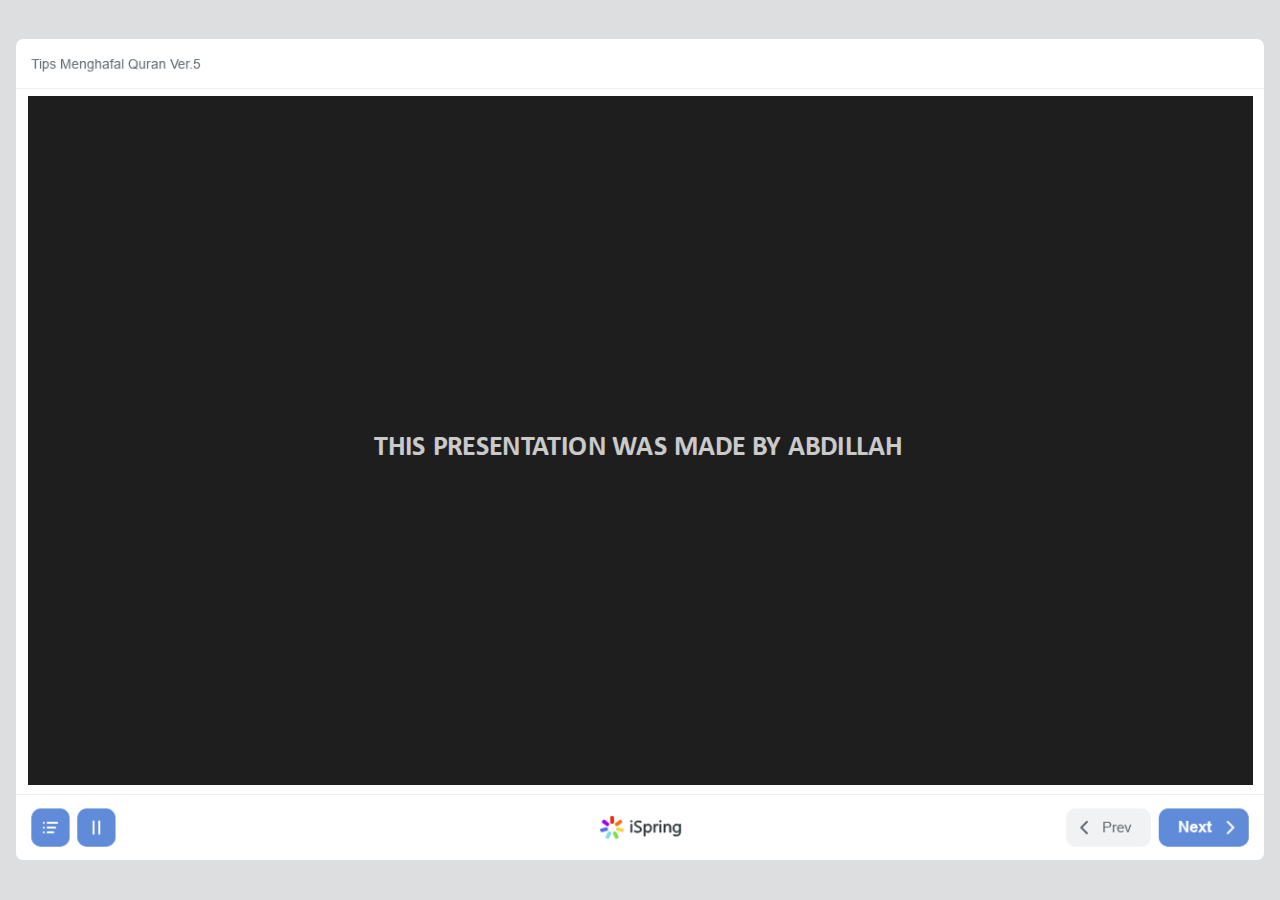
<file: pages/presentations/Tips Menghafal Quran/index.html>
<!DOCTYPE html>
<!-- Created with iSpring --><!-- 1296 864 --><!--version 11.3.2.6009 --><!--type html --><!--mainFolder ./ -->
<html style=background-color:#dcdee0;>
<head>
    <meta http-equiv="Content-Type" content="text/html;charset=utf-8"/><meta name="viewport" content="width=device-width,initial-scale=1,minimum-scale=1,maximum-scale=1,user-scalable=no"/><meta name="format-detection" content="telephone=no"/><meta name="apple-mobile-web-app-capable" content="yes"/><meta name="apple-mobile-web-app-status-bar-style" content="black"/><meta http-equiv="X-UA-Compatible" content="IE=edge"/><meta name="msapplication-tap-highlight" content="no"/><title>Tips Menghafal Quran Ver.5</title><link rel="apple-touch-icon-precomposed" href="data/apple-touch-icon.png"/><link rel="shortcut icon" type="image/ico" href="data/favicon.ico"/><style>body {background-color:#dcdee0;}#spr0_55180e {display:none;}</style>
    
    
    <style>
		#playerView {
			position:absolute;
			-webkit-tap-highlight-color:rgba(0,0,0,0);
			-webkit-user-select:none;
			-moz-user-select:none;
			-webkit-touch-callout:none;
			-webkit-user-drag:none;
		}
		#playerView * {
			position:absolute;
		}
		#preloader {
			width: 50px;
			height: 50px;
			position: absolute;
			top: 0;
			left: 0;
			bottom: 0;
			right: 0;
			margin: auto;
			border-radius: 10px;
			background-color: rgba(0, 0, 0, 0.5);
		}

		#preloader::after {
			content: '';
			position: absolute;
			background: url([data-uri]);
			background-size: cover;
			top: 0;
			left: 0;
			bottom: 0;
			right: 0;
			animation: preloader_spin 1s infinite linear;
			-webkit-animation: preloader_spin 1s infinite linear;
		}

		@keyframes preloader_spin { 0% {transform: rotate(0deg);} 100% {transform: rotate(360deg);} }
		@-webkit-keyframes preloader_spin { 0% {-webkit-transform: rotate(0deg);} 100% {-webkit-transform: rotate(360deg);}}
    </style>
</head>
<body>
	<div id="preloader"></div>
	<script src="data/browsersupport.js?895DDC3F"></script>
	<script src="data/player.js?895DDC3F"></script>
    <div>
        <div id="content"></div>
        <div id="promoLink" class="promo-link promo-link_hidden">
            <a href="https://www.ispringsolutions.com/ispring-free?p=isfree&v=11.3.2.6009&hid=LIo5Vpab3QBt99Cy9leHz0Gpwo4%3D&said=9187687&gaid=1674437828.1712035544&utm_source=ispring_free&utm_medium=product&utm_campaign=player_link" target="_blank">Created with iSpring Free eLearning tool</a>
        </div>
    </div>
    <div id="spr0_55180e"></div>
    <script>
		(function(startup){
			function start(savedPresentationState)
			{
				var presInfo = "eNrtXFuPG0d2/iuVCeTdBabHfWV3KxCMvmpocUia5EhWdgyiSPaQrWl2U32Z8dgQ4CR7g1/zFGCDAAkSL/Yhm0UQBMgvkV/9B/IXck5VNy/DJmc0loKFtL4MyepTp07V+c6tqsivD8KDhwdfN1TLVDxHEkzLkgXVlBqCqTqu4GiOL+qO6jdE+9XB4UEOxPAyxtdBuMjISRBPZ/ScRuSzIqUxeRqkRxpQXB08lGRDPDyYHTzUZXgdQ49xkgb9RTrUNL2h6QaQLS4PHsqipBweFChHmJ2nQTCUpCPlSB42RNH8KyAKDh5+fRDjnwv8Ax/ztAgOD+jBw5+zBweLBZBl7COQKDIbDoTKAtbM3r364tUhp46zDWp1P/Vik1q5hXe+Ti3dQr3YT43TXBGfbwrSYMR8JbY5R5vE2n7iy3ViY7/MWZ0Yu6mDGjl2U59vUJu3UI82qPX91JfFBvUts7ycrFOr4n7qfENuXaxfbSA/mG8gGM0oO3gF7Qtsp1V7dBMFhwcpwuXgFUP91wfnJTheVcOWhtlEY1ZUw1AaqiYoBpiwqou+YGmGJ+ieazRUw2r4nvqKC3wwoTk9+ziLwkkgHb1A1Y5vto6Zxgc4bLh8ls/mI+loEU+5resGs3RVAYEmS+FhGuLhalZfotM4bvZJt+f1vfbAGjQ7bfLM6pMTy/WI/ZxYtttstaxjbvQwLVgW8UgUJcZFPdJVU1c1cCyqpsu6HAiS9OqLw4OXKBuuAEV7mmAfXePzwxULy7X9+Rfl+vMlm5S8Rf6PWjLnfoVrK2TvgBNjkc3oIsjKpj7n95S/XJcvF/z1nL9cJZz4hnp8taFrui5IvucJqqsqginLhqDZqmXLpmtpnl2jHrlWPfJu9cj3UI99/fAstWZzOiHWaBJGEZ2dpWcxePkXdBKS7g1v3w9e0DxEiu0+3TTIgjgP0vdamZquqqYqOoIiizbYmm0Llg22Zni6qcuS7ziWVaNMpVaZym5lKvdQpoWqIDmlESV2kJ6H6ZzGDwkq5/vfnBViQ/W+/0X5+rf89fUf8FWTyffflg3/yRqk8tMf+ePvf1V+/o68/o7zgEbOw6+IXn+Hr7pYEZOSUPz+F6//Y8UVPv9d2YF3FMn3f1NK9et1KVGqX5Y9frXZIJUj/2Fd2JKtCGwRoGkextcU4P3DN791AbtZkBXxdFrMoJXkAS7VEzoPybyY0NkFEFiRwFFexHlxQRZA8oLC50MypxeU0An8nZEEWqbkGv/MwTrofBRGK9pPfvjmH8kP3/w96QOnGbAkn9E5TR8SRX5HVvOSG430J2sxjqxLWsOQBQ1eBdWXIel0TVVwDdGVVdlTPUmssRi11mLU3Raj3sdidusDPzwJYrqgJAtn5CLMKZnRtMiY2rlTfIlw+eS99nfg6gxIKCzBdiVDUBXXF2zHVgVNskxRUkVbc7wa7Wm12tN2a0+7h/ZOaHxOaX6zJikDWE0Ti2nQq8hCSgZBOqLhRann8GIOssTkORr2IARjJzaNJyFYeAwO4+5U3WA+CtKQZNeUCQcjAmxCABA4gpw54y6dlS46ChfQ9hhYsL5ueFHMF0WE3gieZtADxI1ASpq/I/cxnnMQKkcqR5apKQ1dxZLqTxSROkRaxbBEwVfEBma7MmS7miLIvuKbtmaYil3nTxq1iGzsRiR0WLxxOkWnNISgS8kYosGap2Ao/ORDTpwUUfcVU/aFhgUJsKpDpWIrqi94iue7XsMyVdmvUZteqzZ9t9r0eziSLncFIWmH3NBcMLr5mvp4avATMMuNOBAV8IrGGkO/I7DtJzSFkHFILqB/[base64]/HkBVGMbsFdK//Oag4JQ/nZBFgUzYSJA3QvWJi0Ov6AgFlo75TM9SmPUxLAY2PsI/[base64]/AqKJ0GeTIL9ufBWxjEPATXwil3XerCQkAUXYcpcKoMtpCHTsExCIG/G/[base64]/RpPI1lNsC8LzmhkzBGE1n3cCfN9lkqf8ny8g/Zy+mOb0D55AmK6UlQWxkSlPKmLNi2odgNR7EajluHlvpDEGnPKYikvGW0TDH8QZCtQFJtCirMH2FGJJXviAZvPvBwpkiyaEkNX2g4mDqZviJYouiDthtKw/NFUxZrFV2/dy/t2byX7rN7f1JAzYmlxyrUlLrDRAf0e0gmmD/FKwKMPxLTq1C+gtXb6P0nIat9lS8hGETTWRJCit7n/gLUzPdlK0zcZcNFWibrCv5R8Y/Go2wdPN/v8OK4kmdbmmB7vi6oquYLlqNqgif6vmkbhmLWp+D1pwjSnmME6T7nCKcQENAxlMXRJoZWEGKbIwggbR0jfwbCGwDB9mzdNlwX8gxRFVRZ8QRTdvHamSnDpExR8ZQ6INRv3kt7du/h2T1uQ6AH2AGDny6r6J8R6UvwAMz7bLuei0D+MyjeCBSea0i22GgIGkxBUKFWFwxfg3e26kMt5XgNqW6rVqo/GpD2nA1I9zkcaEI9nNIZPxh4EuThRbWpD7qfQNrJNvZZVhGhj0gPz1IXIgoUOxfLywRhxQQefkqZQ8HdMb6LNacXGSaqfBvrg002FF/XfNUUPM9tAAwcyCpd3xNsUbNNSZGgRKmFQf2WvbRnz166z6Z9qfm1M50d+/CMgu2Br7Y2C4ww4BoAHlFYbeSUdTHjBV4Gyo3qdIltabJNnop0Y8vxomDbjVUBzOvpWYhjHJ0VomiJvJIp/dUd3BHvxW/pqF55jecX67d18DrPH5c3f6qbNr9f7/D6d/xWDqkuGeFtoT+Wd3O+La/8/K5khi+uXd78gUG+5Xd/NPG9xnjDNVzRMw3BkaG6Vg25IdiOpQqS7CmSZTiKI2p1GK8/AZD2HAFI5j1d3ctkzgHy5NgaWCd3Pg0FJMHfsOJAQJKCXCRxBk0BuLZq97H2Is36nhI7FVgv0g5xR4beqe/yWAHTtI1Cb8L2AcrdIaBk5/NcZtwfwtfN7hDhm2xf38YTAna94y8+aPdsyK6sAWAbJqTvqur4gunbmiC6sm43ZEVxFKPuFmv9Nrq8Zxtdvs82+nExKlhYXd38+YhsuMDjU/u0/dhqkxOv/fjY8q0WcfHTaa/T+dSyjply5xQv37DTJDqho1HBD2WWTN/Esb7f98Ic3ZB9VxVcDVM1x9AEywWf5jii64mO6CiNWjjU73TLe3a65Xew092jWREV7Lrs//73/5Auj77sytVogndGz+LX/7px9VTautO6cfW0DF7k9b9sNMhL8m9Xt2I37rRCA96o3Rzl9XflNVyRLC/qltduVf/730BcfViygZGWV2N/XT7/5c0rvaswzNkijypG89FrJ/P6n7ZH92Dk+jlC3N9zNfifSzHFbTH3stuxzNV15tf/vlyw/9pYwN+Xg5SDscT6h29+21+/A8yvS0P6zQ5p8XpCVNB0iltBhMY5u8DF7woekgV+yiCBH0FEGGFJCF0OCbKEmMEuBs+DNIAEERiv0MWuA7OPGGXYwS/r1EV2dAa5oMXuhv3wzT9g+n/CWKBUS1m4kBi9ZhSyR7LA0xEat68psv7pcQ8SRcT6z95vb6OKoFxbERwFL05YpiNYKngb3zBET1ZAHk2q8zY7vkOx70sUb/FbFIMgDeeUPKFZ+EHHCsWVYBjdFfD7EYKqaaZg+YYiQLPqe5YqGXrdNrJcf14g7zkvkO9zXtDzfK/ntfvNs/Qx2lgK3gJyBwpqYcG/G6KGgoxtAPhpECz4reF+QNPxjHh4xM5OSk/jbAG5Iv8GDWS+ZbAZJEmUkWso9a5JebwKcOmGY5JdTiHLnNNpQC6DcZ6k4VfYxYmSYkLGSXwJjgbP7dk4QTlOuyBJHLG3NAIHNaMvztIPDV5Z9dWHl3aJguW35kpFs6/pHbCuX/Nv22GXGOU/X/uE36h7mVfdF4slnF4W4Vegzesg5ShcB7Roa54lW6agm5IpwEQbgmU74I4kUW74jtOAGm8T0MitTH3qYHvH04+3psNX5ZrybzN2/fiADXFgpSGN4H0Bz0r5zuNcPLpKzs8PoI+FbExRk3VFVZCdiw2yJJmSKjZkjYm0STG5STFl4iuyLqkGklTfqQQpRnvFkN6pGIcHo/I7lit5wr3yyO9YnnBLntF+gZT/nwXakgyGVkvBHBqFozTcEk29IZomL7ly0RqGpqkNQ69EW4lUiSLLoi4qkrytKeCv3TK+9hbHXxu2ccuwjXcx7br110tB+sE0Cchpc0sSfV0S6UgEzyVKGlM0l0QTTb2hVdjYpJjcpEDJ1kY3blkG460uw/bszWp8CHZFek0eJ/[base64]/IVH2uch5fBBjdXc03Xvhe34wTWYpOZ68me9gbMBsGX+QYHcJuG4r4hh5ppqTLAyXtDPtsTujubVjJNfozCFpCu7ujvOq7nibf1Z0nVDg4+++dOHLY00pDAg9w6OpZk6bVd5HkS7xBC8w3bNe/HaFszmqjrtv1G3Jih/liRGJO3Ic7WQt9NSTdZbItyJz5ZAIXQ5DaVIW599b6stkXzNPz3Dfltq+1eYu1Q3H1Eup+N1DDZFucOnIBVHuZR0KVxEGHnEeOX8WKu/GDlreA8XxY646RIs2CA3Z6GWQhBZ/nDKrPkCn3XkvRy/TkrKieroZD6BustBtjQTvIg22jpFDlW1xtty0K6GZ8n9U+ewug1svHfgsF5xXmaREv5YnoZTlloPUkmuGaj634esN8eWqTJFLhmNmUrHlSht2Q95/QLPjBjMQjxvn7MfnoHJ0lHQZTtlgVpHIcrd3MxQNNV82rRlwuyauqCB+7SIttqHIFN9Wge1DCHlbrcZt4LrsJ4skHYx12edoFfo862H3Ti6LqG+9MkKuaBw1d5J0QSPpWlFmbhdBbB//nTMLgKJh70DtfgMC+iPIyCSyTmIsdMrCVdOQ+2QbP8jZ8Z0MQ0jLLVb/Y0cbCuPbQcx+v3m3bLG1q9pjVsWbbXGtqW82Q46Axt73GzDap9nJAc/psFZBRMwzgO4ylJzlkD2wEDNe/m1RkMOifDrtX2WrgzmcBKzfEK875Obetp8zH7dZ6hfQr9233o2l4ilFR2u4dF3xsMmu3H2NEajwG94SiMwC1ADpznMIH9ncFdeOg3bpvdoNNdTm2QLOrndeo2OzClXo/PiPVEsYpJmJCYpimb1Fa/tUVoe58PypXAhUAnuoe62/OerqgR5mFSbM+3/6TZHnpti8lYNjdbzcHz4UmHzX5QpDGB1aYb68fMfR+vdqd3YrU2mZyf35lL+dtMXm/YPe4MOnwG3KWRxSzJk+1uqK1he9jxh07ntD2oFEcefHbq9fkCnp7YXu8BovbBoDMA8apH/Qdb/J4CuzqFMY+6R2HPLJD6xOo94RNxeh40uMNnzcEx1oJpAH5oQq7CfEbCPqQjYEXBJY0KjumqOuJcBwPLOT6BdRi6HeeUvemf2oPmoIWL6ibjAlPvLWK/ieuxIvTBW2wRNU+sxxtUbMd3i6zVbD9Zp2qF8cUWEV+rNSoedhhZ5UasbreE43IpMdXhRI4zBEanoDwf2jvn5zeaEcKdeLOxGovHSv6o0x70Oi1ujEPv8yasxWkLLBm04CEP78swJ+dFFJFsnAZBXNdts4e/[base64]/WedHq64x3whWwKaZVeQnuNaX0LGwNdgfWHKlfCbbWsJlk2/NJgBNVdcRq6CFFSw5qm2u3tWv9l6jmh56vUGw+ed014JLvz9zNKv4akUAVEo6SbAs5uEqNLJRAhjcg5qXRSjCJYfSdelzcqTpCPyPCnImMYkiGc0HgfkGtLwpZDMg+IiULZ9QfAw4yt4QOPlKRXvsMkbFulr5tRYXvOq70Cg4g0AjVdMLtarddI/IjdnIoniA4I/DnpE2gmZhZNJEMNgWQ4ygzIg4SVROA/zrGbFW57Vaw8tG3wC+lHIziCojiD32xzlrJAlU97uzgQdnvYQZbM8Xzw8+/js46urq6MwY70zMFc2w6NxMj/7eBQl07OPs3GSzgVevXCWzTbw6XnOYB1LzRjo0mCcL7F0VFED6ixmoKUYgFC382w44H5vkIA+L5lu1g2dqegQFmbpFGDtlrpa4rHZ7/YQ8K3O485dAmVNr+Oe55cLkt2yIp8sHvEfdv3o8hH/adcj/GnXj0CLj1rNRHu6oCPlMzs3TefajILjr8THi6tEfaC4H2UUaEzJ0KG4/GiKH6SGrqqKbsjGkaRLsqhomqp+VOTzYQaLPQ4elTIM2YDYPg8mYTF/BG5sUoxz1jRmX+SZxo/41tEwwjJwe47oDwbN7pphBQKDD77tJ+f5FQV7RdhbzF1iMzvd3eR1Z+jwbieQ0GCGYHc+B2/P4uz2g84TDG1Pth88Z47geRWY1/JSCB6V22eRo7JxsPlr7r5KAwcnwfYcjupY9D1I3dqDptV6AxYYR1k6Aimdx5MIx+qW0aeqE0m2CIJJ2QEMxXNx8T47bf710LcgsXJvmAAOPqOXQfwTbj2AWbQD9EYYj3gsLAMydPQ+f8A9FMUOO43nqFaAjah7iymCxW2b4V65do+JruINBgT/[base64]/hDJfo+LEzXqKinHYfEhXnGObcdliZ5iCbaOMZKAvn0xr0l8UcaG1O8zHkkZBDFfFkkxmvMarlKYXkV4h++ObfNkhvMi4vGuFyRHlWQwq4QQthEefnrBr8YgcVjrvkG8br+1ZV8dq/qfB+MWLbxdlNuhu16sCyuRRrK7IsTPFhWQuu5sViVPm8CdC4ZzWEAa+2GqI51y+mpUfVOCB6qYxV/d5nxSVPXLJtQtzMAKNjZQnCdL1YWqerdLA+77XHO2rhdZKVhZeuYLXpw7a4eQeozJe1a6tjubyUayX44wjTJZr4nkRpFYBX/nkNrZdsj+LVq/8DOQZaPQ==";
				PresentationPlayer.start(presInfo, "content", "playerView", "promoLink", onPlayerInit, savedPresentationState);
				function onPlayerInit(player)
				{
					(player);

					var preloader = document.getElementById("preloader");
					preloader.parentNode.removeChild(preloader);
				}
			}

			if (startup)
				startup(start);
			else
				start();
		})();
    </script>
</body>
</html>
</file>
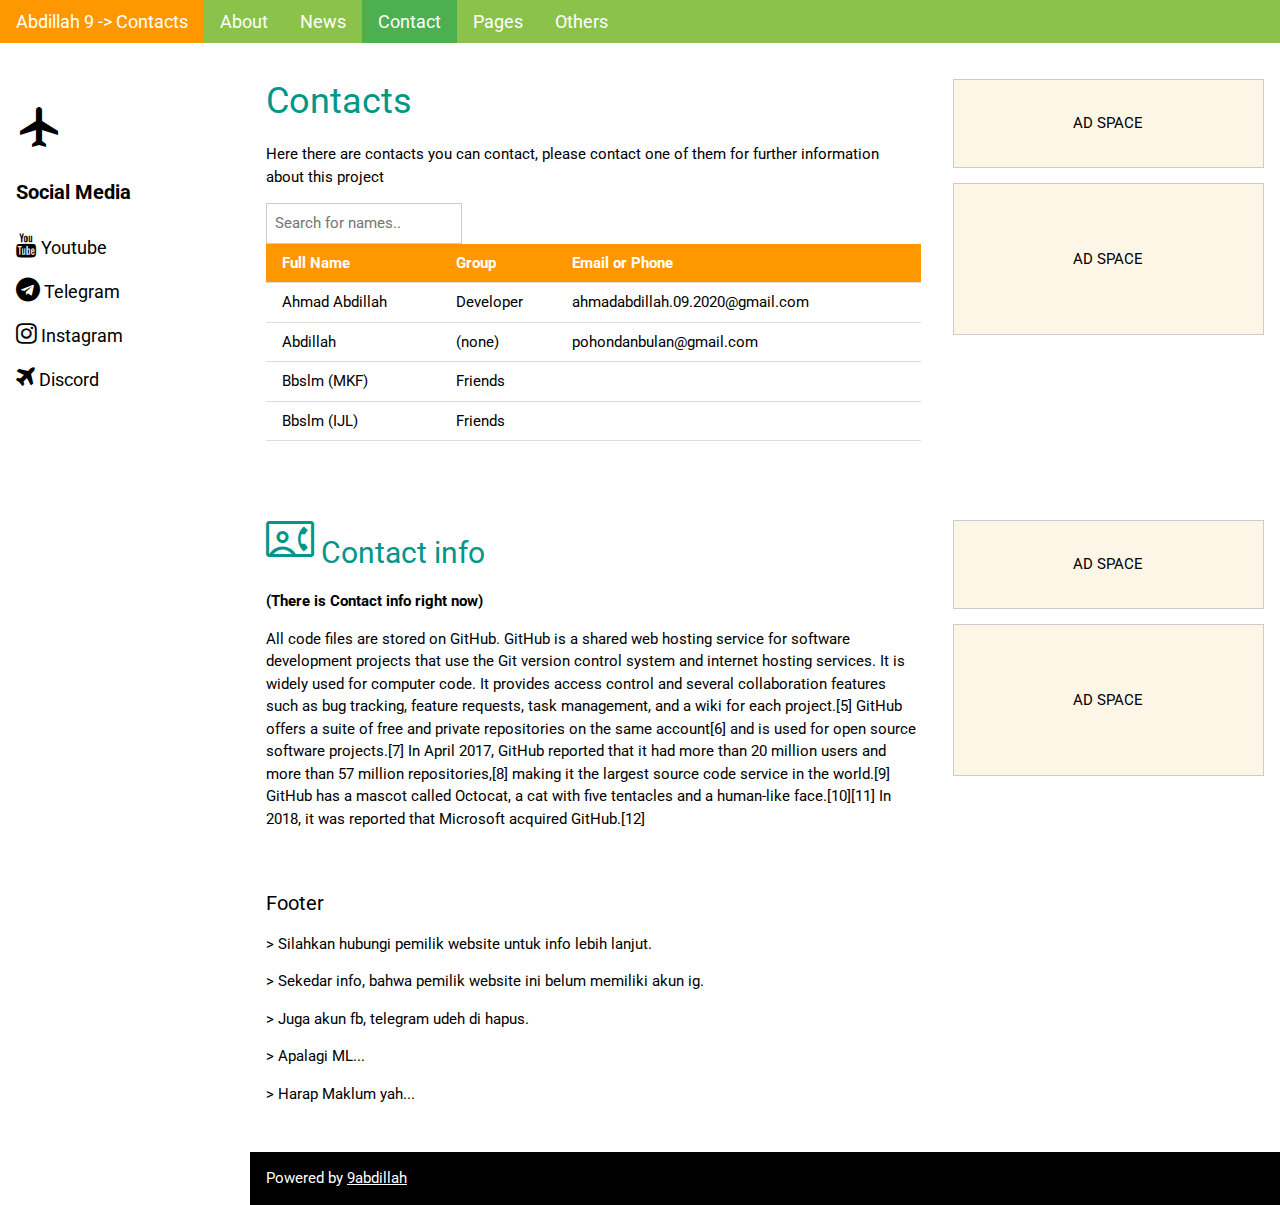
<file: contact.html>
<!DOCTYPE html>
<html lang="en">
<head>
<title>Abdillah 9</title>
<meta charset="UTF-8">
<meta name="viewport" content="width=device-width, initial-scale=1">
<link rel="icon" type="image/x-icon" href="assets/favicon.ico">
<link rel="stylesheet" href="https://fonts.googleapis.com/css2?family=Material+Symbols+Outlined:opsz,wght,FILL,GRAD@40,400,0,0" />
<link rel="stylesheet" href="https://www.w3schools.com/lib/w3-colors-2020.css">
<link rel="stylesheet" href="https://www.w3schools.com/lib/w3-colors-2021.css">
<link rel="stylesheet" href="https://www.w3schools.com/w3css/4/w3.css">
<link rel="stylesheet" href="https://fonts.googleapis.com/css?family=Roboto">
<link rel="stylesheet" href="https://cdnjs.cloudflare.com/ajax/libs/font-awesome/4.7.0/css/font-awesome.min.css">
<link rel="stylesheet" href="https://fonts.googleapis.com/icon?family=Material+Icons">
<style>
html,body,h1,h2,h3,h4,h5,h6 {font-family: "Roboto", sans-serif;}
.w3-sidebar {
  z-index: 3;
  width: 250px;
  top: 43px;
  bottom: 0;
  height: inherit;
}
</style>
</head>
<body>

<!-- Navbar -->
<div class="w3-top">
  <div class="w3-bar w3-light-green w3-text-white w3-top w3-left-align w3-large">
    <a class="w3-bar-item w3-button w3-right w3-hide-large w3-hover-white w3-large w3-theme-l1" href="javascript:void(0)" onclick="w3_open()"><i class="fa fa-bars"></i></a>
    <a href="#" class="w3-bar-item w3-button w3-2020-mosaic-blue w3-text-white w3-hover-text-white w3-hover-orange">Abdillah 9 -> Contacts</a>
    <a href="indexx.html" class="w3-bar-item w3-button w3-hide-small w3-hover-white">About</a>
    <a href="news.html" class="w3-bar-item w3-button w3-hide-small w3-hover-white">News</a>
    <a href="contact.html" class="w3-bar-item w3-button w3-hide-small  w3-green  w3-hover-white">Contact</a>
    <a href="pages.html" class="w3-bar-item w3-button w3-hide-small w3-hover-white">Pages</a>
    <a href="others.html" class="w3-bar-item w3-button w3-hide-small w3-hide-medium w3-hover-white">Others</a>
  </div>
</div>

<!-- Sidebar -->
<nav class="w3-2021-inkwell w3-sidebar w3-bar-block w3-collapse w3-large w3-animate-left" id="mySidebar">
  <a href="javascript:void(0)" onclick="w3_close()" class="w3-right w3-xlarge w3-padding-large w3-hover-black w3-hide-large" title="Close Menu">
    <i class="fa fa-remove"></i>
  </a>
  <p class="w3-bar-item"></p>
  <i class="w3-bar-item material-icons w3-xxxlarge">flight  </i>
  <h4 class="w3-bar-item"><b> 	Social Media</b></h4>
  <a class="w3-bar-item w3-button w3-hover-teal" href="https://www.youtube.com/channel/UCN_91YFQtNXvrfz7soUVW4A"><i class="fa fa-youtube w3-xlarge"></i> Youtube</a>
  <a class="w3-bar-item w3-button w3-hover-teal" href="https://t.me"><i class="fa fa-telegram w3-xlarge"></i> Telegram</a>
  <a class="w3-bar-item w3-button w3-hover-teal" href="https://instagram.com"><i class="fa fa-instagram w3-xlarge"></i> Instagram</a>
  <a class="w3-bar-item w3-button w3-hover-teal" href="https://discord.gg/GUG5CVJ3UU"><i class="fa fa-plane w3-xlarge"></i> Discord</a>
</nav>

<!-- Overlay effect when opening sidebar on small screens -->
<div class="w3-overlay w3-hide-large" onclick="w3_close()" style="cursor:pointer" title="close side menu" id="myOverlay"></div>

<!-- Main content: shift it to the right by 250 pixels when the sidebar is visible -->
<div class="w3-main" style="margin-left:250px">

  <div class="w3-row w3-padding-64">

    <div class="w3-twothird w3-container">
       <h1 class="w3-text-teal">Contacts</h1>      
       <p>Here there are contacts you can contact, please contact one of them for further information about this project</p>

       <input class="w3-input w3-border w3-animate-input" type="text" style="width:30%" id="myInput" onkeyup="myFunction()" placeholder="Search for names.." title="Type in a name">

  <table class="w3-table w3-bordered" id="myTable">
    <thead>
      <tr class="w3-orange w3-text-white">
        <th>Full Name</th>
        <th>Group</th>
        <th>Email or Phone</th>
      </tr>
    </thead>
    <tr>
      <td>Ahmad Abdillah</td>
      <td>Developer</td>
      <td>ahmadabdillah.09.2020@gmail.com</td>
    </tr>
    <tr>
      <td>Abdillah</td>
      <td>(none)</td>
      <td>pohondanbulan@gmail.com</td>
    </tr>
    <tr>
      <td>Bbslm (MKF)</td>
      <td>Friends</td>
      <td class="w3-text-white">muhammad_kautsar</td>
    </tr>
    <tr>
      <td>Bbslm (IJL)</td>
      <td>Friends</td>
      <td class="w3-text-white">idel_44</td>
    </tr>
  </table>

    </div>
    <div class="w3-third w3-container">
      <p class="w3-border w3-sand w3-padding-large w3-padding-32 w3-center">AD SPACE</p>
      <p class="w3-border w3-sand w3-padding-large w3-padding-64 w3-center">AD SPACE</p>
    </div>

  </div>

  <div class="w3-row">
    <div class="w3-twothird w3-container">
      
      <h2 class="w3-text-teal">
	<span class="w3-text-teal material-symbols-outlined w3-xxxlarge ">
  contact_phone
	</span>
Contact info</h2>
      <p><b>(There is Contact info right now)</b></p>
      <p>All code files are stored on GitHub. GitHub is a shared web hosting service for software development projects that use the Git version control system and internet hosting services. It is widely used for computer code. It provides access control and several collaboration features such as bug tracking, feature requests, task management, and a wiki for each project.[5]
GitHub offers a suite of free and private repositories on the same account[6] and is used for open source software projects.[7] In April 2017, GitHub reported that it had more than 20 million users and more than 57 million repositories,[8] making it the largest source code service in the world.[9]
GitHub has a mascot called Octocat, a cat with five tentacles and a human-like face.[10][11] In 2018, it was reported that Microsoft acquired GitHub.[12]
	</p>

    </div>
    <div class="w3-third w3-container">
      <p class="w3-border w3-sand w3-padding-large w3-padding-32 w3-center">AD SPACE</p>
      <p class="w3-border w3-sand w3-padding-large w3-padding-64 w3-center">AD SPACE</p>
    </div>
  </div>


  <footer id="myFooter">
    <div class="w3-container w3-2020-navy-blazer w3-padding-32">
      <h4>Footer</h4>
      <p>>  Silahkan hubungi pemilik website untuk info lebih lanjut.</p>
      <p>>  Sekedar info, bahwa pemilik website ini belum memiliki akun ig.</p>
      <p>>  Juga akun fb, telegram udeh di hapus.</p>
      <p>>  Apalagi ML...</p>
      <p>>  Harap Maklum yah...</p>
    </div>

    <div class="w3-container w3-black">
      <p>Powered by <a href="9abdillah.github.io">9abdillah</a></p>
    </div>
  </footer>

<!-- END MAIN -->
</div>

<script>

//searching names

function myFunction() {
  // Declare variables
  var input, filter, table, tr, td, i, txtValue;
  input = document.getElementById("myInput");
  filter = input.value.toUpperCase();
  table = document.getElementById("myTable");
  tr = table.getElementsByTagName("tr");

  // Loop through all table rows, and hide those who don't match the search query
  for (i = 0; i < tr.length; i++) {
    td = tr[i].getElementsByTagName("td")[0];
    if (td) {
      txtValue = td.textContent || td.innerText;
      if (txtValue.toUpperCase().indexOf(filter) > -1) {
        tr[i].style.display = "";
      } else {
        tr[i].style.display = "none";
      }
    }
  }
}

// Get the Sidebar
var mySidebar = document.getElementById("mySidebar");

// Get the DIV with overlay effect
var overlayBg = document.getElementById("myOverlay");

// Toggle between showing and hiding the sidebar, and add overlay effect
function w3_open() {
  if (mySidebar.style.display === 'block') {
    mySidebar.style.display = 'none';
    overlayBg.style.display = "none";
  } else {
    mySidebar.style.display = 'block';
    overlayBg.style.display = "block";
  }
}

// Close the sidebar with the close button
function w3_close() {
  mySidebar.style.display = "none";
  overlayBg.style.display = "none";
}
</script>

</body>
</html>
</file>
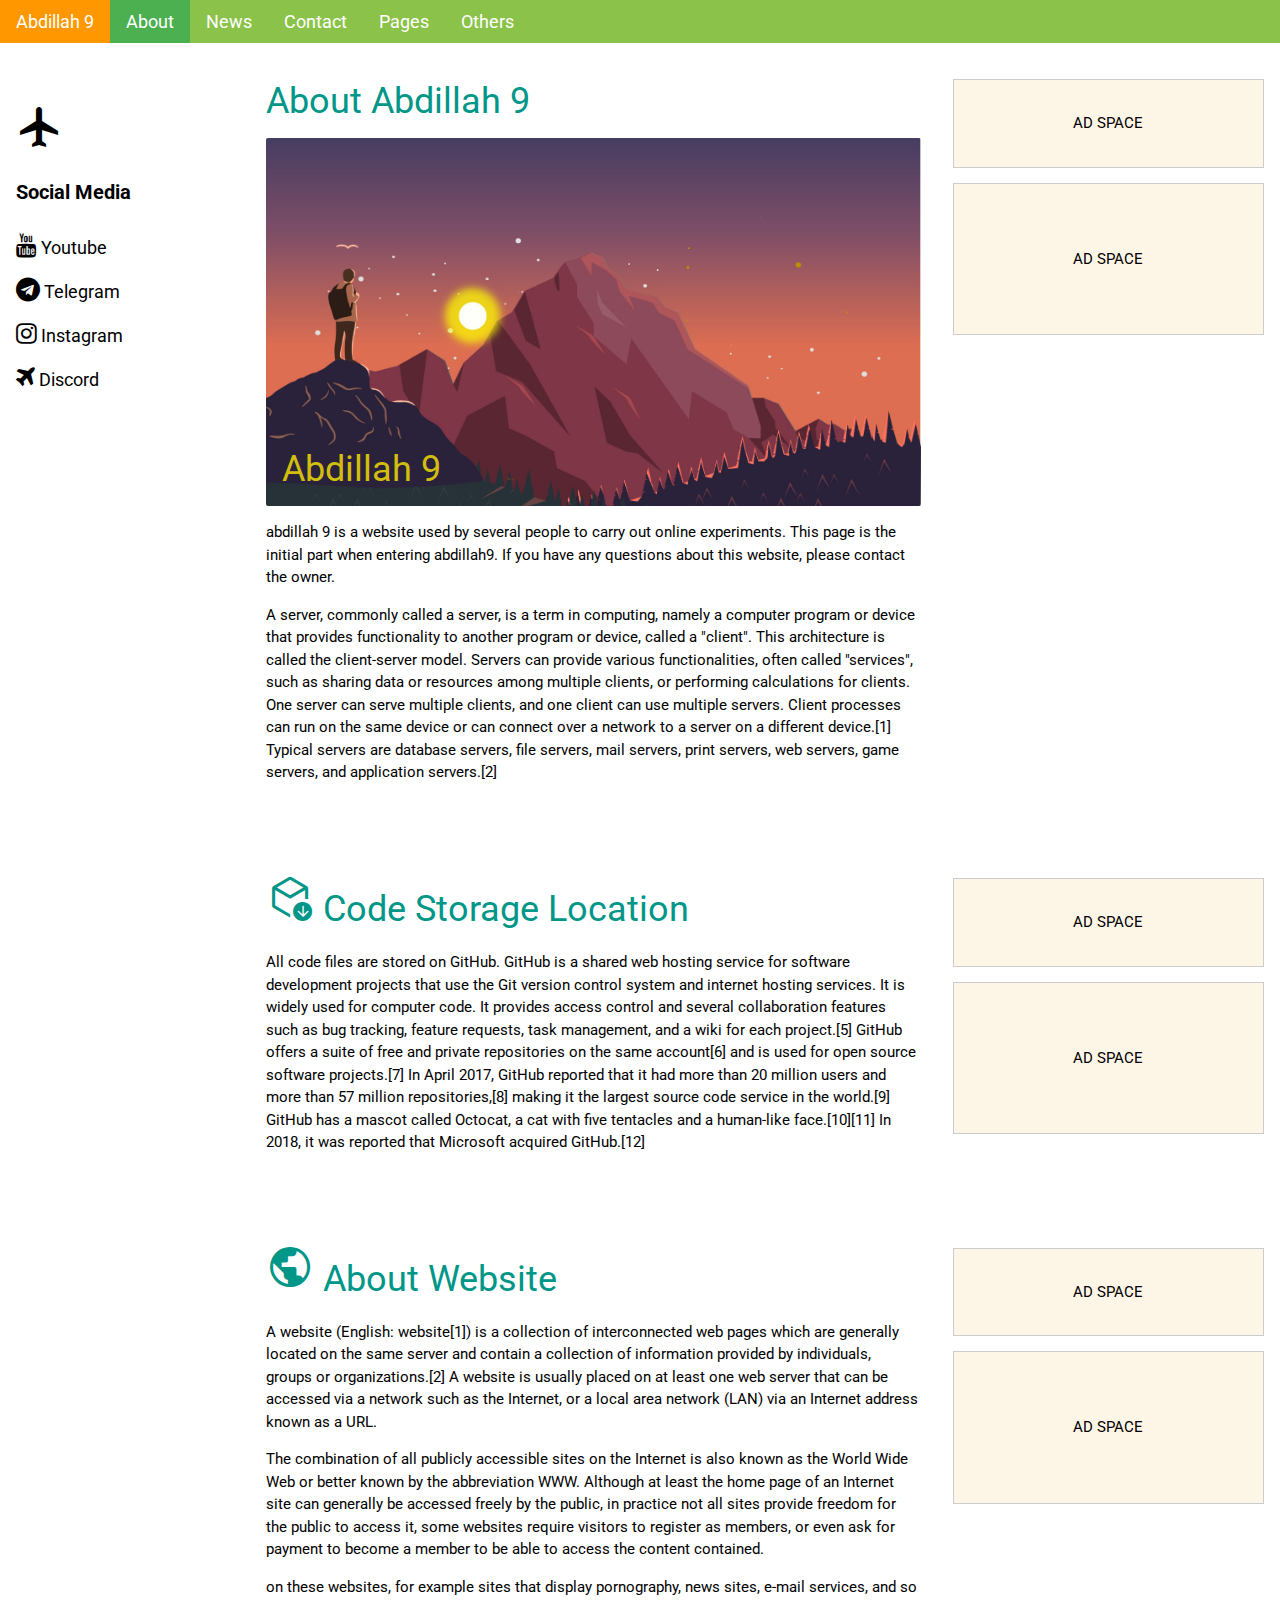
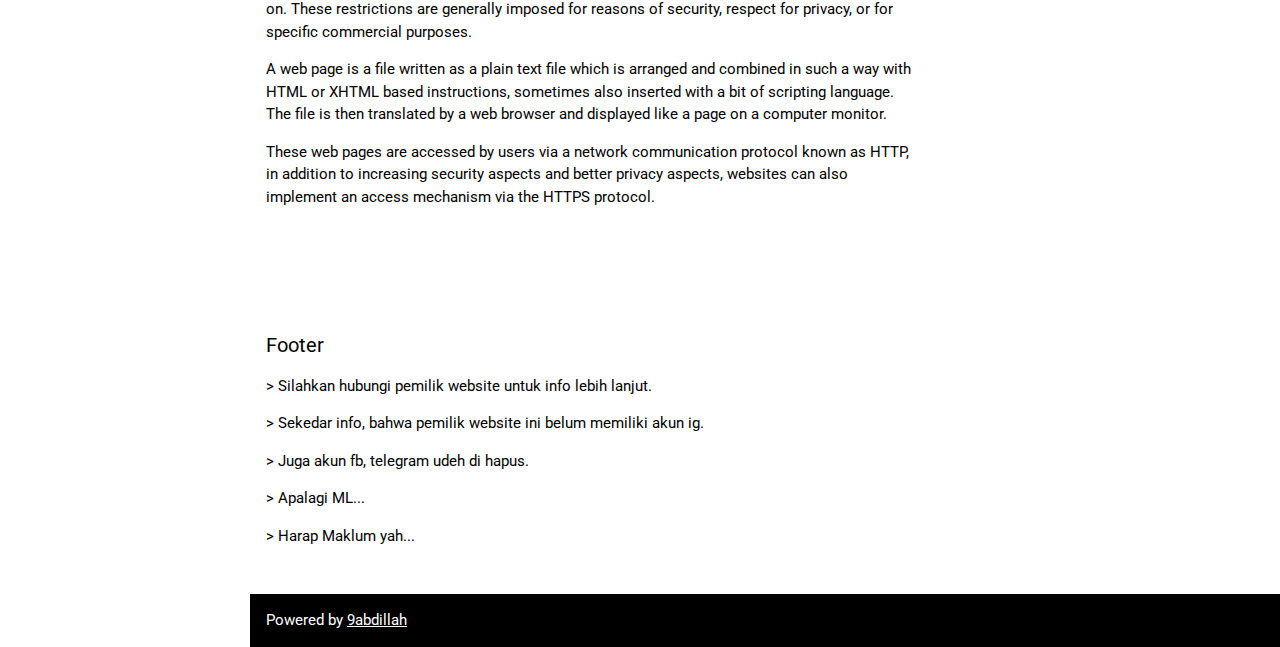
<file: indexx.html>
<!DOCTYPE html>
<html lang="en">
<head>
<title>Abdillah 9</title>
<meta charset="UTF-8">
<meta name="viewport" content="width=device-width, initial-scale=1">
<link rel="icon" type="image/x-icon" href="assets/favicon.ico">
<link rel="stylesheet" href="https://fonts.googleapis.com/css2?family=Material+Symbols+Outlined:opsz,wght,FILL,GRAD@40,400,0,0" />
<link rel="stylesheet" href="https://www.w3schools.com/lib/w3-colors-2020.css">
<link rel="stylesheet" href="https://www.w3schools.com/lib/w3-colors-2021.css">
<link rel="stylesheet" href="https://www.w3schools.com/w3css/4/w3.css">
<link rel="stylesheet" href="https://fonts.googleapis.com/css?family=Roboto">
<link rel="stylesheet" href="https://cdnjs.cloudflare.com/ajax/libs/font-awesome/4.7.0/css/font-awesome.min.css">
<link rel="stylesheet" href="https://fonts.googleapis.com/icon?family=Material+Icons">
<style>
html,body,h1,h2,h3,h4,h5,h6 {font-family: "Roboto", sans-serif;}
.w3-sidebar {
  z-index: 3;
  width: 250px;
  top: 43px;
  bottom: 0;
  height: inherit;
}
</style>
</head>
<body>

<!-- Navbar -->
<div class="w3-top">
  <div class="w3-bar w3-light-green w3-text-white w3-top w3-left-align w3-large">
    <a class="w3-bar-item w3-button w3-right w3-hide-large w3-hover-white w3-large w3-theme-l1" href="javascript:void(0)" onclick="w3_open()"><i class="fa fa-bars"></i></a>
    <a href="#" class="w3-bar-item w3-button w3-2020-mosaic-blue w3-text-white w3-hover-text-white w3-hover-orange">Abdillah 9</a>
    <a href="indexx.html" class="w3-bar-item w3-button w3-hide-small w3-green w3-hover-white">About</a>
    <a href="news.html" class="w3-bar-item w3-button w3-hide-small w3-hover-white">News</a>
    <a href="contact.html" class="w3-bar-item w3-button w3-hide-small w3-hover-white">Contact</a>
    <a href="pages.html" class="w3-bar-item w3-button w3-hide-small w3-hover-white">Pages</a>
    <a href="others.html" class="w3-bar-item w3-button w3-hide-small w3-hide-medium w3-hover-white">Others</a>
  </div>
</div>

<!-- Sidebar -->
<nav class="w3-2021-inkwell w3-sidebar w3-bar-block w3-collapse w3-large w3-animate-left" id="mySidebar">
  <a href="javascript:void(0)" onclick="w3_close()" class="w3-right w3-xlarge w3-padding-large w3-hover-black w3-hide-large" title="Close Menu">
    <i class="fa fa-remove"></i>
  </a>
  <p class="w3-bar-item"></p>
  <i class="w3-bar-item material-icons w3-xxxlarge">flight  </i>
  <h4 class="w3-bar-item"><b> 	Social Media</b></h4>
  <a class="w3-bar-item w3-button w3-hover-teal" href="https://www.youtube.com/channel/UCN_91YFQtNXvrfz7soUVW4A"><i class="fa fa-youtube w3-xlarge"></i> Youtube</a>
  <a class="w3-bar-item w3-button w3-hover-teal" href="https://t.me"><i class="fa fa-telegram w3-xlarge"></i> Telegram</a>
  <a class="w3-bar-item w3-button w3-hover-teal" href="https://instagram.com"><i class="fa fa-instagram w3-xlarge"></i> Instagram</a>
  <a class="w3-bar-item w3-button w3-hover-teal" href="https://discord.gg/GUG5CVJ3UU"><i class="fa fa-plane w3-xlarge"></i> Discord</a>
</nav>

<!-- Overlay effect when opening sidebar on small screens -->
<div class="w3-overlay w3-hide-large" onclick="w3_close()" style="cursor:pointer" title="close side menu" id="myOverlay"></div>

<!-- Main content: shift it to the right by 250 pixels when the sidebar is visible -->
<div class="w3-main" style="margin-left:250px">

  <div class="w3-row w3-padding-64">
    <div class="w3-twothird w3-container">
       <h1 class="w3-text-teal">About Abdillah 9</h1>
       <div class="w3-display-container">
       <img src="assets/parallax1.jpg" class="w3-round-small" alt="Norway" style="width:100%">
       <div class="w3-display-bottomleft w3-container"><h1 class="w3-text-yellow">Abdillah 9</h1></div>
       </div>
       
      <p>abdillah 9 is a website used by several people to carry out online experiments. This page is the initial part when entering abdillah9. If you have any questions about this website, please contact the owner.</p>
      <p>A server, commonly called a server, is a term in computing, namely a computer program or device that provides functionality to another program or device, called a "client". This architecture is called the client-server model. Servers can provide various functionalities, often called "services", such as sharing data or resources among multiple clients, or performing calculations for clients. One server can serve multiple clients, and one client can use multiple servers. Client processes can run on the same device or can connect over a network to a server on a different device.[1] Typical servers are database servers, file servers, mail servers, print servers, web servers, game servers, and application servers.[2]</p>
    </div>
    <div class="w3-third w3-container">
      <p class="w3-border w3-sand w3-padding-large w3-padding-32 w3-center">AD SPACE</p>
      <p class="w3-border w3-sand w3-padding-large w3-padding-64 w3-center">AD SPACE</p>
    </div>
  </div>

  <div class="w3-row">
    <div class="w3-twothird w3-container">
      
      <h1 class="w3-text-teal">
	<span class="w3-text-teal material-symbols-outlined w3-xxxlarge ">
	deployed_code_update
	</span>
Code Storage Location</h1>

      <p>All code files are stored on GitHub. GitHub is a shared web hosting service for software development projects that use the Git version control system and internet hosting services. It is widely used for computer code. It provides access control and several collaboration features such as bug tracking, feature requests, task management, and a wiki for each project.[5]
GitHub offers a suite of free and private repositories on the same account[6] and is used for open source software projects.[7] In April 2017, GitHub reported that it had more than 20 million users and more than 57 million repositories,[8] making it the largest source code service in the world.[9]
GitHub has a mascot called Octocat, a cat with five tentacles and a human-like face.[10][11] In 2018, it was reported that Microsoft acquired GitHub.[12]
	</p>

    </div>
    <div class="w3-third w3-container">
      <p class="w3-border w3-sand w3-padding-large w3-padding-32 w3-center">AD SPACE</p>
      <p class="w3-border w3-sand w3-padding-large w3-padding-64 w3-center">AD SPACE</p>
    </div>
  </div>

  <div class="w3-row w3-padding-64">
    <div class="w3-twothird w3-container">
      <h1 class="w3-text-teal">
	<span class="w3-text-teal material-symbols-outlined w3-xxxlarge ">
	public
	</span>
About Website</h1>
      <p>A website (English: website[1]) is a collection of interconnected web pages which are generally located on the same server and contain a collection of information provided by individuals, groups or organizations.[2] A website is usually placed on at least one web server that can be accessed via a network such as the Internet, or a local area network (LAN) via an Internet address known as a URL. </p><p>The combination of all publicly accessible sites on the Internet is also known as the World Wide Web or better known by the abbreviation WWW. Although at least the home page of an Internet site can generally be accessed freely by the public, in practice not all sites provide freedom for the public to access it, some websites require visitors to register as members, or even ask for payment to become a member to be able to access the content contained.</p><p> on these websites, for example sites that display pornography, news sites, e-mail services, and so on. These restrictions are generally imposed for reasons of security, respect for privacy, or for specific commercial purposes.</p><p>
A web page is a file written as a plain text file which is arranged and combined in such a way with HTML or XHTML based instructions, sometimes also inserted with a bit of scripting language. The file is then translated by a web browser and displayed like a page on a computer monitor.</p><p>
These web pages are accessed by users via a network communication protocol known as HTTP, in addition to increasing security aspects and better privacy aspects, websites can also implement an access mechanism via the HTTPS protocol.</p>
    </div>
    <div class="w3-third w3-container">
      <p class="w3-border w3-sand w3-padding-large w3-padding-32 w3-center">AD SPACE</p>
      <p class="w3-border w3-sand w3-padding-large w3-padding-64 w3-center">AD SPACE</p>
    </div>
  </div>

  <footer id="myFooter">
    <div class="w3-container w3-2020-navy-blazer w3-padding-32">
      <h4>Footer</h4>
      <p>>  Silahkan hubungi pemilik website untuk info lebih lanjut.</p>
      <p>>  Sekedar info, bahwa pemilik website ini belum memiliki akun ig.</p>
      <p>>  Juga akun fb, telegram udeh di hapus.</p>
      <p>>  Apalagi ML...</p>
      <p>>  Harap Maklum yah...</p>
    </div>

    <div class="w3-container w3-black">
      <p>Powered by <a href="9abdillah.github.io">9abdillah</a></p>
    </div>
  </footer>

<!-- END MAIN -->
</div>

<script>
// Get the Sidebar
var mySidebar = document.getElementById("mySidebar");

// Get the DIV with overlay effect
var overlayBg = document.getElementById("myOverlay");

// Toggle between showing and hiding the sidebar, and add overlay effect
function w3_open() {
  if (mySidebar.style.display === 'block') {
    mySidebar.style.display = 'none';
    overlayBg.style.display = "none";
  } else {
    mySidebar.style.display = 'block';
    overlayBg.style.display = "block";
  }
}

// Close the sidebar with the close button
function w3_close() {
  mySidebar.style.display = "none";
  overlayBg.style.display = "none";
}
</script>

</body>
</html>
</file>
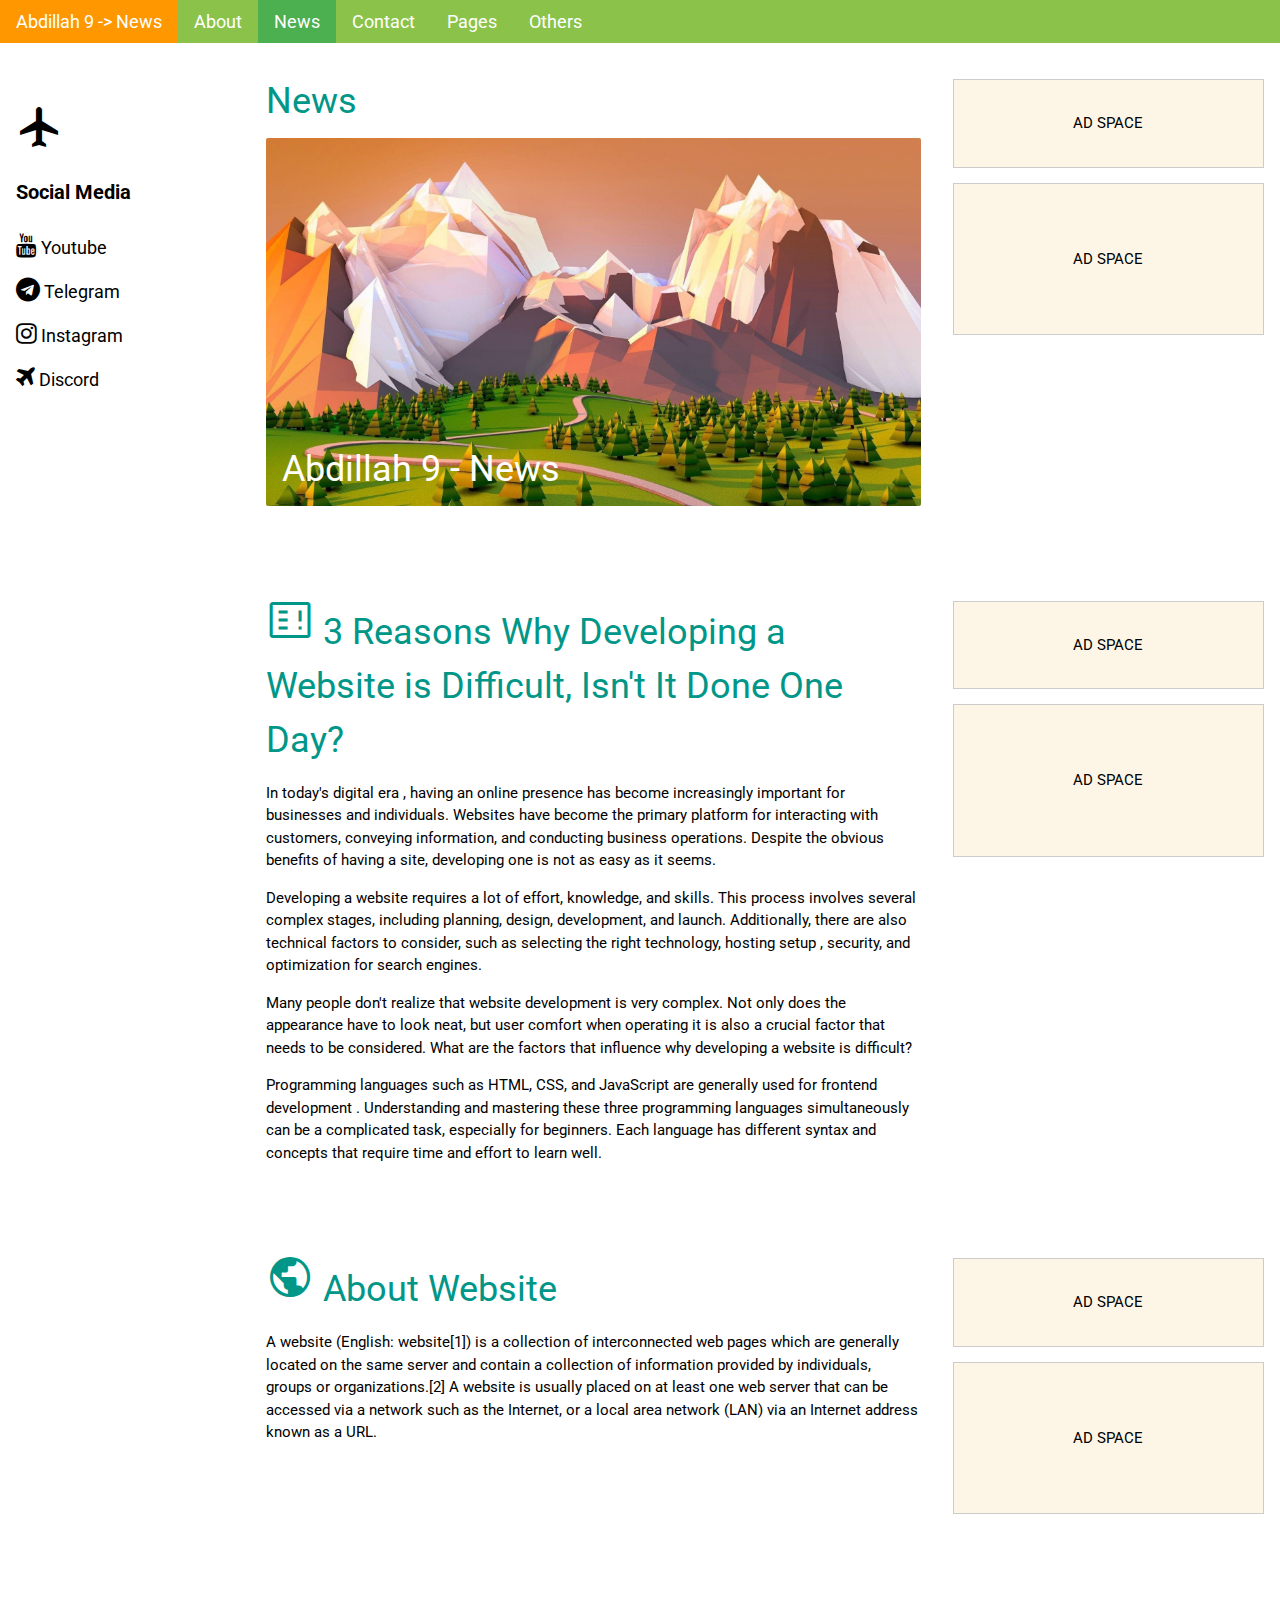
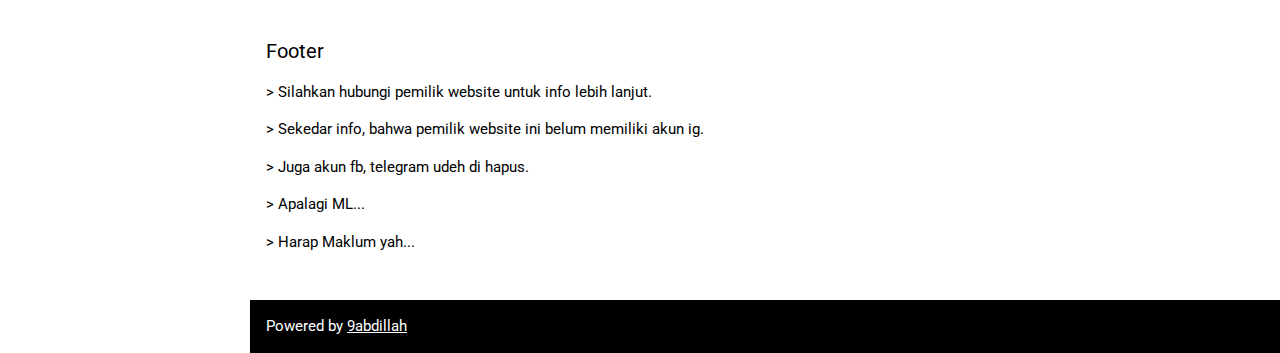
<file: news.html>
<!DOCTYPE html>
<html lang="en">
<head>
<title>Abdillah 9</title>
<meta charset="UTF-8">
<meta name="viewport" content="width=device-width, initial-scale=1">
<link rel="icon" type="image/x-icon" href="assets/favicon.ico">
<link rel="stylesheet" href="https://fonts.googleapis.com/css2?family=Material+Symbols+Outlined:opsz,wght,FILL,GRAD@40,400,0,0" />
<link rel="stylesheet" href="https://www.w3schools.com/lib/w3-colors-2020.css">
<link rel="stylesheet" href="https://www.w3schools.com/lib/w3-colors-2021.css">
<link rel="stylesheet" href="https://www.w3schools.com/w3css/4/w3.css">
<link rel="stylesheet" href="https://fonts.googleapis.com/css?family=Roboto">
<link rel="stylesheet" href="https://cdnjs.cloudflare.com/ajax/libs/font-awesome/4.7.0/css/font-awesome.min.css">
<link rel="stylesheet" href="https://fonts.googleapis.com/icon?family=Material+Icons">
<style>
html,body,h1,h2,h3,h4,h5,h6 {font-family: "Roboto", sans-serif;}
.w3-sidebar {
  z-index: 3;
  width: 250px;
  top: 43px;
  bottom: 0;
  height: inherit;
}
</style>
</head>
<body>

<!-- Navbar -->
<div class="w3-top">
  <div class="w3-bar w3-light-green w3-text-white w3-top w3-left-align w3-large">
    <a class="w3-bar-item w3-button w3-right w3-hide-large w3-hover-white w3-large w3-theme-l1" href="javascript:void(0)" onclick="w3_open()"><i class="fa fa-bars"></i></a>
    <a href="#" class="w3-bar-item w3-button w3-2020-mosaic-blue w3-text-white w3-hover-text-white w3-hover-orange">Abdillah 9 -> News</a>
    <a href="indexx.html" class="w3-bar-item w3-button w3-hide-small w3-hover-white">About</a>
    <a href="news.html" class="w3-bar-item w3-button w3-hide-small w3-green w3-hover-white">News</a>
    <a href="contact.html" class="w3-bar-item w3-button w3-hide-small w3-hover-white">Contact</a>
    <a href="pages.html" class="w3-bar-item w3-button w3-hide-small w3-hover-white">Pages</a>
    <a href="others.html" class="w3-bar-item w3-button w3-hide-small w3-hide-medium w3-hover-white">Others</a>
  </div>
</div>

<!-- Sidebar -->
<nav class="w3-2021-inkwell w3-sidebar w3-bar-block w3-collapse w3-large w3-animate-left" id="mySidebar">
  <a href="javascript:void(0)" onclick="w3_close()" class="w3-right w3-xlarge w3-padding-large w3-hover-black w3-hide-large" title="Close Menu">
    <i class="fa fa-remove"></i>
  </a>
  <p class="w3-bar-item"></p>
  <i class="w3-bar-item material-icons w3-xxxlarge">flight  </i>
  <h4 class="w3-bar-item"><b> 	Social Media</b></h4>
  <a class="w3-bar-item w3-button w3-hover-teal" href="https://www.youtube.com/channel/UCN_91YFQtNXvrfz7soUVW4A"><i class="fa fa-youtube w3-xlarge"></i> Youtube</a>
  <a class="w3-bar-item w3-button w3-hover-teal" href="https://t.me"><i class="fa fa-telegram w3-xlarge"></i> Telegram</a>
  <a class="w3-bar-item w3-button w3-hover-teal" href="https://instagram.com"><i class="fa fa-instagram w3-xlarge"></i> Instagram</a>
  <a class="w3-bar-item w3-button w3-hover-teal" href="https://discord.gg/GUG5CVJ3UU"><i class="fa fa-plane w3-xlarge"></i> Discord</a>
</nav>

<!-- Overlay effect when opening sidebar on small screens -->
<div class="w3-overlay w3-hide-large" onclick="w3_close()" style="cursor:pointer" title="close side menu" id="myOverlay"></div>

<!-- Main content: shift it to the right by 250 pixels when the sidebar is visible -->
<div class="w3-main" style="margin-left:250px">

  <div class="w3-row w3-padding-64">
    <div class="w3-twothird w3-container">
       <h1 class="w3-text-teal">News</h1>
       <div class="w3-display-container">
       <img src="assets/parallax2.jpg" class="w3-round-small" alt="Norway" style="width:100%">
       <div class="w3-display-bottomleft w3-container"><h1 class="w3-text-white">Abdillah 9 - News</h1></div>
       </div>
       
      <p></p>
    </div>
    <div class="w3-third w3-container">
      <p class="w3-border w3-sand w3-padding-large w3-padding-32 w3-center">AD SPACE</p>
      <p class="w3-border w3-sand w3-padding-large w3-padding-64 w3-center">AD SPACE</p>
    </div>
  </div>

  <div class="w3-row">
    <div class="w3-twothird w3-container">
      
      <h1 class="w3-text-teal">
	<span class="w3-text-teal material-symbols-outlined w3-xxxlarge ">
	breaking_news_alt_1
	</span>
3 Reasons Why Developing a Website is Difficult, Isn't It Done One Day?</h1>

      <p>In today's digital era , having an online presence has become increasingly important for businesses and individuals. Websites have become the primary platform for interacting with customers, conveying information, and conducting business operations. Despite the obvious benefits of having a site, developing one is not as easy as it seems.</p>
      <p>Developing a website requires a lot of effort, knowledge, and skills. This process involves several complex stages, including planning, design, development, and launch. Additionally, there are also technical factors to consider, such as selecting the right technology, hosting setup , security, and optimization for search engines.</p>
      <p>Many people don't realize that website development is very complex. Not only does the appearance have to look neat, but user comfort when operating it is also a crucial factor that needs to be considered. What are the factors that influence why developing a website is difficult?</p>
      <p>Programming languages such as HTML, CSS, and JavaScript are generally used for frontend development . Understanding and mastering these three programming languages simultaneously can be a complicated task, especially for beginners. Each language has different syntax and concepts that require time and effort to learn well.</p>
    </div>
    <div class="w3-third w3-container">
      <p class="w3-border w3-sand w3-padding-large w3-padding-32 w3-center">AD SPACE</p>
      <p class="w3-border w3-sand w3-padding-large w3-padding-64 w3-center">AD SPACE</p>
    </div>
  </div>

  <div class="w3-row w3-padding-64">
    <div class="w3-twothird w3-container">
      <h1 class="w3-text-teal">
	<span class="w3-text-teal material-symbols-outlined w3-xxxlarge ">
	public
	</span>
About Website</h1>
      <p>A website (English: website[1]) is a collection of interconnected web pages which are generally located on the same server and contain a collection of information provided by individuals, groups or organizations.[2] A website is usually placed on at least one web server that can be accessed via a network such as the Internet, or a local area network (LAN) via an Internet address known as a URL. </p>
    </div>
    <div class="w3-third w3-container">
      <p class="w3-border w3-sand w3-padding-large w3-padding-32 w3-center">AD SPACE</p>
      <p class="w3-border w3-sand w3-padding-large w3-padding-64 w3-center">AD SPACE</p>
    </div>
  </div>

  <footer id="myFooter">
    <div class="w3-container w3-2020-navy-blazer w3-padding-32">
      <h4>Footer</h4>
      <p>>  Silahkan hubungi pemilik website untuk info lebih lanjut.</p>
      <p>>  Sekedar info, bahwa pemilik website ini belum memiliki akun ig.</p>
      <p>>  Juga akun fb, telegram udeh di hapus.</p>
      <p>>  Apalagi ML...</p>
      <p>>  Harap Maklum yah...</p>
    </div>

    <div class="w3-container w3-black">
      <p>Powered by <a href="9abdillah.github.io">9abdillah</a></p>
    </div>
  </footer>

<!-- END MAIN -->
</div>

<script>
// Get the Sidebar
var mySidebar = document.getElementById("mySidebar");

// Get the DIV with overlay effect
var overlayBg = document.getElementById("myOverlay");

// Toggle between showing and hiding the sidebar, and add overlay effect
function w3_open() {
  if (mySidebar.style.display === 'block') {
    mySidebar.style.display = 'none';
    overlayBg.style.display = "none";
  } else {
    mySidebar.style.display = 'block';
    overlayBg.style.display = "block";
  }
}

// Close the sidebar with the close button
function w3_close() {
  mySidebar.style.display = "none";
  overlayBg.style.display = "none";
}
</script>

</body>
</html>
</file>
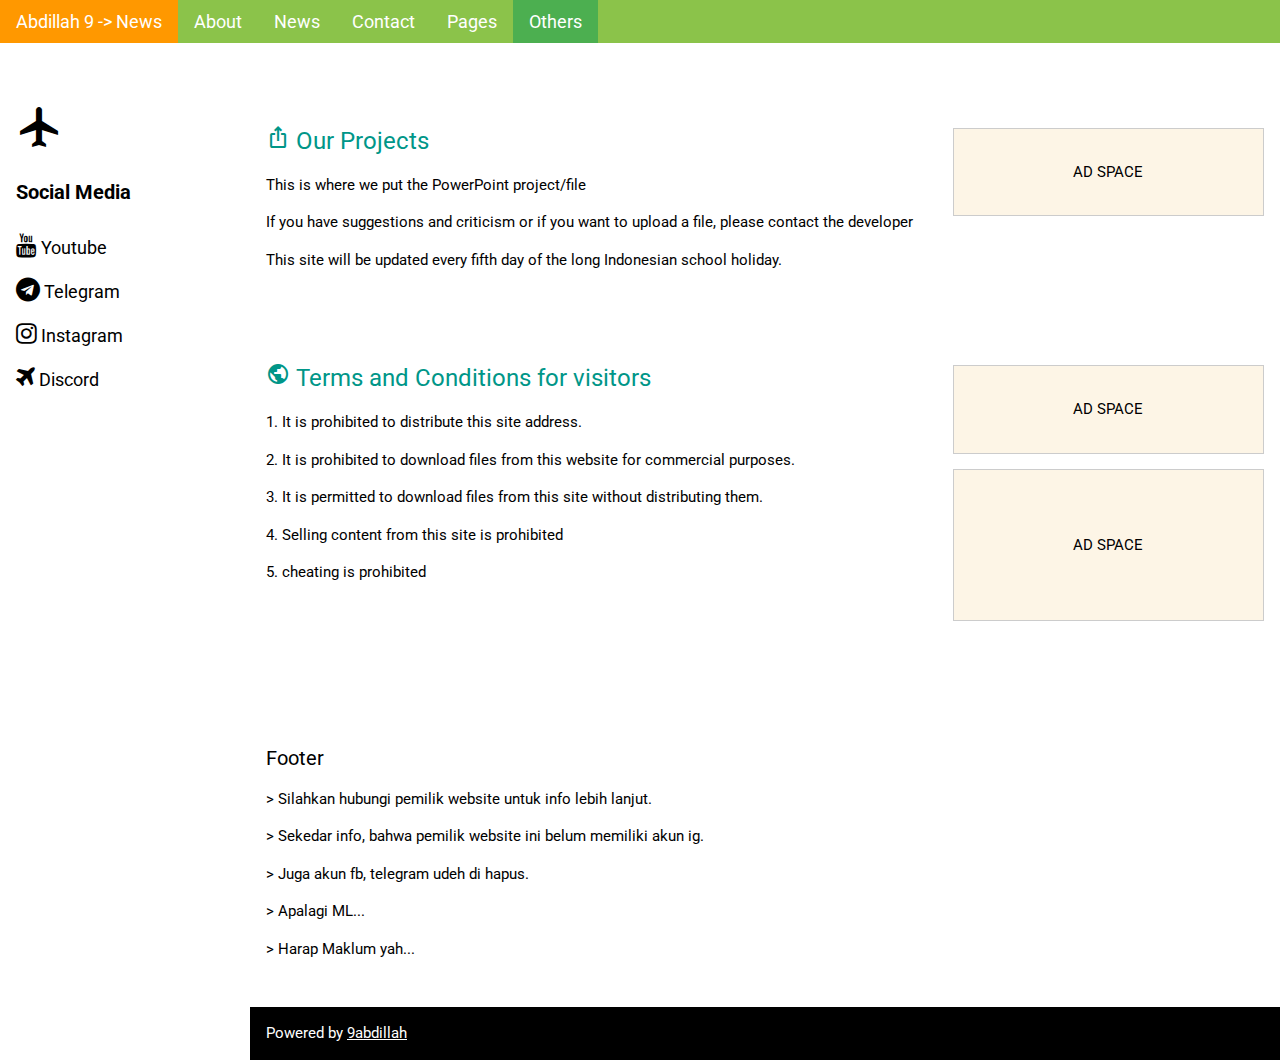
<file: others.html>
<!DOCTYPE html>
<html lang="en">
<head>
<title>Abdillah 9</title>
<meta charset="UTF-8">
<meta name="viewport" content="width=device-width, initial-scale=1">
<link rel="icon" type="image/x-icon" href="assets/favicon.ico">
<link rel="stylesheet" href="https://fonts.googleapis.com/css2?family=Material+Symbols+Outlined:opsz,wght,FILL,GRAD@40,400,0,0" />
<link rel="stylesheet" href="https://www.w3schools.com/lib/w3-colors-2020.css">
<link rel="stylesheet" href="https://www.w3schools.com/lib/w3-colors-2021.css">
<link rel="stylesheet" href="https://www.w3schools.com/w3css/4/w3.css">
<link rel="stylesheet" href="https://fonts.googleapis.com/css?family=Roboto">
<link rel="stylesheet" href="https://cdnjs.cloudflare.com/ajax/libs/font-awesome/4.7.0/css/font-awesome.min.css">
<link rel="stylesheet" href="https://fonts.googleapis.com/icon?family=Material+Icons">
<style>
html,body,h1,h2,h3,h4,h5,h6 {font-family: "Roboto", sans-serif;}
.w3-sidebar {
  z-index: 3;
  width: 250px;
  top: 43px;
  bottom: 0;
  height: inherit;
}
</style>
</head>
<body>

<!-- Navbar -->
<div class="w3-top">
  <div class="w3-bar w3-light-green w3-text-white w3-top w3-left-align w3-large">
    <a class="w3-bar-item w3-button w3-right w3-hide-large w3-hover-white w3-large w3-theme-l1" href="javascript:void(0)" onclick="w3_open()"><i class="fa fa-bars"></i></a>
    <a href="#" class="w3-bar-item w3-button w3-2020-mosaic-blue w3-text-white w3-hover-text-white w3-hover-orange">Abdillah 9 -> News</a>
    <a href="indexx.html" class="w3-bar-item w3-button w3-hide-small w3-hover-white">About</a>
    <a href="news.html" class="w3-bar-item w3-button w3-hide-small w3-hover-white">News</a>
    <a href="contact.html" class="w3-bar-item w3-button w3-hide-small w3-hover-white">Contact</a>
    <a href="pages.html" class="w3-bar-item w3-button w3-hide-small w3-hover-white">Pages</a>
    <a href="others.html" class="w3-bar-item w3-button w3-hide-small w3-hide-medium w3-green w3-hover-white">Others</a>
  </div>
</div>

<!-- Sidebar -->
<nav class="w3-2021-inkwell w3-sidebar w3-bar-block w3-collapse w3-large w3-animate-left" id="mySidebar">
  <a href="javascript:void(0)" onclick="w3_close()" class="w3-right w3-xlarge w3-padding-large w3-hover-black w3-hide-large" title="Close Menu">
    <i class="fa fa-remove"></i>
  </a>
  <p class="w3-bar-item"></p>
  <i class="w3-bar-item material-icons w3-xxxlarge">flight  </i>
  <h4 class="w3-bar-item"><b> 	Social Media</b></h4>
  <a class="w3-bar-item w3-button w3-hover-teal" href="https://www.youtube.com/channel/UCN_91YFQtNXvrfz7soUVW4A"><i class="fa fa-youtube w3-xlarge"></i> Youtube</a>
  <a class="w3-bar-item w3-button w3-hover-teal" href="https://t.me"><i class="fa fa-telegram w3-xlarge"></i> Telegram</a>
  <a class="w3-bar-item w3-button w3-hover-teal" href="https://instagram.com"><i class="fa fa-instagram w3-xlarge"></i> Instagram</a>
  <a class="w3-bar-item w3-button w3-hover-teal" href="https://discord.gg/GUG5CVJ3UU"><i class="fa fa-plane w3-xlarge"></i> Discord</a>
</nav>

<!-- Overlay effect when opening sidebar on small screens -->
<div class="w3-overlay w3-hide-large" onclick="w3_close()" style="cursor:pointer" title="close side menu" id="myOverlay"></div>

<!-- Main content: shift it to the right by 250 pixels when the sidebar is visible -->
<div class="w3-main" style="margin-left:250px">

<br>
<br>
<br>
<br>
<br>

  <div class="w3-row">
    <div class="w3-twothird w3-container">
      
      <h3 class="w3-text-teal">
	<span class="w3-text-teal material-symbols-outlined w3-xlarge ">
    ios_share
	</span>
Our Projects</h3>

      <p>This is where we put the PowerPoint project/file</p>
      <p>If you have suggestions and criticism or if you want to upload a file, please contact the developer</p>
      <p>This site will be updated every fifth day of the long Indonesian school holiday.</p>
    </div>
    <div class="w3-third w3-container">
      <p class="w3-border w3-sand w3-padding-large w3-padding-32 w3-center">AD SPACE</p>
    </div>
  </div>

  <div class="w3-row w3-padding-64">
    <div class="w3-twothird w3-container">
      <h3 class="w3-text-teal">
	<span class="w3-text-teal material-symbols-outlined w3-xlarge ">
	public
	</span>
Terms and Conditions for visitors</h3>
<p>1. It is prohibited to distribute this site address.</p>
<p>2. It is prohibited to download files from this website for commercial purposes.</p>
<p>3. It is permitted to download files from this site without distributing them.</p>
<p>4. Selling content from this site is prohibited</p>
<p>5. cheating is prohibited</p>
</div>
    <div class="w3-third w3-container">
      <p class="w3-border w3-sand w3-padding-large w3-padding-32 w3-center">AD SPACE</p>
      <p class="w3-border w3-sand w3-padding-large w3-padding-64 w3-center">AD SPACE</p>
    </div>
  </div>

  <footer id="myFooter">
    <div class="w3-container w3-2020-navy-blazer w3-padding-32">
      <h4>Footer</h4>
      <p>>  Silahkan hubungi pemilik website untuk info lebih lanjut.</p>
      <p>>  Sekedar info, bahwa pemilik website ini belum memiliki akun ig.</p>
      <p>>  Juga akun fb, telegram udeh di hapus.</p>
      <p>>  Apalagi ML...</p>
      <p>>  Harap Maklum yah...</p>
    </div>

    <div class="w3-container w3-black">
      <p>Powered by <a href="9abdillah.github.io">9abdillah</a></p>
    </div>
  </footer>

<!-- END MAIN -->
</div>

<script>
// Get the Sidebar
var mySidebar = document.getElementById("mySidebar");

// Get the DIV with overlay effect
var overlayBg = document.getElementById("myOverlay");

// Toggle between showing and hiding the sidebar, and add overlay effect
function w3_open() {
  if (mySidebar.style.display === 'block') {
    mySidebar.style.display = 'none';
    overlayBg.style.display = "none";
  } else {
    mySidebar.style.display = 'block';
    overlayBg.style.display = "block";
  }
}

// Close the sidebar with the close button
function w3_close() {
  mySidebar.style.display = "none";
  overlayBg.style.display = "none";
}
</script>

</body>
</html>
</file>
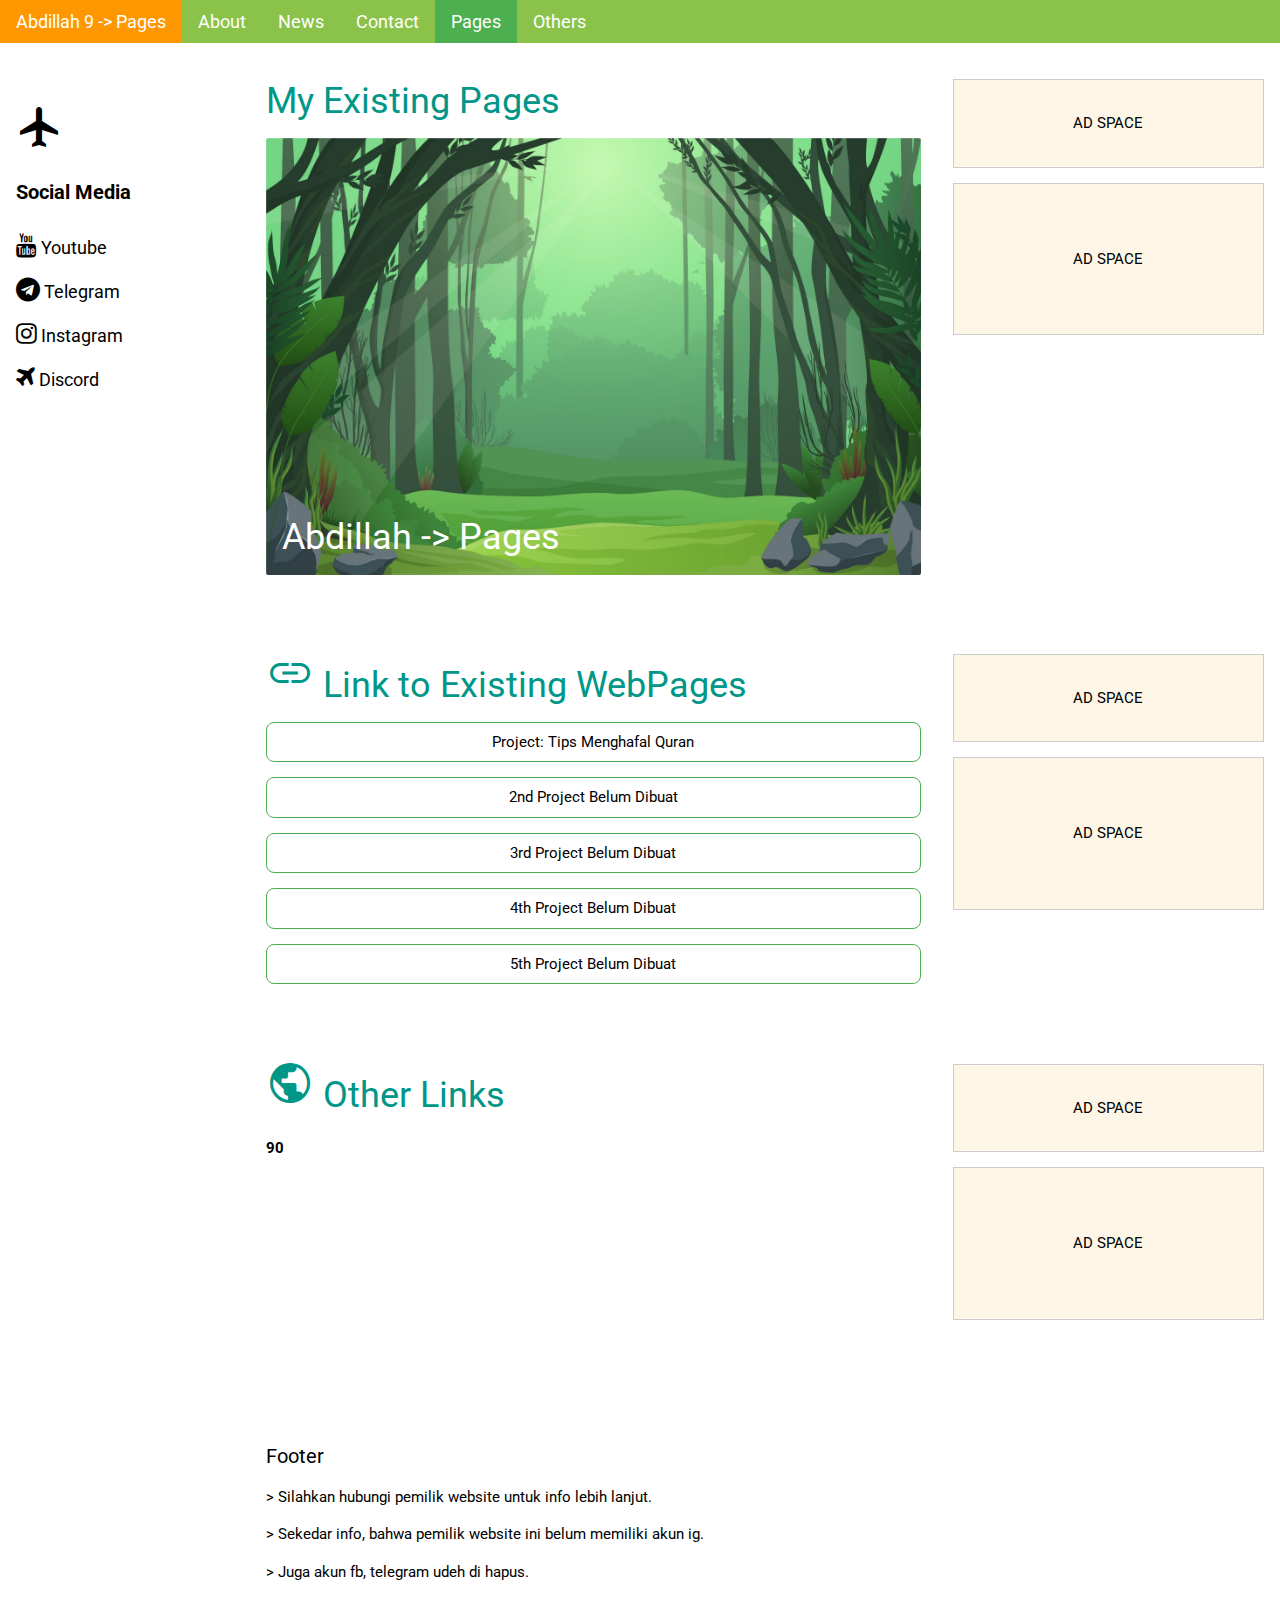
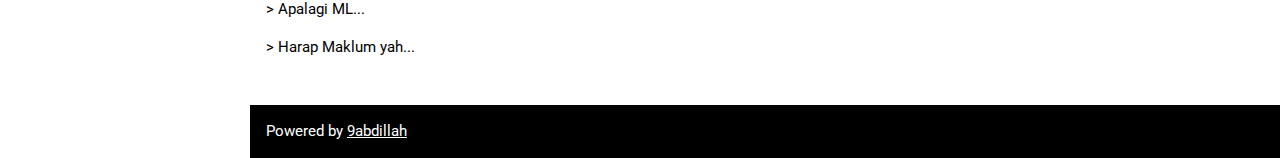
<file: pages.html>
<!DOCTYPE html>
<html lang="en">
<head>
<title>Abdillah 9</title>
<meta charset="UTF-8">
<meta name="viewport" content="width=device-width, initial-scale=1">
<link rel="icon" type="image/x-icon" href="assets/favicon.ico">
<link rel="stylesheet" href="https://fonts.googleapis.com/css2?family=Material+Symbols+Outlined:opsz,wght,FILL,GRAD@40,400,0,0" />
<link rel="stylesheet" href="https://www.w3schools.com/lib/w3-colors-2020.css">
<link rel="stylesheet" href="https://www.w3schools.com/lib/w3-colors-2021.css">
<link rel="stylesheet" href="https://www.w3schools.com/w3css/4/w3.css">
<link rel="stylesheet" href="https://fonts.googleapis.com/css?family=Roboto">
<link rel="stylesheet" href="https://cdnjs.cloudflare.com/ajax/libs/font-awesome/4.7.0/css/font-awesome.min.css">
<link rel="stylesheet" href="https://fonts.googleapis.com/icon?family=Material+Icons">
<style>
html,body,h1,h2,h3,h4,h5,h6 {font-family: "Roboto", sans-serif;}
.w3-sidebar {
  z-index: 3;
  width: 250px;
  top: 43px;
  bottom: 0;
  height: inherit;
}
</style>
</head>
<body>

<!-- Navbar -->
<div class="w3-top">
  <div class="w3-bar w3-light-green w3-text-white w3-top w3-left-align w3-large">
    <a class="w3-bar-item w3-button w3-right w3-hide-large w3-hover-white w3-large w3-theme-l1" href="javascript:void(0)" onclick="w3_open()"><i class="fa fa-bars"></i></a>
    <a href="#" class="w3-bar-item w3-button w3-2020-mosaic-blue w3-text-white w3-hover-text-white w3-hover-orange">Abdillah 9 -> Pages</a>
    <a href="indexx.html" class="w3-bar-item w3-button w3-hide-small w3-hover-white">About</a>
    <a href="news.html" class="w3-bar-item w3-button w3-hide-small w3-hover-white">News</a>
    <a href="contact.html" class="w3-bar-item w3-button w3-hide-small  w3-hover-white">Contact</a>
    <a href="pages.html" class="w3-bar-item w3-button w3-hide-small w3-green  w3-hover-white">Pages</a>
    <a href="others.html" class="w3-bar-item w3-button w3-hide-small w3-hide-medium w3-hover-white">Others</a>
  </div>
</div>

<!-- Sidebar -->
<nav class="w3-2021-inkwell w3-sidebar w3-bar-block w3-collapse w3-large w3-animate-left" id="mySidebar">
  <a href="javascript:void(0)" onclick="w3_close()" class="w3-right w3-xlarge w3-padding-large w3-hover-black w3-hide-large" title="Close Menu">
    <i class="fa fa-remove"></i>
  </a>
  <p class="w3-bar-item"></p>
  <i class="w3-bar-item material-icons w3-xxxlarge">flight  </i>
  <h4 class="w3-bar-item"><b> 	Social Media</b></h4>
  <a class="w3-bar-item w3-button w3-hover-teal" href="https://www.youtube.com/channel/UCN_91YFQtNXvrfz7soUVW4A"><i class="fa fa-youtube w3-xlarge"></i> Youtube</a>
  <a class="w3-bar-item w3-button w3-hover-teal" href="https://t.me"><i class="fa fa-telegram w3-xlarge"></i> Telegram</a>
  <a class="w3-bar-item w3-button w3-hover-teal" href="https://instagram.com"><i class="fa fa-instagram w3-xlarge"></i> Instagram</a>
  <a class="w3-bar-item w3-button w3-hover-teal" href="https://discord.gg/GUG5CVJ3UU"><i class="fa fa-plane w3-xlarge"></i> Discord</a>
</nav>

<!-- Overlay effect when opening sidebar on small screens -->
<div class="w3-overlay w3-hide-large" onclick="w3_close()" style="cursor:pointer" title="close side menu" id="myOverlay"></div>

<!-- Main content: shift it to the right by 250 pixels when the sidebar is visible -->
<div class="w3-main" style="margin-left:250px">

  <div class="w3-row w3-padding-64">
    <div class="w3-twothird w3-container">
       <h1 class="w3-text-teal">My Existing Pages</h1>
       <div class="w3-display-container">
       <img src="assets/parallax4.jpg" class="w3-round-small" alt="Norway" style="width:100%">
       <div class="w3-display-bottomleft w3-container"><h1 class="w3-text-white">Abdillah -> Pages</h1></div>
       </div>
       
    </div>
    <div class="w3-third w3-container">
      <p class="w3-border w3-sand w3-padding-large w3-padding-32 w3-center">AD SPACE</p>
      <p class="w3-border w3-sand w3-padding-large w3-padding-64 w3-center">AD SPACE</p>
    </div>
  </div>

  <div class="w3-row">
    <div class="w3-twothird w3-container">
      
      <h1 class="w3-text-teal">
	<span class="w3-text-teal material-symbols-outlined w3-xxxlarge ">
	link
	</span>
Link to Existing WebPages</h1>

  <a href="pages/presentations/Tips Menghafal Quran/index.html" class="w3-btn w3-block w3-white w3-border w3-border-green w3-round-large">Project: Tips Menghafal Quran</a>
  <p></p>
  <a href="" class="w3-btn w3-block w3-white w3-border w3-border-green w3-round-large">2nd Project Belum Dibuat</a>
  <p></p>
  <a href="" class="w3-btn w3-block w3-white w3-border w3-border-green w3-round-large">3rd Project Belum Dibuat</a>
  <p></p>
  <a href="" class="w3-btn w3-block w3-white w3-border w3-border-green w3-round-large">4th Project Belum Dibuat</a>
  <p></p>
  <a href="" class="w3-btn w3-block w3-white w3-border w3-border-green w3-round-large">5th Project Belum Dibuat</a>
    </div>
    <div class="w3-third w3-container">
      <p class="w3-border w3-sand w3-padding-large w3-padding-32 w3-center">AD SPACE</p>
      <p class="w3-border w3-sand w3-padding-large w3-padding-64 w3-center">AD SPACE</p>
    </div>
  </div>

  <div class="w3-row w3-padding-64">
    <div class="w3-twothird w3-container">
      <h1 class="w3-text-teal">
	<span class="w3-text-teal material-symbols-outlined w3-xxxlarge ">
	public
	</span>
Other Links</h1>
      <p><b>90</b></p>
    </div>
    <div class="w3-third w3-container">
      <p class="w3-border w3-sand w3-padding-large w3-padding-32 w3-center">AD SPACE</p>
      <p class="w3-border w3-sand w3-padding-large w3-padding-64 w3-center">AD SPACE</p>
    </div>
  </div>

  <footer id="myFooter">
    <div class="w3-container w3-2020-navy-blazer w3-padding-32">
      <h4>Footer</h4>
      <p>>  Silahkan hubungi pemilik website untuk info lebih lanjut.</p>
      <p>>  Sekedar info, bahwa pemilik website ini belum memiliki akun ig.</p>
      <p>>  Juga akun fb, telegram udeh di hapus.</p>
      <p>>  Apalagi ML...</p>
      <p>>  Harap Maklum yah...</p>
    </div>

    <div class="w3-container w3-black">
      <p>Powered by <a href="9abdillah.github.io">9abdillah</a></p>
    </div>
  </footer>

<!-- END MAIN -->
</div>

<script>
// Get the Sidebar
var mySidebar = document.getElementById("mySidebar");

// Get the DIV with overlay effect
var overlayBg = document.getElementById("myOverlay");

// Toggle between showing and hiding the sidebar, and add overlay effect
function w3_open() {
  if (mySidebar.style.display === 'block') {
    mySidebar.style.display = 'none';
    overlayBg.style.display = "none";
  } else {
    mySidebar.style.display = 'block';
    overlayBg.style.display = "block";
  }
}

// Close the sidebar with the close button
function w3_close() {
  mySidebar.style.display = "none";
  overlayBg.style.display = "none";
}
</script>

</body>
</html>
</file>
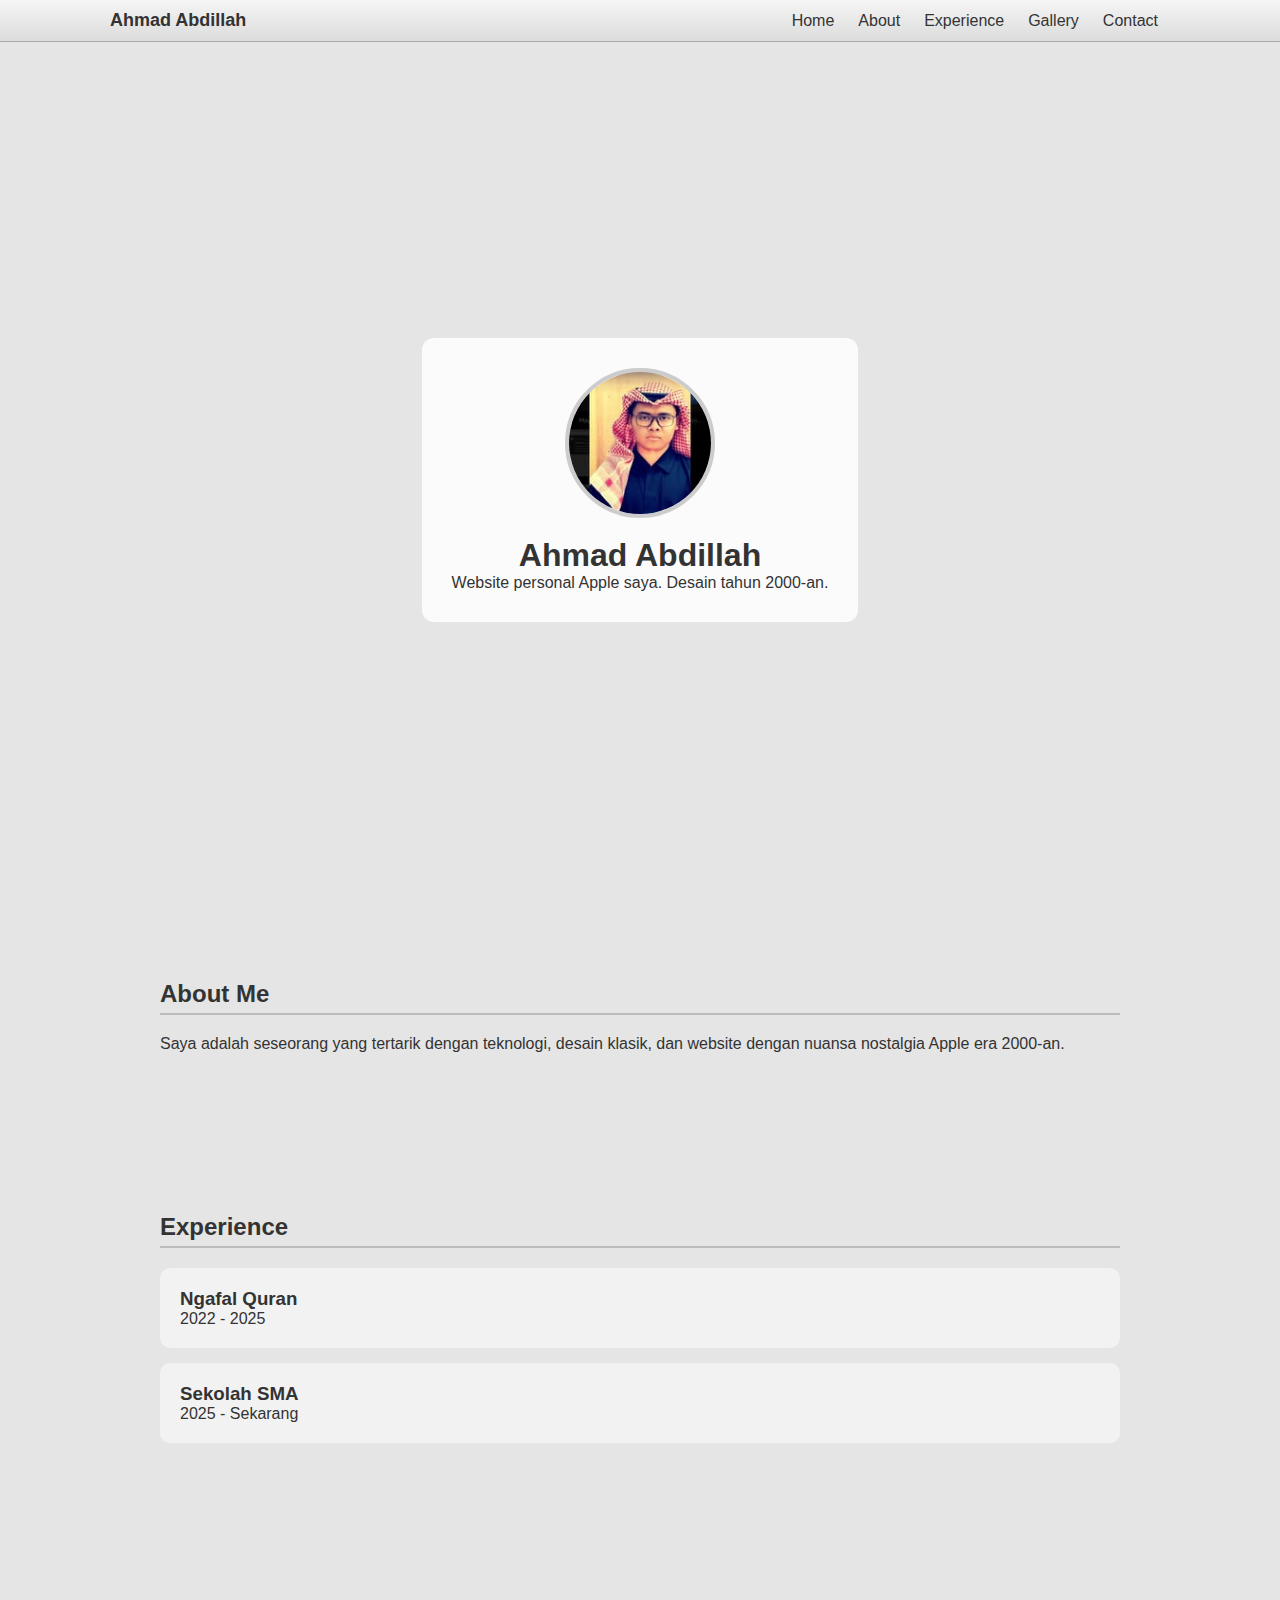
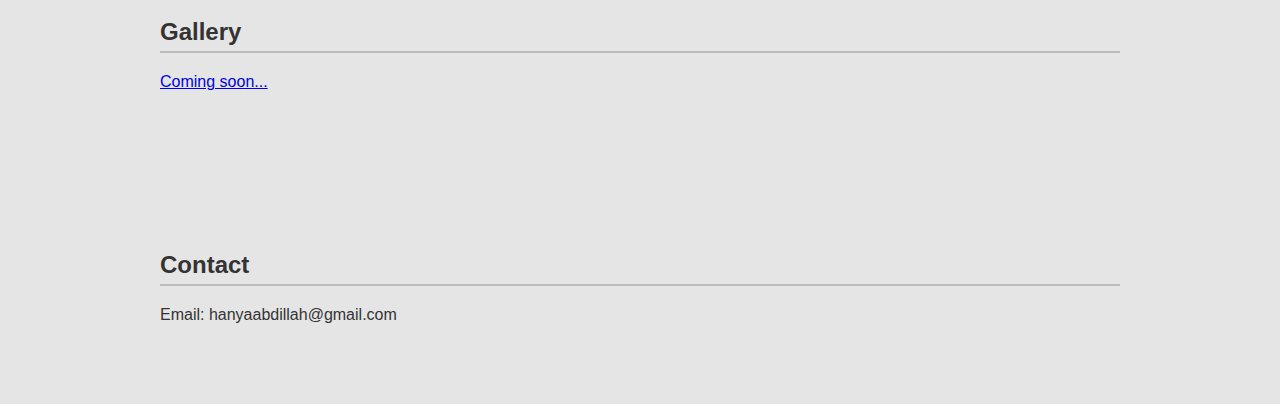
<file: profile.html>
<!DOCTYPE html>
<html lang="id">
<head>
<meta charset="UTF-8">
<meta name="viewport" content="width=device-width, initial-scale=1.0">
<title>Ahmad Abdillah</title>
<link rel="icon" href="https://www.youtube.com/s/desktop/5d0caf43/img/favicon_32x32.png" sizes="32x32">
<style>

html {
  scroll-behavior: smooth;
}

section {
  scroll-margin-top: 90px;
}

.coming-soon {
  cursor: pointer;
  display: inline-block;
  transition: transform 0.6s ease, color 0.6s ease;
}

/* pas diklik */
.coming-soon:hover {
  color: #2563eb; /* biru */
  transform: scale(1.5);
  animation: floatRandom 3s ease-in-out infinite;
}

/* animasi melayang random-ish */
@keyframes floatRandom {
  0% {
    transform: translate(0, 0) scale(1.5);
  }
  25% {
    transform: translate(50px, -15px) scale(3.5);
  }
  50% {
    transform: translate(-15px, -30px) scale(4.5);
  }
  75% {
    transform: translate(40px, 20px) scale(1.5);
  }
  100% {
    transform: translate(0, 0) scale(1.5);
  }
}

/* pas diklik */
.coming-soons:hover {
  color: #ffffff; /* putih */
  background-color: rgb(57, 57, 57);
} 
/* ===== RESET ===== */
* {
  margin: 0;
  padding: 0;
  box-sizing: border-box;
  font-family: "Lucida Grande", "Helvetica Neue", Arial, sans-serif;
}

body {
  background: #e5e5e5;
  color: #333;
}

/* ===== NAVBAR ===== */
.navbar {
  position: fixed;
  top: 0;
  width: 100%;
  background: linear-gradient(#f5f5f5, #dcdcdc);
  border-bottom: 1px solid #aaa;
  z-index: 1000;
}

.nav-container {
  max-width: 1100px;
  margin: auto;
  display: flex;
  justify-content: space-between;
  align-items: center;
  padding: 10px 20px;
}

.logo {
  font-weight: bold;
  font-size: 18px;
}

.nav-menu {
  list-style: none;
  display: flex;
}

.nav-menu li a {
  text-decoration: none;
  color: #333;
  padding: 8px 12px;
  border-radius: 6px;
  transition: background 0.3s;
}

.nav-menu li a:hover {
  background: #cfcfcf;
}

/* ===== HAMBURGER ===== */
.hamburger {
  display: none;
  font-size: 24px;
  cursor: pointer;
}

/* ===== HERO / PARALLAX ===== */
.hero {
  height: 100vh;
  background-image: url('https://images.unsplash.com/photo-1767288832044-c522467b24e1?q=80&w=1471&auto=format&fit=crop&ixlib=rb-4.1.0&ixid=M3wxMjA3fDB8MHxwaG90by1wYWdlfHx8fGVufDB8fHx8fA%3D%3D');
  background-size: cover;
  background-position: center;
  background-attachment: fixed;
  display: flex;
  align-items: center;
  justify-content: center;
  padding-top: 60px;
}

.hero-box {
  background: rgba(255,255,255,0.85);
  padding: 30px;
  border-radius: 12px;
  text-align: center;
  max-width: 500px;
}

.hero-box img {
  width: 150px;
  border-radius: 50%;
  border: 4px solid #ccc;
  margin-bottom: 15px;
}

/* ===== SECTION ===== */
section {
  max-width: 1000px;
  margin: auto;
  padding: 80px 20px;
}

section h2 {
  margin-bottom: 20px;
  border-bottom: 2px solid #bbb;
  padding-bottom: 5px;
}

/* ===== EXPERIENCE ===== */
.experience {
  background: #f2f2f2;
  border-radius: 10px;
  padding: 20px;
  margin-bottom: 15px;
}

/* ===== BACK TO TOP ===== */
#backToTop {
  position: fixed;
  bottom: 20px;
  right: 20px;
  background: linear-gradient(#f5f5f5, #cfcfcf);
  border: 1px solid #999;
  border-radius: 50%;
  width: 45px;
  height: 45px;
  display: none;
  align-items: center;
  justify-content: center;
  cursor: pointer;
  font-size: 18px;
}

/* ===== RESPONSIVE ===== */
@media (max-width: 768px) {
  .nav-menu {
    position: absolute;
    top: 55px;
    left: 0;
    width: 100%;
    background: #e0e0e0;
    flex-direction: column;
    display: none;
  }

  .nav-menu.active {
    display: flex;
  }

  .nav-menu li {
    text-align: center;
    padding: 10px 0;
  }

  .hamburger {
    display: block;
  }

  /* Parallax OFF di HP */
  .hero {
    background-attachment: scroll;
  }
}
</style>
</head>

<body>

<!-- NAVBAR -->
<nav class="navbar">
  <div class="nav-container">
    <div class="logo">Ahmad Abdillah</div>
    <ul class="nav-menu" id="navMenu">
      <li><a href="#home">Home</a></li>
      <li><a href="#about">About</a></li>
      <li><a href="#experience">Experience</a></li>
      <li><a href="#gallery">Gallery</a></li>
      <li><a href="#contact">Contact</a></li>
    </ul>
    <div class="hamburger" onclick="toggleMenu()">☰</div>
  </div>
</nav>

<!-- HERO -->
<div class="hero" id="home">
  <div class="hero-box">
    <img src="uuure.jpg" alt="Foto Gua">
    <h1>Ahmad Abdillah</h1>
    <p>Website personal Apple saya. Desain tahun 2000-an.</p>
  </div>
</div>

<!-- ABOUT -->
<section id="about">
  <h2>About Me</h2>
  <p>
    Saya adalah seseorang yang tertarik dengan teknologi, desain klasik,
    dan website dengan nuansa nostalgia Apple era 2000-an.
  </p>
</section>

<!-- EXPERIENCE -->
<section id="experience">
  <h2>Experience</h2>

  <div class="experience coming-soons">
    <h3 class="">Ngafal Quran</h3>
    <p>2022 - 2025</p>
  </div>

  <div class="experience coming-soons">
    <h3 class="">Sekolah SMA</h3>
    <p>2025 - Sekarang</p>
  </div>
</section>

<!-- GALLERY -->
<section id="gallery">
  <h2>Gallery</h2>
  <a href="www.google.com" class="">Coming soon...</a>
</section>

<!-- CONTACT -->
<section id="contact">
  <h2>Contact</h2>
  <p>Email: hanyaabdillah@gmail.com</p>
</section>

<!-- BACK TO TOP -->
<div id="backToTop" onclick="scrollToTop()">↑</div>

<script>
/* TOGGLE MENU */
function toggleMenu() {
  document.getElementById("navMenu").classList.toggle("active");
}

/* BACK TO TOP */
const backToTop = document.getElementById("backToTop");

window.addEventListener("scroll", () => {
  if (window.scrollY > 300) {
    backToTop.style.display = "flex";
  } else {
    backToTop.style.display = "none";
  }
});

function scrollToTop() {
  window.scrollTo({
    top: 0,
    behavior: "smooth"
  });
}

</script>

</body>
</html>
</file>
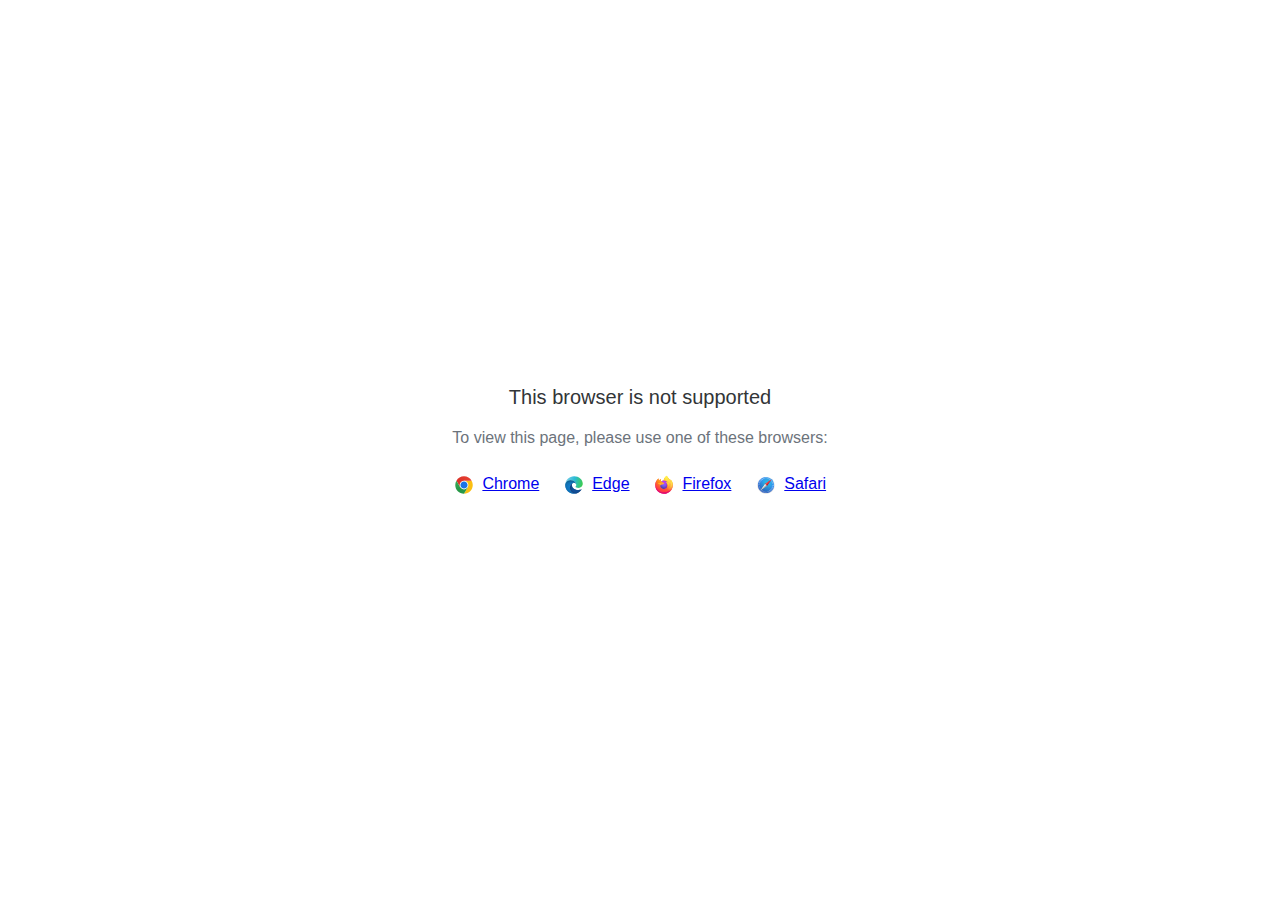
<file: pages/presentations/Tips Menghafal Quran/data/html5-unsupported.html>
<html>
<head>
    <meta http-equiv="Content-Type" content="text/html;charset=utf-8"/>
    <meta name="viewport" content="width=device-width,initial-scale=1,maximum-scale=1">
    <meta name="format-detection" content="telephone=no">
    <meta name="apple-mobile-web-app-capable" content="yes">
    <meta name="apple-mobile-web-app-status-bar-style" content="black">
    <meta http-equiv="X-UA-Compatible" content="IE=edge">
    <meta name="msapplication-tap-highlight" content="no" />
    <title>Page Not Available</title>
    <style>
        body {
            background: #fff;
        }

        .banner {
            position: absolute;
            top: 50%;
            left: 50%;
            margin-left: -235px;
            margin-top: -67px;
            width: 470px;
            text-align: center;
            font-family: Roboto, Arial, Helvetica, sans-serif;
        }

        .title {
            margin-bottom: 16px;
            font-size: 20px;
            font-weight: 500;
            color: #323537;
            line-height: 28px;
        }

        .text {
            margin-bottom: 26px;
            font-size: 16px;
            color: #6C737B;
            line-height: 22px;
        }

        .browsers svg, .browsers a {
            display: inline-block;
            vertical-align: top;
        }

        .browsers a {
            font-size: 16px;
            margin-right: 20px;
            margin-left: 4px;
        }

        .browsers :last-child {
            margin-right: 0;
        }
    </style>
</head>
<body>
    <div class="banner">
        <div class="title">This browser is not supported</div>
        <div class="text">To view this page, please use one of these browsers:</div>
        <div class="browsers">
            <svg width="20" height="20" viewBox="0 0 20 20" fill="none" xmlns="http://www.w3.org/2000/svg">
                <path d="M10.0001 10.0001L13.789 12.1875L10.0001 18.7501C14.8326 18.7501 18.7501 14.8326 18.7501 10.0001C18.7501 8.40581 18.3216 6.91244 17.5766 5.625H10L10.0001 10.0001Z" fill="#FBBF12"/>
                <path d="M9.99999 1.25C6.76136 1.25 3.93585 3.01077 2.42285 5.6261L6.21103 12.1876L9.99999 10.0001V5.62507H17.5766C16.0634 3.01039 13.2382 1.25 9.99999 1.25Z" fill="url(#paint0_linear_579_2699)"/>
                <path d="M1.25005 10C1.25005 14.8325 5.16742 18.75 10 18.75L13.789 12.1875L10 10L6.21109 12.1875L2.42291 5.62598C1.67833 6.91306 1.25 8.40588 1.25 9.99988" fill="url(#paint1_linear_579_2699)"/>
                <path d="M14.3751 10.0001C14.3751 12.4163 12.4163 14.3751 10.0001 14.3751C7.58381 14.3751 5.625 12.4163 5.625 10.0001C5.625 7.58381 7.58381 5.625 10.0001 5.625C12.4163 5.625 14.3751 7.58381 14.3751 10.0001Z" fill="white"/>
                <path d="M13.5548 10.0001C13.5548 11.9633 11.9633 13.5548 10.0001 13.5548C8.03686 13.5548 6.44531 11.9633 6.44531 10.0001C6.44531 8.03686 8.03686 6.44531 10.0001 6.44531C11.9633 6.44531 13.5548 8.03686 13.5548 10.0001Z" fill="#1A73E8"/>
                <defs>
                    <linearGradient id="paint0_linear_579_2699" x1="5.04786" y1="6.71874" x2="12.965" y2="6.71874" gradientUnits="userSpaceOnUse">
                        <stop stop-color="#DB3328"/>
                        <stop offset="1" stop-color="#E53D30"/>
                    </linearGradient>
                    <linearGradient id="paint1_linear_579_2699" x1="4.58454" y1="7.18406" x2="7.82938" y2="12.8043" gradientUnits="userSpaceOnUse">
                        <stop stop-color="#32A651"/>
                        <stop offset="1" stop-color="#279847"/>
                    </linearGradient>
                </defs>
            </svg>
            <a href="https://www.google.com/chrome">Chrome</a>
            <svg width="20" height="20" viewBox="0 0 20 20" fill="none" xmlns="http://www.w3.org/2000/svg">
                <path d="M12.2449 9.92045C12.2449 8.25 10.5088 5.36648 6.59777 5.36648C2.68671 5.36648 1.25 8.62784 1.25 10.0199C1.25 5.0483 5.30074 1.25 10.1097 1.25C14.9188 1.25 18.75 4.84943 18.75 8.50852C18.75 11.7699 16.2956 12.9034 14.3002 12.9034C12.9832 12.9034 11.4866 12.4659 11.4866 11.7699C11.4866 11.233 12.2449 11.233 12.2449 9.92045Z" fill="url(#paint0_linear_579_2709)"/>
                <path d="M6.59777 5.36646C10.5088 5.36646 12.2449 8.24998 12.2449 9.92043C12.2449 9.93342 12.2448 9.94627 12.2446 9.95901C12.2249 8.84657 11.4738 7.79259 9.99002 7.79259C8.11431 7.79259 5.5801 10.338 5.91933 13.5C6.19087 16.031 8.33381 19.4261 12.9832 18.2329C12.9832 18.2329 12.1052 18.75 9.6508 18.75C5.30074 18.75 1.25 14.7727 1.25 10.2187C1.25 10.0981 1.25184 9.97975 1.25555 9.8637C1.35584 8.39889 2.82648 5.36646 6.59777 5.36646Z" fill="url(#paint1_linear_579_2709)"/>
                <path d="M6.59777 5.36646C10.5088 5.36646 12.2449 8.24998 12.2449 9.92043C12.2449 9.93342 12.2448 9.94627 12.2446 9.95901C12.2249 8.84657 11.4738 7.79259 9.99002 7.79259C8.11431 7.79259 5.5801 10.338 5.91933 13.5C6.19087 16.031 8.33381 19.4261 12.9832 18.2329C12.9832 18.2329 12.1052 18.75 9.6508 18.75C5.30074 18.75 1.25 14.7727 1.25 10.2187C1.25 10.0981 1.25184 9.97975 1.25555 9.8637C1.35584 8.39889 2.82648 5.36646 6.59777 5.36646Z" fill="url(#paint2_radial_579_2709)"/>
                <path d="M12.4415 18.4371C14.9324 17.7576 16.712 15.6377 17.0338 15.2101C17.393 14.7328 17.4928 14.4345 17.393 14.3351C17.2932 14.2357 17.1536 14.2555 16.7944 14.4345C16.4352 14.6135 14.32 15.4885 11.9056 14.7527C9.49107 14.0169 7.83486 12.1078 7.83486 9.99987C7.83486 8.36919 9.23166 7.79248 9.98993 7.79248C8.11422 7.79248 5.58001 10.3379 5.91923 13.4999C6.19077 16.0309 8.33371 19.426 12.9831 18.2328C12.9831 18.2328 12.821 18.3283 12.4415 18.4371Z" fill="#0E458A"/>
                <path d="M12.4415 18.4371C14.9324 17.7576 16.712 15.6377 17.0338 15.2101C17.393 14.7328 17.4928 14.4345 17.393 14.3351C17.2932 14.2357 17.1536 14.2555 16.7944 14.4345C16.4352 14.6135 14.32 15.4885 11.9056 14.7527C9.49107 14.0169 7.83486 12.1078 7.83486 9.99987C7.83486 8.36919 9.23166 7.79248 9.98993 7.79248C8.11422 7.79248 5.58001 10.3379 5.91923 13.4999C6.19077 16.0309 8.33371 19.426 12.9831 18.2328C12.9831 18.2328 12.821 18.3283 12.4415 18.4371Z" fill="url(#paint3_radial_579_2709)"/>
                <defs>
                    <linearGradient id="paint0_linear_579_2709" x1="17.7323" y1="11.5909" x2="0.61762" y2="7.54779" gradientUnits="userSpaceOnUse">
                        <stop stop-color="#3BCC50"/>
                        <stop offset="0.489583" stop-color="#2ABAD6"/>
                        <stop offset="1" stop-color="#7DCFE7"/>
                    </linearGradient>
                    <linearGradient id="paint1_linear_579_2709" x1="7.11659" y1="5.36646" x2="7.11659" y2="18.75" gradientUnits="userSpaceOnUse">
                        <stop stop-color="#035989"/>
                        <stop offset="0.265625" stop-color="#1175B6"/>
                        <stop offset="1" stop-color="#0470CF"/>
                    </linearGradient>
                    <radialGradient id="paint2_radial_579_2709" cx="0" cy="0" r="1" gradientUnits="userSpaceOnUse" gradientTransform="translate(6.83723 11.8693) rotate(59.2143) scale(5.92595 5.93561)">
                        <stop stop-color="#1284D8"/>
                        <stop offset="0.813899" stop-color="#1170B2" stop-opacity="0.767762"/>
                        <stop offset="1" stop-color="#0E649B" stop-opacity="0.65"/>
                    </radialGradient>
                    <radialGradient id="paint3_radial_579_2709" cx="0" cy="0" r="1" gradientUnits="userSpaceOnUse" gradientTransform="translate(11.6661 13.4999) rotate(77.9982) scale(4.79806 5.18015)">
                        <stop stop-color="#104890"/>
                        <stop offset="0.69943" stop-color="#12529E" stop-opacity="0.70624"/>
                        <stop offset="1" stop-color="#0E4584" stop-opacity="0.58"/>
                    </radialGradient>
                </defs>
            </svg>
            <a href="https://www.microsoft.com/edge">Edge</a>
            <svg width="20" height="20" viewBox="0 0 20 20" fill="none" xmlns="http://www.w3.org/2000/svg">
                <path d="M18.1191 6.70405C17.7385 5.78587 16.967 4.79462 16.3615 4.4815C16.8544 5.4501 17.1395 6.42162 17.2485 7.14652C17.2485 7.14652 17.2485 7.15163 17.2503 7.16113C16.2598 4.6861 14.5798 3.68791 13.2079 1.51504C13.1383 1.40543 13.069 1.29582 13.0012 1.17854C12.963 1.1124 12.932 1.05248 12.905 0.995851C12.8481 0.885984 12.8042 0.76987 12.7741 0.649844C12.7743 0.644144 12.7725 0.638558 12.7688 0.63417C12.7652 0.629782 12.7601 0.626904 12.7544 0.626094C12.749 0.624635 12.7434 0.624635 12.738 0.626094C12.7366 0.626756 12.7352 0.627617 12.734 0.628652C12.7318 0.628652 12.7296 0.63121 12.7274 0.63194L12.7311 0.627191C10.5302 1.91914 9.78353 4.30904 9.71499 5.5049C8.83549 5.56518 7.99455 5.88974 7.30189 6.43623C7.22949 6.37488 7.15379 6.31755 7.07512 6.26451C6.87551 5.56419 6.86708 4.82302 7.0507 4.11832C6.15057 4.52936 5.45059 5.17789 4.94165 5.75189H4.93764C4.5902 5.31089 4.61463 3.85634 4.63432 3.55272C4.63031 3.53372 4.37547 3.68535 4.34266 3.70837C4.03608 3.92756 3.7495 4.17357 3.48628 4.4435C3.18675 4.74784 2.9131 5.07672 2.66818 5.42671C2.1047 6.22702 1.70509 7.13132 1.49244 8.08735C1.48843 8.10635 1.48478 8.12608 1.48077 8.14544C1.46437 8.22254 1.40494 8.60946 1.39437 8.6935V8.71286C1.3169 9.11266 1.26865 9.5176 1.25 9.92444V9.96938C1.25 14.8186 5.17279 18.75 10.0114 18.75C14.345 18.75 17.943 15.5968 18.6477 11.455C18.6623 11.3428 18.6743 11.2295 18.6875 11.1163C18.8617 9.61022 18.6681 8.02743 18.1191 6.70405ZM8.02046 13.5774C8.06129 13.5968 8.09994 13.6183 8.14186 13.6373L8.14769 13.641C8.10577 13.6205 8.06311 13.5993 8.02082 13.5774H8.02046ZM17.251 7.16515V7.15675V7.16625V7.16515Z" fill="url(#paint0_linear_579_2717)"/>
                <path d="M18.119 6.704C17.7384 5.78582 16.9669 4.79457 16.3614 4.48145C16.8543 5.45005 17.1394 6.42157 17.2484 7.14647V7.16437C18.0752 9.41067 17.6246 11.695 16.9757 13.0907C15.9716 15.25 13.541 17.4635 9.73602 17.3557C5.62839 17.2388 2.0071 14.1802 1.33082 10.1776C1.20759 9.54586 1.33082 9.22543 1.39279 8.71281C1.31733 9.10778 1.28853 9.22214 1.25098 9.92439V9.96933C1.25098 14.8185 5.17377 18.7499 10.0124 18.7499C14.346 18.7499 17.944 15.5968 18.6487 11.4549C18.6633 11.3428 18.6753 11.2295 18.6884 11.1162C18.8616 9.61017 18.668 8.02738 18.119 6.704Z" fill="url(#paint1_radial_579_2717)"/>
                <path d="M18.119 6.704C17.7384 5.78582 16.9669 4.79457 16.3614 4.48145C16.8543 5.45005 17.1394 6.42157 17.2484 7.14647V7.16437C18.0752 9.41067 17.6246 11.695 16.9757 13.0907C15.9716 15.25 13.541 17.4635 9.73602 17.3557C5.62839 17.2388 2.0071 14.1802 1.33082 10.1776C1.20759 9.54586 1.33082 9.22543 1.39279 8.71281C1.31733 9.10778 1.28853 9.22214 1.25098 9.92439V9.96933C1.25098 14.8185 5.17377 18.7499 10.0124 18.7499C14.346 18.7499 17.944 15.5968 18.6487 11.4549C18.6633 11.3428 18.6753 11.2295 18.6884 11.1162C18.8616 9.61017 18.668 8.02738 18.119 6.704Z" fill="url(#paint2_radial_579_2717)"/>
                <path d="M13.8612 7.73587C13.8806 7.74939 13.8977 7.7629 13.9159 7.77642C13.696 7.38513 13.4221 7.02694 13.1022 6.71246C10.3788 3.98314 12.3884 0.794172 12.7271 0.631947L12.7307 0.627197C10.5298 1.91915 9.78314 4.30905 9.7146 5.50491C9.81668 5.49797 9.9184 5.4892 10.0223 5.4892C11.6647 5.4892 13.0953 6.39459 13.8612 7.73587Z" fill="url(#paint3_radial_579_2717)"/>
                <path d="M10.028 8.28118C10.0138 8.5004 9.24382 9.25307 8.97441 9.25307C6.48292 9.25307 6.07861 10.7635 6.07861 10.7635C6.18798 12.0357 7.07244 13.0833 8.14245 13.6375C8.19131 13.6627 8.24052 13.6854 8.28828 13.708C8.37396 13.7446 8.46 13.7811 8.54567 13.8136C8.91262 13.9433 9.29689 14.0172 9.68568 14.0329C14.0525 14.2382 14.8991 8.80001 11.7473 7.22087C12.5541 7.08021 13.3919 7.40575 13.8597 7.73495C13.0941 6.39367 11.6631 5.48828 10.0207 5.48828C9.91682 5.48828 9.81511 5.49705 9.71303 5.50399C8.83417 5.56502 7.99404 5.88994 7.30212 6.43642C7.43591 6.55005 7.58685 6.70131 7.90439 7.0148C8.5001 7.60378 10.0247 8.20993 10.028 8.28118Z" fill="url(#paint4_radial_579_2717)"/>
                <path d="M10.028 8.28118C10.0138 8.5004 9.24382 9.25307 8.97441 9.25307C6.48292 9.25307 6.07861 10.7635 6.07861 10.7635C6.18798 12.0357 7.07244 13.0833 8.14245 13.6375C8.19131 13.6627 8.24052 13.6854 8.28828 13.708C8.37396 13.7446 8.46 13.7811 8.54567 13.8136C8.91262 13.9433 9.29689 14.0172 9.68568 14.0329C14.0525 14.2382 14.8991 8.80001 11.7473 7.22087C12.5541 7.08021 13.3919 7.40575 13.8597 7.73495C13.0941 6.39367 11.6631 5.48828 10.0207 5.48828C9.91682 5.48828 9.81511 5.49705 9.71303 5.50399C8.83417 5.56502 7.99404 5.88994 7.30212 6.43642C7.43591 6.55005 7.58685 6.70131 7.90439 7.0148C8.5001 7.60378 10.0247 8.20993 10.028 8.28118Z" fill="url(#paint5_radial_579_2717)"/>
                <path d="M6.89479 6.14439C6.96588 6.19043 7.02421 6.22916 7.07708 6.2646C6.87746 5.56428 6.86903 4.82311 7.05265 4.11841C6.15252 4.52945 5.45255 5.17799 4.9436 5.75198C4.9848 5.75089 6.2557 5.72787 6.89479 6.14439Z" fill="url(#paint6_radial_579_2717)"/>
                <path d="M1.33119 10.1776C2.00747 14.1802 5.62876 17.2388 9.7393 17.3557C13.5443 17.4635 15.9735 15.25 16.979 13.0907C17.6279 11.6946 18.0785 9.41068 17.2517 7.16437V7.14756C17.2517 7.14976 17.2517 7.15268 17.2535 7.16218C17.5641 9.1962 16.532 11.1667 14.9184 12.4992C14.9167 12.5029 14.9152 12.5067 14.9137 12.5105C11.7692 15.0765 8.76042 14.0586 8.15123 13.6431C8.10893 13.6227 8.06628 13.6015 8.02399 13.5796C6.19056 12.7027 5.43334 11.0274 5.59558 9.5919C4.04797 9.5919 3.52007 8.28314 3.52007 8.28314C3.52007 8.28314 4.90982 7.29006 6.74143 8.1538C8.43778 8.95396 10.031 8.2835 10.031 8.28314C10.0277 8.21189 8.50304 7.60391 7.90842 7.01676C7.59088 6.70327 7.43995 6.55201 7.30615 6.43838C7.23375 6.37702 7.15805 6.3197 7.07939 6.26665C7.02725 6.23012 6.97001 6.19358 6.8971 6.14645C6.25801 5.72992 4.98711 5.75294 4.94518 5.75404H4.94117C4.59374 5.31303 4.61816 3.85849 4.63785 3.55487C4.63384 3.53587 4.379 3.68749 4.34619 3.71051C4.03961 3.92971 3.75303 4.17571 3.48981 4.44564C3.19028 4.74999 2.91663 5.07887 2.67171 5.42886C2.10823 6.22916 1.70862 7.13347 1.49597 8.08949C1.48904 8.1063 1.17734 9.47023 1.33119 10.1776Z" fill="url(#paint7_radial_579_2717)"/>
                <path d="M13.1024 6.71246C13.4222 7.02693 13.6962 7.38513 13.9161 7.77642C13.9616 7.81071 14.0055 7.8473 14.0473 7.88603C16.0335 9.71873 14.9945 12.3132 14.9154 12.4996C16.529 11.1671 17.5611 9.19662 17.2505 7.16259C16.2599 4.6861 14.58 3.68791 13.2081 1.51504C13.1385 1.40543 13.0692 1.29582 13.0014 1.17854C12.9631 1.1124 12.9321 1.05248 12.9051 0.995851C12.8483 0.885984 12.8044 0.76987 12.7742 0.649844C12.7745 0.644144 12.7726 0.638559 12.769 0.63417C12.7653 0.629782 12.7602 0.626904 12.7546 0.626094C12.7492 0.624635 12.7435 0.624635 12.7382 0.626094C12.7367 0.626756 12.7354 0.627617 12.7341 0.628652C12.732 0.628652 12.7298 0.63121 12.7276 0.63194C12.3885 0.794165 10.379 3.98313 13.1024 6.71246Z" fill="url(#paint8_radial_579_2717)"/>
                <path d="M14.0464 7.88413C14.0046 7.8454 13.9608 7.80882 13.9152 7.77452C13.8973 7.761 13.8787 7.74748 13.8605 7.73396C13.3928 7.40513 12.555 7.07922 11.7482 7.21989C14.8995 8.79902 14.0534 14.2372 9.68654 14.0319C9.29775 14.0163 8.91348 13.9424 8.54653 13.8126C8.46085 13.7805 8.37481 13.7451 8.28914 13.7071C8.23956 13.6844 8.19034 13.6618 8.14331 13.6365L8.14914 13.6402C8.75834 14.0567 11.7671 15.0746 14.9116 12.5075C14.9116 12.5075 14.9134 12.5028 14.9163 12.4962C14.9943 12.3132 16.0334 9.71866 14.0464 7.88413Z" fill="url(#paint9_radial_579_2717)"/>
                <path d="M6.07833 10.7635C6.07833 10.7635 6.48264 9.25306 8.97412 9.25306C9.24354 9.25306 10.0135 8.49966 10.0277 8.28117C10.0419 8.06268 8.43455 8.95199 6.7382 8.15183C4.90659 7.28809 3.51685 8.28117 3.51685 8.28117C3.51685 8.28117 4.04475 9.58993 5.59235 9.58993C5.43012 11.0255 6.18733 12.6992 8.02076 13.5776C8.06159 13.597 8.10024 13.6185 8.14217 13.6375C7.07215 13.0843 6.18879 12.0357 6.07833 10.7635Z" fill="url(#paint10_radial_579_2717)"/>
                <path d="M18.1191 6.70405C17.7385 5.78587 16.967 4.79462 16.3615 4.4815C16.8544 5.4501 17.1395 6.42162 17.2485 7.14652C17.2485 7.14652 17.2485 7.15163 17.2503 7.16113C16.2598 4.6861 14.5798 3.68791 13.2079 1.51504C13.1383 1.40543 13.069 1.29582 13.0012 1.17854C12.963 1.1124 12.932 1.05248 12.905 0.995851C12.8481 0.885984 12.8042 0.76987 12.7741 0.649844C12.7743 0.644144 12.7725 0.638558 12.7688 0.63417C12.7652 0.629782 12.7601 0.626904 12.7544 0.626094C12.749 0.624635 12.7434 0.624635 12.738 0.626094C12.7366 0.626756 12.7352 0.627617 12.734 0.628652C12.7318 0.628652 12.7296 0.63121 12.7274 0.63194L12.7311 0.627191C10.5302 1.91914 9.78353 4.30904 9.71499 5.5049C9.81707 5.49796 9.91878 5.48919 10.0227 5.48919C11.6651 5.48919 13.0957 6.39458 13.8616 7.73586C13.3939 7.40703 12.5561 7.08111 11.7493 7.22178C14.9007 8.80092 14.0545 14.2391 9.68764 14.0338C9.29885 14.0182 8.91458 13.9443 8.54763 13.8145C8.46196 13.7824 8.37592 13.747 8.29024 13.709C8.24066 13.6863 8.19144 13.6636 8.14441 13.6384L8.15025 13.6421C8.10796 13.6216 8.0653 13.6004 8.02301 13.5785C8.06384 13.5979 8.10249 13.6194 8.14441 13.6384C7.07221 13.0842 6.18885 12.0356 6.07839 10.7633C6.07839 10.7633 6.4827 9.25288 8.97418 9.25288C9.2436 9.25288 10.0136 8.49949 10.0278 8.28099C10.0245 8.20975 8.49987 7.60177 7.90525 7.01462C7.58771 6.70113 7.43678 6.54986 7.30298 6.43623C7.23058 6.37488 7.15488 6.31755 7.07622 6.26451C6.87661 5.56419 6.86817 4.82302 7.05179 4.11832C6.15166 4.52936 5.45169 5.17789 4.94275 5.75189H4.93874C4.5913 5.31089 4.61572 3.85634 4.63541 3.55272C4.6314 3.53372 4.37657 3.68535 4.34375 3.70837C4.03717 3.92756 3.75059 4.17357 3.48738 4.4435C3.18785 4.74784 2.9142 5.07672 2.66928 5.42671C2.1058 6.22702 1.70618 7.13132 1.49353 8.08735C1.48952 8.10635 1.48588 8.12608 1.48187 8.14544C1.46546 8.22254 1.39109 8.61494 1.38088 8.69898C1.38088 8.70556 1.38088 8.69277 1.38088 8.69898C1.31262 9.10444 1.26891 9.51368 1.25 9.92444V9.96938C1.25 14.8186 5.17279 18.75 10.0114 18.75C14.345 18.75 17.943 15.5968 18.6477 11.455C18.6623 11.3428 18.6743 11.2295 18.6875 11.1163C18.8617 9.61022 18.6681 8.02743 18.1191 6.70405ZM17.25 7.15492V7.16442V7.15492Z" fill="url(#paint11_linear_579_2717)"/>
                <defs>
                    <linearGradient id="paint0_linear_579_2717" x1="16.9594" y1="3.43288" x2="2.3837" y2="17.4648" gradientUnits="userSpaceOnUse">
                        <stop offset="0.05" stop-color="#FFF44F"/>
                        <stop offset="0.11" stop-color="#FFE847"/>
                        <stop offset="0.22" stop-color="#FFC830"/>
                        <stop offset="0.37" stop-color="#FF980E"/>
                        <stop offset="0.4" stop-color="#FF8B16"/>
                        <stop offset="0.46" stop-color="#FF672A"/>
                        <stop offset="0.53" stop-color="#FF3647"/>
                        <stop offset="0.7" stop-color="#E31587"/>
                    </linearGradient>
                    <radialGradient id="paint1_radial_579_2717" cx="0" cy="0" r="1" gradientUnits="userSpaceOnUse" gradientTransform="translate(16.287 2.63668) scale(18.2654 18.3055)">
                        <stop offset="0.13" stop-color="#FFBD4F"/>
                        <stop offset="0.19" stop-color="#FFAC31"/>
                        <stop offset="0.25" stop-color="#FF9D17"/>
                        <stop offset="0.28" stop-color="#FF980E"/>
                        <stop offset="0.4" stop-color="#FF563B"/>
                        <stop offset="0.47" stop-color="#FF3750"/>
                        <stop offset="0.71" stop-color="#F5156C"/>
                        <stop offset="0.78" stop-color="#EB0878"/>
                        <stop offset="0.86" stop-color="#E50080"/>
                    </radialGradient>
                    <radialGradient id="paint2_radial_579_2717" cx="0" cy="0" r="1" gradientUnits="userSpaceOnUse" gradientTransform="translate(9.61279 10.1202) scale(18.2654 18.3055)">
                        <stop offset="0.3" stop-color="#960E18"/>
                        <stop offset="0.35" stop-color="#B11927" stop-opacity="0.74"/>
                        <stop offset="0.43" stop-color="#DB293D" stop-opacity="0.34"/>
                        <stop offset="0.5" stop-color="#F5334B" stop-opacity="0.09"/>
                        <stop offset="0.53" stop-color="#FF3750" stop-opacity="0"/>
                    </radialGradient>
                    <radialGradient id="paint3_radial_579_2717" cx="0" cy="0" r="1" gradientUnits="userSpaceOnUse" gradientTransform="translate(11.8153 -1.51753) scale(13.2325 13.2615)">
                        <stop offset="0.13" stop-color="#FFF44F"/>
                        <stop offset="0.25" stop-color="#FFDC3E"/>
                        <stop offset="0.51" stop-color="#FF9D12"/>
                        <stop offset="0.53" stop-color="#FF980E"/>
                    </radialGradient>
                    <radialGradient id="paint4_radial_579_2717" cx="0" cy="0" r="1" gradientUnits="userSpaceOnUse" gradientTransform="translate(7.59304 14.9021) scale(8.69686 8.71594)">
                        <stop offset="0.35" stop-color="#3A8EE6"/>
                        <stop offset="0.47" stop-color="#5C79F0"/>
                        <stop offset="0.67" stop-color="#9059FF"/>
                        <stop offset="1" stop-color="#C139E6"/>
                    </radialGradient>
                    <radialGradient id="paint5_radial_579_2717" cx="0" cy="0" r="1" gradientUnits="userSpaceOnUse" gradientTransform="translate(9.87545 7.94492) rotate(-13.9265) scale(4.60823 5.42407)">
                        <stop offset="0.21" stop-color="#9059FF" stop-opacity="0"/>
                        <stop offset="0.28" stop-color="#8C4FF3" stop-opacity="0.06"/>
                        <stop offset="0.75" stop-color="#7716A8" stop-opacity="0.45"/>
                        <stop offset="0.97" stop-color="#6E008B" stop-opacity="0.6"/>
                    </radialGradient>
                    <radialGradient id="paint6_radial_579_2717" cx="0" cy="0" r="1" gradientUnits="userSpaceOnUse" gradientTransform="translate(9.38226 1.88781) scale(6.25678 6.27051)">
                        <stop stop-color="#FFE226"/>
                        <stop offset="0.12" stop-color="#FFDB27"/>
                        <stop offset="0.3" stop-color="#FFC82A"/>
                        <stop offset="0.5" stop-color="#FFA930"/>
                        <stop offset="0.73" stop-color="#FF7E37"/>
                        <stop offset="0.79" stop-color="#FF7139"/>
                    </radialGradient>
                    <radialGradient id="paint7_radial_579_2717" cx="0" cy="0" r="1" gradientUnits="userSpaceOnUse" gradientTransform="translate(14.3005 -2.08939) scale(26.6943 26.7529)">
                        <stop offset="0.11" stop-color="#FFF44F"/>
                        <stop offset="0.46" stop-color="#FF980E"/>
                        <stop offset="0.62" stop-color="#FF5634"/>
                        <stop offset="0.72" stop-color="#FF3647"/>
                        <stop offset="0.9" stop-color="#E31587"/>
                    </radialGradient>
                    <radialGradient id="paint8_radial_579_2717" cx="0" cy="0" r="1" gradientUnits="userSpaceOnUse" gradientTransform="translate(11.72 0.833589) rotate(84.2447) scale(19.4998 12.7839)">
                        <stop stop-color="#FFF44F"/>
                        <stop offset="0.06" stop-color="#FFE847"/>
                        <stop offset="0.17" stop-color="#FFC830"/>
                        <stop offset="0.3" stop-color="#FF980E"/>
                        <stop offset="0.36" stop-color="#FF8B16"/>
                        <stop offset="0.45" stop-color="#FF672A"/>
                        <stop offset="0.57" stop-color="#FF3647"/>
                        <stop offset="0.74" stop-color="#E31587"/>
                    </radialGradient>
                    <radialGradient id="paint9_radial_579_2717" cx="0" cy="0" r="1" gradientUnits="userSpaceOnUse" gradientTransform="translate(9.23484 4.20996) scale(16.6653 16.7019)">
                        <stop offset="0.14" stop-color="#FFF44F"/>
                        <stop offset="0.48" stop-color="#FF980E"/>
                        <stop offset="0.59" stop-color="#FF5634"/>
                        <stop offset="0.66" stop-color="#FF3647"/>
                        <stop offset="0.9" stop-color="#E31587"/>
                    </radialGradient>
                    <radialGradient id="paint10_radial_579_2717" cx="0" cy="0" r="1" gradientUnits="userSpaceOnUse" gradientTransform="translate(13.6341 5.18793) scale(18.2402 18.2803)">
                        <stop offset="0.09" stop-color="#FFF44F"/>
                        <stop offset="0.23" stop-color="#FFE141"/>
                        <stop offset="0.51" stop-color="#FFAF1E"/>
                        <stop offset="0.63" stop-color="#FF980E"/>
                    </radialGradient>
                    <linearGradient id="paint11_linear_579_2717" x1="16.7844" y1="3.35761" x2="4.38152" y2="15.7337" gradientUnits="userSpaceOnUse">
                        <stop offset="0.17" stop-color="#FFF44F" stop-opacity="0.8"/>
                        <stop offset="0.27" stop-color="#FFF44F" stop-opacity="0.63"/>
                        <stop offset="0.49" stop-color="#FFF44F" stop-opacity="0.22"/>
                        <stop offset="0.6" stop-color="#FFF44F" stop-opacity="0"/>
                    </linearGradient>
                </defs>
            </svg>
            <a href="https://www.mozilla.org/firefox">Firefox</a>
            <svg width="20" height="20" viewBox="0 0 20 20" fill="none" xmlns="http://www.w3.org/2000/svg">
                <path d="M10 18.75C14.8325 18.75 18.75 14.8325 18.75 10C18.75 5.16751 14.8325 1.25 10 1.25C5.16751 1.25 1.25 5.16751 1.25 10C1.25 14.8325 5.16751 18.75 10 18.75Z" fill="url(#paint0_linear_579_2734)"/>
                <path d="M10 18.0938C14.4701 18.0938 18.0938 14.4701 18.0938 10C18.0938 5.52995 14.4701 1.90625 10 1.90625C5.52995 1.90625 1.90625 5.52995 1.90625 10C1.90625 14.4701 5.52995 18.0938 10 18.0938Z" fill="url(#paint1_radial_579_2734)"/>
                <path d="M10.0137 3.87498C9.95897 3.87498 9.91113 3.83399 9.91113 3.7793V2.35057C9.91113 2.29588 9.95897 2.25488 10.0137 2.25488C10.0683 2.25488 10.1162 2.29588 10.1162 2.35057V3.7793C10.1093 3.83399 10.0683 3.87498 10.0137 3.87498Z" fill="#F3F3F3"/>
                <path d="M10.0137 3.88182C9.95214 3.88182 9.9043 3.83397 9.9043 3.77929V2.35058C9.9043 2.29589 9.95214 2.24805 10.0137 2.24805C10.0752 2.24805 10.123 2.29589 10.123 2.35058V3.77929C10.123 3.83397 10.0684 3.88182 10.0137 3.88182ZM10.0137 2.26167C9.96583 2.26167 9.91799 2.30273 9.91799 2.35058V3.77929C9.91799 3.82713 9.95898 3.8682 10.0137 3.8682C10.0615 3.8682 10.1093 3.82713 10.1093 3.77929V2.35058C10.1026 2.30273 10.0615 2.26167 10.0137 2.26167Z" fill="white"/>
                <path d="M10.6972 3.10941C10.6426 3.10257 10.6016 3.06157 10.6016 3.00688L10.6494 2.37108C10.6562 2.31646 10.7041 2.2754 10.7588 2.28224C10.8135 2.28909 10.8545 2.33015 10.8545 2.38484L10.8066 3.02057C10.7998 3.07526 10.7519 3.11626 10.6972 3.10948V3.10941Z" fill="#F3F3F3"/>
                <path d="M10.6973 3.1164C10.6357 3.10955 10.5947 3.06171 10.5947 3.00702L10.6426 2.37123C10.6494 2.31661 10.6973 2.26877 10.7588 2.27554C10.8203 2.28239 10.8613 2.3303 10.8613 2.38492L10.8135 3.02071C10.8066 3.08224 10.7588 3.12324 10.6973 3.1164ZM10.7588 2.28923C10.7109 2.28923 10.663 2.32346 10.663 2.3713L10.6152 3.00709C10.6152 3.05486 10.6494 3.09593 10.7041 3.10271C10.7519 3.10271 10.7998 3.06855 10.7998 3.02071L10.8476 2.38492C10.8476 2.33708 10.8066 2.29608 10.7587 2.28923H10.7588Z" fill="white"/>
                <path d="M11.2099 3.99815C11.1551 3.98447 11.121 3.93662 11.1278 3.88193L11.4081 2.48051C11.4218 2.4259 11.4696 2.39167 11.5243 2.40536C11.579 2.41905 11.6131 2.4669 11.6063 2.52158L11.326 3.923C11.3192 3.97078 11.2645 4.005 11.2098 3.99815H11.2099Z" fill="#F3F3F3"/>
                <path d="M11.2101 4.00462C11.1485 3.99093 11.1144 3.93625 11.1212 3.88156L11.4015 2.48016C11.4152 2.42554 11.4699 2.38447 11.5313 2.39816C11.5928 2.41185 11.6271 2.46654 11.6202 2.52123L11.34 3.92263C11.3263 3.97724 11.2716 4.01147 11.2101 4.00462ZM11.5313 2.41185C11.4835 2.40501 11.4356 2.43231 11.4219 2.48023L11.1418 3.88163C11.1349 3.9294 11.1622 3.97724 11.2169 3.991C11.2647 3.99778 11.3126 3.9704 11.3263 3.92256L11.6065 2.52123C11.6134 2.46654 11.5792 2.42554 11.5313 2.41185Z" fill="white"/>
                <path d="M12.0302 3.38287C12.0172 3.37973 12.0049 3.37405 11.9941 3.36617C11.9832 3.35828 11.9741 3.34834 11.9671 3.33691C11.9601 3.32548 11.9554 3.31279 11.9534 3.29956C11.9513 3.28633 11.9519 3.27282 11.955 3.2598L12.1259 2.64462C12.1395 2.58993 12.1942 2.56255 12.2489 2.57624C12.3036 2.58993 12.3378 2.64462 12.3242 2.69931L12.1532 3.31456C12.1395 3.36918 12.0849 3.39656 12.0302 3.38287Z" fill="#F3F3F3"/>
                <path d="M12.0302 3.38948C11.9756 3.37579 11.9346 3.31426 11.9551 3.25965L12.126 2.64433C12.1396 2.58972 12.2011 2.55549 12.2558 2.56918C12.3105 2.58287 12.3515 2.6444 12.331 2.69902L12.1601 3.31433C12.1464 3.36895 12.0918 3.40317 12.0303 3.38948H12.0302ZM12.2558 2.58972C12.208 2.57603 12.1533 2.6034 12.1396 2.65125L11.9688 3.26642C11.9551 3.31426 11.9824 3.36218 12.0371 3.37579C12.0849 3.38948 12.1396 3.36218 12.1533 3.31433L12.3242 2.69902C12.331 2.65125 12.3037 2.6034 12.2558 2.58964V2.58972Z" fill="white"/>
                <path d="M12.3652 4.34683C12.3105 4.3263 12.2901 4.26477 12.3105 4.21692L12.8574 2.89759C12.8778 2.84975 12.9394 2.82237 12.9872 2.84975C13.042 2.87021 13.0625 2.93181 13.042 2.97958L12.4951 4.29892C12.4746 4.34683 12.413 4.37414 12.3653 4.34683H12.3652Z" fill="#F3F3F3"/>
                <path d="M12.3653 4.35357C12.339 4.34356 12.3178 4.32354 12.3062 4.29791C12.2947 4.27227 12.2938 4.24311 12.3037 4.21681L12.8506 2.89746C12.8711 2.84277 12.9327 2.82224 12.9942 2.84277C13.0205 2.85278 13.0417 2.8728 13.0532 2.89843C13.0648 2.92407 13.0657 2.95323 13.0557 2.97953L12.5089 4.29888C12.4815 4.35357 12.4199 4.38088 12.3653 4.35357ZM12.9874 2.85646C12.9395 2.836 12.8848 2.85646 12.8643 2.90431L12.3174 4.22366C12.2969 4.2715 12.3243 4.31934 12.3721 4.33988C12.4199 4.36034 12.4746 4.33988 12.4952 4.29204L13.0421 2.97268C13.0557 2.93161 13.0352 2.87693 12.9874 2.85646Z" fill="white"/>
                <path d="M13.288 3.90926C13.2401 3.88188 13.2196 3.82719 13.2401 3.77935L13.5272 3.21202C13.5545 3.16411 13.6092 3.14358 13.6639 3.17095C13.7118 3.19833 13.7322 3.25302 13.7118 3.30079L13.4246 3.86819C13.3973 3.91603 13.3426 3.93664 13.2879 3.90926H13.288Z" fill="#F3F3F3"/>
                <path d="M13.288 3.91591C13.2332 3.88853 13.2128 3.827 13.2401 3.77231L13.5272 3.20498C13.5545 3.15022 13.6161 3.12975 13.6707 3.15706C13.7254 3.18444 13.746 3.24597 13.7186 3.30066L13.4315 3.868C13.4041 3.92268 13.3426 3.94322 13.2879 3.91584L13.288 3.91591ZM13.664 3.17075C13.6161 3.15029 13.5614 3.16391 13.5409 3.21175L13.2538 3.77916C13.2333 3.82015 13.2538 3.87484 13.2948 3.90222C13.3426 3.92268 13.3973 3.90906 13.4178 3.86122L13.705 3.29382C13.7254 3.25282 13.705 3.19813 13.664 3.17075Z" fill="white"/>
                <path d="M13.425 4.92103C13.3772 4.88688 13.3635 4.82534 13.3976 4.78435L14.1906 3.60168C14.2179 3.55383 14.2795 3.54699 14.3273 3.57437C14.3752 3.60852 14.3888 3.67005 14.3547 3.71105L13.5617 4.89372C13.5344 4.94156 13.4728 4.95525 13.425 4.92103Z" fill="#F3F3F3"/>
                <path d="M13.4248 4.92767C13.377 4.89352 13.3633 4.82514 13.3907 4.7773L14.1836 3.59466C14.2178 3.54682 14.2793 3.53313 14.334 3.56735C14.3818 3.60151 14.3955 3.66988 14.3682 3.71772L13.5752 4.90036C13.541 4.9482 13.4727 4.96182 13.4248 4.92767ZM14.3271 3.58104C14.2862 3.55367 14.2246 3.56051 14.1973 3.60151L13.4043 4.78414C13.377 4.82507 13.3906 4.87983 13.4317 4.90714C13.4727 4.93451 13.5342 4.92767 13.5615 4.88667L14.3545 3.71088C14.3818 3.66988 14.3682 3.60835 14.3271 3.58104Z" fill="white"/>
                <path d="M14.4229 4.66788C14.3819 4.63366 14.3683 4.57213 14.4024 4.53113L14.7989 4.0321C14.833 3.99117 14.8946 3.98425 14.9355 4.01848C14.9766 4.05263 14.9902 4.11416 14.956 4.15516L14.5596 4.65419C14.5255 4.69519 14.4639 4.70204 14.4229 4.66788H14.4229Z" fill="#F3F3F3"/>
                <path d="M14.4161 4.6747C14.3683 4.64047 14.3614 4.5721 14.3957 4.52425L14.7921 4.02528C14.8262 3.97736 14.8946 3.97052 14.9424 4.01159C14.9903 4.04574 14.9971 4.11412 14.9629 4.16196L14.5665 4.66101C14.5323 4.70885 14.464 4.7157 14.4161 4.6747ZM14.9287 4.02521C14.8878 3.99105 14.8331 3.9979 14.7989 4.0389L14.4024 4.53794C14.3751 4.57894 14.382 4.63363 14.4229 4.66778C14.464 4.70201 14.5186 4.69516 14.5528 4.65416L14.9493 4.15512C14.9767 4.11412 14.9697 4.05259 14.9288 4.02528L14.9287 4.02521Z" fill="white"/>
                <path d="M14.3545 5.69352C14.3135 5.65252 14.3135 5.59099 14.3545 5.55677L15.3661 4.55195C15.4072 4.51095 15.4686 4.51772 15.5029 4.55195C15.537 4.5861 15.5439 4.65447 15.5029 4.68863L14.4981 5.69352C14.457 5.73452 14.3955 5.73452 14.3545 5.69352Z" fill="#F3F3F3"/>
                <path d="M14.3477 5.70023C14.3279 5.68017 14.3169 5.65317 14.3169 5.62505C14.3169 5.59692 14.3279 5.56992 14.3477 5.54986L15.3594 4.54496C15.3794 4.52522 15.4064 4.51416 15.4346 4.51416C15.4627 4.51416 15.4898 4.52522 15.5098 4.54496C15.5295 4.56502 15.5406 4.59202 15.5406 4.62014C15.5406 4.64827 15.5295 4.67527 15.5098 4.69533L14.498 5.70016C14.478 5.71988 14.451 5.73093 14.4228 5.73093C14.3947 5.73093 14.3677 5.71988 14.3477 5.70016V5.70023ZM15.503 4.5518C15.4688 4.51758 15.4073 4.51758 15.3731 4.5518L14.3613 5.55663C14.3271 5.59086 14.3271 5.65239 14.3613 5.68654C14.3955 5.72077 14.457 5.72077 14.4912 5.68654L15.503 4.68171C15.5371 4.64749 15.5371 4.5928 15.503 4.5518Z" fill="white"/>
                <path d="M15.3798 5.63856C15.3456 5.59757 15.3456 5.53604 15.3866 5.50181L15.872 5.09171C15.9129 5.05755 15.9745 5.06433 16.0087 5.1054C16.0428 5.14639 16.0428 5.20792 16.0019 5.24207L15.5165 5.65225C15.4755 5.6864 15.4139 5.67956 15.3798 5.63856Z" fill="#F3F3F3"/>
                <path d="M15.373 5.64558C15.332 5.59774 15.3388 5.52936 15.3798 5.49521L15.8651 5.08502C15.9061 5.04402 15.9745 5.05087 16.0155 5.09871C16.0566 5.14655 16.0497 5.21493 16.0087 5.24908L15.5234 5.65927C15.4824 5.7002 15.414 5.69342 15.3731 5.64558H15.373ZM16.0019 5.10555C15.9677 5.06456 15.913 5.06456 15.8721 5.09186L15.3867 5.50205C15.3525 5.53621 15.3457 5.59089 15.3798 5.63189C15.414 5.67289 15.4687 5.67289 15.5097 5.64558L15.995 5.23539C16.036 5.20124 16.036 5.14655 16.0019 5.10555Z" fill="white"/>
                <path d="M15.1066 6.6229C15.0725 6.57505 15.0861 6.51352 15.134 6.48614L16.3234 5.6932C16.3712 5.66582 16.4327 5.67951 16.46 5.72058C16.4943 5.76842 16.4806 5.82995 16.4327 5.85726L15.2434 6.65021C15.2023 6.67758 15.1408 6.6639 15.1066 6.6229Z" fill="#F3F3F3"/>
                <path d="M15.0995 6.62311C15.0654 6.57527 15.0791 6.50689 15.1269 6.47274L16.3163 5.67974C16.3642 5.64559 16.4326 5.65928 16.4667 5.71397C16.5009 5.76181 16.4872 5.83018 16.4394 5.86427L15.25 6.65733C15.2021 6.69156 15.1338 6.67787 15.0995 6.62318V6.62311ZM16.453 5.72765C16.4257 5.68659 16.371 5.6729 16.33 5.70028L15.1405 6.4932C15.0996 6.52058 15.0858 6.57527 15.1201 6.62311C15.1474 6.66411 15.2021 6.6778 15.2431 6.65049L16.4326 5.85749C16.4736 5.82334 16.4804 5.76858 16.453 5.72765Z" fill="white"/>
                <path d="M16.125 6.76667C16.0977 6.71875 16.1114 6.65729 16.1592 6.62992L16.7129 6.31549C16.7608 6.28811 16.8223 6.30864 16.8496 6.35642C16.877 6.40433 16.8633 6.46579 16.8155 6.49317L16.2617 6.80766C16.2139 6.83497 16.1523 6.81451 16.125 6.7666L16.125 6.76667Z" fill="#F3F3F3"/>
                <path d="M16.1184 6.77347C16.0911 6.71878 16.1048 6.65725 16.1526 6.62994L16.7063 6.31549C16.7542 6.28811 16.8226 6.30865 16.8499 6.35642C16.8772 6.41118 16.8636 6.47271 16.8157 6.50002L16.262 6.81454C16.2141 6.84185 16.1458 6.82132 16.1184 6.77347ZM16.843 6.36333C16.8157 6.31549 16.761 6.3018 16.72 6.32911L16.1663 6.64363C16.1253 6.67094 16.1116 6.72563 16.1321 6.76663C16.1594 6.81447 16.2141 6.82816 16.2551 6.80085L16.8089 6.48633C16.8499 6.46587 16.8636 6.41118 16.843 6.36333Z" fill="white"/>
                <path d="M15.667 7.6758C15.6465 7.62111 15.667 7.56642 15.7216 7.54596L17.041 6.9991C17.0888 6.97856 17.1504 7.00587 17.1708 7.05371C17.1913 7.1084 17.1708 7.16308 17.1161 7.18355L15.7969 7.73041C15.749 7.75095 15.6875 7.73041 15.667 7.6758Z" fill="#F3F3F3"/>
                <path d="M15.6601 7.68255C15.6397 7.62793 15.6601 7.5664 15.7148 7.53903L17.0341 6.99218C17.0604 6.98227 17.0896 6.98318 17.1152 6.99471C17.1408 7.00624 17.1608 7.02746 17.1708 7.05371C17.1914 7.10839 17.1708 7.16992 17.1161 7.19723L15.7969 7.74408C15.7706 7.75401 15.7414 7.75312 15.7158 7.7416C15.6902 7.73008 15.6701 7.70887 15.6601 7.68262V7.68255ZM17.1572 7.06055C17.1367 7.01271 17.082 6.99218 17.041 7.00586L15.7217 7.55271C15.6738 7.57318 15.6533 7.62793 15.6738 7.67577C15.6943 7.72361 15.749 7.74415 15.79 7.73046L17.1093 7.18361C17.1572 7.16315 17.1777 7.10839 17.1572 7.06055Z" fill="white"/>
                <path d="M16.6308 8.0176C16.6104 7.96284 16.6377 7.90822 16.6923 7.88769L17.2938 7.6894C17.3417 7.66894 17.4032 7.70309 17.4169 7.75093C17.4374 7.80562 17.4101 7.86031 17.3554 7.88084L16.7539 8.07913C16.706 8.09959 16.6513 8.07228 16.6308 8.01753V8.0176Z" fill="#F3F3F3"/>
                <path d="M16.6239 8.02433C16.6034 7.96964 16.6307 7.9081 16.6923 7.88764L17.2938 7.68935C17.3485 7.66888 17.41 7.70304 17.4305 7.7578C17.451 7.81241 17.4237 7.87395 17.3621 7.89448L16.7606 8.09277C16.706 8.10639 16.6444 8.07901 16.6239 8.02433ZM17.4168 7.76464C17.4031 7.71673 17.3485 7.68935 17.3006 7.70304L16.6991 7.90133C16.6513 7.91495 16.6307 7.96964 16.6444 8.01755C16.6581 8.0654 16.7128 8.0927 16.7606 8.07901L17.3621 7.88079C17.41 7.86033 17.4305 7.81241 17.4168 7.76457V7.76464Z" fill="white"/>
                <path d="M16.0157 8.831C16.002 8.77632 16.0362 8.72163 16.0909 8.71479L17.4922 8.44138C17.5468 8.42769 17.5947 8.46868 17.6083 8.52337C17.622 8.57805 17.5879 8.63273 17.5332 8.63957L16.1319 8.91299C16.0772 8.91983 16.0225 8.88568 16.0156 8.831H16.0157Z" fill="#F3F3F3"/>
                <path d="M16.0019 8.83107C15.9882 8.76953 16.0292 8.71484 16.0839 8.70115L17.4853 8.42769C17.54 8.414 17.5947 8.45507 17.6083 8.51661C17.622 8.57807 17.581 8.63276 17.5263 8.64645L16.1249 8.91991C16.0703 8.9336 16.0155 8.8926 16.0019 8.831V8.83107ZM17.5947 8.52338C17.5879 8.47553 17.54 8.44138 17.4922 8.44822L16.0908 8.72168C16.0429 8.72853 16.0088 8.78315 16.0224 8.83107C16.0292 8.87891 16.0771 8.91307 16.125 8.90622L17.5263 8.63276C17.5742 8.61907 17.6083 8.57123 17.5947 8.52338Z" fill="white"/>
                <path d="M16.8908 9.35748C16.8839 9.30278 16.9181 9.25493 16.9728 9.24809L17.6016 9.17285C17.6563 9.16608 17.7042 9.20708 17.711 9.26178C17.7178 9.31647 17.6837 9.36432 17.629 9.37117L17.0001 9.44633C16.9522 9.45317 16.8975 9.41217 16.8907 9.35748H16.8908Z" fill="#F3F3F3"/>
                <path d="M16.8838 9.35764C16.877 9.29611 16.918 9.24143 16.9726 9.23458L17.6015 9.15944C17.6562 9.15259 17.7108 9.19359 17.7177 9.25512C17.7245 9.31664 17.6835 9.37133 17.6289 9.37817L16.9999 9.45332C16.9453 9.46016 16.8906 9.41917 16.8838 9.35764ZM17.7108 9.26196C17.7041 9.21412 17.6562 9.17305 17.6083 9.1799L16.9795 9.25512C16.9316 9.26196 16.8974 9.3098 16.9043 9.35764C16.9111 9.40548 16.959 9.44654 17.0068 9.4397L17.6357 9.36448C17.6835 9.35764 17.7177 9.3098 17.7109 9.26196H17.7108Z" fill="white"/>
                <path d="M16.1252 10.0205C16.1252 9.96581 16.1662 9.91797 16.2209 9.91797H17.6496C17.7043 9.91797 17.7453 9.96581 17.7453 10.0205C17.7453 10.0752 17.7043 10.123 17.6496 10.123H16.2209C16.1662 10.123 16.1252 10.0752 16.1252 10.0205Z" fill="#F3F3F3"/>
                <path d="M16.1184 10.0205C16.1184 9.95897 16.1663 9.91113 16.2209 9.91113H17.6497C17.7043 9.91113 17.7522 9.95897 17.7522 10.0205C17.7522 10.082 17.7043 10.1299 17.6497 10.1299H16.2209C16.1663 10.1299 16.1184 10.082 16.1184 10.0205ZM17.7385 10.0273C17.7385 9.97951 17.6975 9.93167 17.6496 9.93167H16.221C16.1732 9.93167 16.1321 9.97259 16.1321 10.0273C16.1321 10.0752 16.1732 10.123 16.221 10.123H17.6497C17.6976 10.1162 17.7386 10.0752 17.7386 10.0273H17.7385Z" fill="white"/>
                <path d="M16.8839 10.7109C16.8906 10.6562 16.9317 10.6152 16.9864 10.6152L17.6221 10.6631C17.6768 10.6699 17.7177 10.7178 17.7109 10.7724C17.7041 10.8271 17.6631 10.8681 17.6084 10.8681L16.9727 10.8203C16.9249 10.8134 16.8838 10.7656 16.8838 10.7109H16.8839Z" fill="#F3F3F3"/>
                <path d="M16.877 10.7109C16.8838 10.6494 16.9316 10.6084 16.9863 10.6084L17.6222 10.6562C17.6768 10.6631 17.7247 10.7109 17.7178 10.7725C17.711 10.834 17.6631 10.875 17.6084 10.875L16.9726 10.8271C16.918 10.8203 16.877 10.7656 16.877 10.7109ZM17.711 10.7725C17.7178 10.7246 17.6768 10.6768 17.629 10.6768L16.9931 10.6289C16.9453 10.6289 16.9043 10.6631 16.8974 10.7178C16.8906 10.7656 16.9316 10.8135 16.9795 10.8135L17.6153 10.8613C17.6631 10.8613 17.7042 10.8204 17.711 10.7725Z" fill="white"/>
                <path d="M16.0021 11.2098C16.0158 11.1551 16.0636 11.1209 16.1183 11.1278L17.5197 11.4081C17.5744 11.4217 17.6086 11.4696 17.5949 11.5243C17.5812 11.579 17.5334 11.6132 17.4787 11.6063L16.0772 11.3261C16.0294 11.3192 15.9952 11.2645 16.0021 11.2098Z" fill="#F3F3F3"/>
                <path d="M15.995 11.2101C16.0087 11.1486 16.0634 11.1144 16.1181 11.1212L17.5195 11.4015C17.5742 11.4152 17.6152 11.4698 17.6015 11.5314C17.5879 11.5929 17.5332 11.6271 17.4785 11.6203L16.077 11.34C16.0223 11.3263 15.9882 11.2716 15.995 11.2102V11.2101ZM17.5879 11.5314C17.5948 11.4835 17.5674 11.4357 17.5195 11.422L16.118 11.1417C16.0702 11.135 16.0223 11.1623 16.0086 11.217C16.0019 11.2648 16.0292 11.3126 16.0771 11.3263L17.4785 11.6066C17.5332 11.6134 17.5742 11.5792 17.5879 11.5314Z" fill="white"/>
                <path d="M16.6173 12.0302C16.6204 12.0171 16.6261 12.0049 16.634 11.9941C16.6419 11.9832 16.6518 11.9741 16.6632 11.9671C16.6747 11.9601 16.6873 11.9555 16.7006 11.9534C16.7138 11.9513 16.7273 11.9519 16.7403 11.955L17.3555 12.1259C17.4102 12.1395 17.4375 12.1943 17.4239 12.2489C17.4208 12.262 17.4151 12.2742 17.4072 12.2851C17.3994 12.2959 17.3894 12.3051 17.378 12.3121C17.3665 12.3191 17.3539 12.3237 17.3406 12.3258C17.3274 12.3279 17.3139 12.3273 17.3008 12.3242L16.6856 12.1532C16.6309 12.1395 16.6036 12.0848 16.6172 12.0302H16.6173Z" fill="#F3F3F3"/>
                <path d="M16.6104 12.0302C16.6241 11.9756 16.6856 11.9346 16.7403 11.9551L17.3555 12.1259C17.4102 12.1396 17.4445 12.2011 17.4308 12.2558C17.4171 12.3105 17.3555 12.3515 17.3009 12.331L16.6856 12.1601C16.6309 12.1464 16.5967 12.0918 16.6105 12.0303L16.6104 12.0302ZM17.4102 12.2558C17.4239 12.208 17.3965 12.1533 17.3487 12.1396L16.7335 11.9687C16.6856 11.955 16.6378 11.9824 16.6241 12.0371C16.6105 12.0849 16.6378 12.1396 16.6856 12.1533L17.3009 12.3242C17.3487 12.331 17.3965 12.3037 17.4102 12.2558Z" fill="white"/>
                <path d="M15.6533 12.3584C15.6738 12.3037 15.7354 12.2832 15.7832 12.3037L17.1025 12.8506C17.1504 12.871 17.1777 12.9326 17.1572 12.9804C17.1367 13.0352 17.0751 13.0556 17.0273 13.0352L15.708 12.4883C15.6533 12.4678 15.6328 12.4062 15.6533 12.3585V12.3584Z" fill="#F3F3F3"/>
                <path d="M15.6465 12.3516C15.6565 12.3253 15.6765 12.3041 15.7021 12.2926C15.7277 12.281 15.7569 12.2801 15.7832 12.2901L17.1025 12.8369C17.1572 12.8575 17.1777 12.919 17.1572 12.9806C17.1472 13.0068 17.1272 13.028 17.1015 13.0396C17.0759 13.0511 17.0467 13.052 17.0204 13.0421L15.7011 12.4952C15.6465 12.4678 15.626 12.4063 15.6465 12.3516ZM17.1435 12.9737C17.164 12.9259 17.1435 12.8712 17.0957 12.8506L15.7764 12.3037C15.7285 12.2833 15.6807 12.3106 15.6601 12.3584C15.6397 12.4063 15.6601 12.461 15.708 12.4815L17.0273 13.0284C17.0751 13.0421 17.1298 13.0216 17.1435 12.9737Z" fill="white"/>
                <path d="M16.0977 13.2811C16.1251 13.2333 16.1797 13.2127 16.2275 13.2333L16.7949 13.5204C16.8427 13.5409 16.8632 13.6024 16.8359 13.6571C16.8085 13.705 16.7539 13.7256 16.706 13.705L16.1388 13.4179C16.0909 13.3905 16.0703 13.329 16.0977 13.2811Z" fill="#F3F3F3"/>
                <path d="M16.0909 13.2742C16.1183 13.2196 16.1798 13.1991 16.2345 13.2264L16.8019 13.5135C16.8565 13.5409 16.8771 13.6024 16.8497 13.6571C16.8224 13.7118 16.7608 13.7323 16.7062 13.7049L16.1388 13.4178C16.0841 13.3974 16.0636 13.3289 16.0909 13.2742ZM16.8292 13.6502C16.8497 13.6024 16.836 13.5477 16.7882 13.5272L16.2208 13.2401C16.1797 13.2196 16.1251 13.2401 16.0977 13.2811C16.0773 13.3289 16.0909 13.3836 16.1387 13.4042L16.7061 13.6913C16.754 13.7118 16.8087 13.6981 16.8292 13.6502Z" fill="white"/>
                <path d="M15.0927 13.4111C15.1269 13.3632 15.1816 13.3496 15.2294 13.3837L16.4189 14.1767C16.4668 14.204 16.4736 14.2656 16.4463 14.3134C16.4121 14.3613 16.3574 14.3749 16.3095 14.3408L15.1201 13.5478C15.0722 13.5136 15.0585 13.4521 15.0927 13.4111Z" fill="#F3F3F3"/>
                <path d="M15.0858 13.4046C15.12 13.3567 15.1884 13.343 15.2363 13.3704L16.4257 14.1633C16.4736 14.1975 16.4873 14.259 16.4531 14.3137C16.4189 14.3616 16.3505 14.3752 16.3027 14.3479L15.1132 13.5549C15.0585 13.5208 15.0517 13.4524 15.0858 13.4046ZM16.4326 14.3068C16.4599 14.2659 16.4531 14.2043 16.4121 14.177L15.2226 13.384C15.1816 13.3567 15.1269 13.3704 15.0995 13.4114C15.0722 13.4524 15.079 13.5139 15.12 13.5412L16.3095 14.3342C16.3505 14.3616 16.4052 14.3479 16.4326 14.3069V14.3068Z" fill="white"/>
                <path d="M15.3456 14.4024C15.3798 14.3614 15.4413 14.3477 15.4823 14.382L15.9814 14.7716C16.0224 14.8057 16.0292 14.8673 15.995 14.9083C15.9609 14.9493 15.8994 14.963 15.8583 14.9288L15.3592 14.5391C15.3183 14.505 15.3114 14.4434 15.3456 14.4024Z" fill="#F3F3F3"/>
                <path d="M15.339 14.3954C15.3731 14.3475 15.4415 14.3407 15.4894 14.3749L15.9884 14.7645C16.0362 14.7987 16.0431 14.867 16.0088 14.9149C15.9747 14.9628 15.9063 14.9696 15.8585 14.9354L15.3595 14.5458C15.3116 14.5116 15.3048 14.4432 15.339 14.3954ZM15.9952 14.9081C16.0294 14.867 16.0225 14.8124 15.9815 14.7782L15.4825 14.3885C15.4415 14.3612 15.3868 14.3681 15.3527 14.409C15.3185 14.4501 15.3253 14.5048 15.3663 14.5389L15.8653 14.9286C15.9063 14.956 15.961 14.949 15.9951 14.9081H15.9952Z" fill="white"/>
                <path d="M14.3271 14.334C14.3682 14.293 14.4297 14.293 14.4639 14.334L15.4756 15.3388C15.5167 15.3799 15.5098 15.4414 15.4756 15.4755C15.4347 15.5165 15.3731 15.5165 15.3389 15.4755L14.3271 14.4707C14.293 14.4365 14.293 14.3681 14.3271 14.334Z" fill="#F3F3F3"/>
                <path d="M14.3271 14.3272C14.3472 14.3074 14.3742 14.2964 14.4024 14.2964C14.4305 14.2964 14.4575 14.3074 14.4776 14.3272L15.4893 15.332C15.5091 15.3521 15.5201 15.3791 15.5201 15.4072C15.5201 15.4354 15.5091 15.4624 15.4893 15.4824C15.4693 15.5022 15.4423 15.5132 15.4141 15.5132C15.386 15.5132 15.359 15.5022 15.3389 15.4824L14.3271 14.4776C14.2793 14.4366 14.2793 14.3683 14.3271 14.3272ZM15.4756 15.4687C15.5099 15.4346 15.5099 15.3731 15.4756 15.3389L14.4639 14.334C14.4297 14.2999 14.3682 14.2999 14.3341 14.334C14.2998 14.3682 14.2998 14.4297 14.3341 14.4639L15.3458 15.4687C15.3799 15.5098 15.4347 15.5098 15.4756 15.4687Z" fill="white"/>
                <path d="M14.3886 15.3525C14.4296 15.3183 14.4911 15.3183 14.5253 15.3593L14.9424 15.8378C14.9765 15.8789 14.9697 15.9404 14.9286 15.9746C14.8877 16.0087 14.8261 16.0087 14.7919 15.9677L14.3749 15.4892C14.3407 15.4551 14.3476 15.3935 14.3886 15.3525Z" fill="#F3F3F3"/>
                <path d="M14.3819 15.3525C14.4297 15.3115 14.4912 15.3183 14.5322 15.3593L14.9492 15.8378C14.9902 15.8789 14.9834 15.9472 14.9355 15.9882C14.8877 16.0292 14.8261 16.0224 14.7851 15.9814L14.3681 15.5029C14.334 15.4551 14.334 15.3867 14.3818 15.3525H14.3819ZM14.9287 15.9746C14.9697 15.9404 14.9697 15.8856 14.9424 15.8447L14.5253 15.3662C14.4912 15.332 14.4365 15.3252 14.3955 15.3593C14.3545 15.3935 14.3545 15.4482 14.3818 15.4891L14.7988 15.9677C14.833 16.0087 14.8877 16.0087 14.9287 15.9746H14.9287Z" fill="white"/>
                <path d="M13.4044 15.0927C13.4523 15.0585 13.5138 15.0722 13.5412 15.1201L14.3341 16.3026C14.3615 16.3505 14.3478 16.412 14.3068 16.4394C14.2589 16.4735 14.1974 16.4598 14.17 16.412L13.377 15.2294C13.3497 15.1816 13.3634 15.12 13.4044 15.0927H13.4044Z" fill="#F3F3F3"/>
                <path d="M13.4043 15.0859C13.4522 15.0517 13.5205 15.0654 13.5547 15.1132L14.3476 16.2958C14.3818 16.3436 14.3681 16.412 14.3135 16.4461C14.2656 16.4803 14.1973 16.4666 14.163 16.4188L13.3702 15.2362C13.336 15.1816 13.3497 15.1201 13.4043 15.0859V15.0859ZM14.3066 16.4325C14.3476 16.4051 14.3613 16.3504 14.3339 16.3094L13.5411 15.1268C13.5137 15.0859 13.459 15.079 13.4112 15.1064C13.3702 15.1337 13.3565 15.1884 13.3839 15.2294L14.1767 16.412C14.2041 16.4461 14.2656 16.4598 14.3066 16.4324L14.3066 16.4325Z" fill="white"/>
                <path d="M13.2607 16.1047C13.3085 16.0774 13.3701 16.0911 13.3974 16.139L13.7119 16.6927C13.7392 16.7405 13.7186 16.8021 13.6708 16.8294C13.623 16.8567 13.5614 16.8431 13.5341 16.7952L13.2197 16.2415C13.1992 16.1936 13.2128 16.1321 13.2606 16.1048L13.2607 16.1047Z" fill="#F3F3F3"/>
                <path d="M13.2607 16.0977C13.3154 16.0703 13.377 16.084 13.4043 16.1319L13.7187 16.6856C13.7461 16.7335 13.7324 16.8019 13.6778 16.8292C13.623 16.8566 13.5615 16.8429 13.5342 16.795L13.2197 16.2412C13.1924 16.1934 13.2061 16.1319 13.2607 16.0977H13.2607ZM13.6709 16.8224C13.7119 16.795 13.7324 16.7403 13.7051 16.6993L13.3907 16.1455C13.3633 16.1045 13.3086 16.0909 13.2676 16.1113C13.2265 16.1387 13.2061 16.1934 13.2334 16.2344L13.5479 16.7882C13.5683 16.8292 13.6299 16.8497 13.6709 16.8223V16.8224Z" fill="white"/>
                <path d="M12.3516 15.6534C12.4063 15.6329 12.4609 15.6534 12.4815 15.7012L13.0352 17.0206C13.0557 17.0684 13.0284 17.1299 12.9805 17.1504C12.9327 17.1709 12.8711 17.1504 12.8507 17.1026L12.2969 15.7833C12.2764 15.7354 12.3037 15.6739 12.3516 15.6534Z" fill="#F3F3F3"/>
                <path d="M12.3515 15.6465C12.4062 15.626 12.4677 15.6465 12.4951 15.7011L13.0488 17.0205C13.0587 17.0468 13.0578 17.0759 13.0462 17.1015C13.0347 17.1272 13.0135 17.1472 12.9872 17.1572C12.9326 17.1777 12.871 17.1572 12.8437 17.1025L12.29 15.7832C12.2695 15.7353 12.2969 15.6738 12.3515 15.6465ZM12.9736 17.1436C13.0214 17.123 13.0419 17.0683 13.0214 17.0273L12.4677 15.708C12.4472 15.6601 12.3925 15.6396 12.3447 15.6601C12.2969 15.6806 12.2763 15.7353 12.2969 15.7764L12.8505 17.0957C12.8779 17.1436 12.9257 17.164 12.9736 17.1436Z" fill="white"/>
                <path d="M12.0165 16.624C12.0713 16.6035 12.1259 16.6308 12.1464 16.6855L12.3447 17.2871C12.3652 17.3349 12.331 17.3965 12.2832 17.4101C12.2285 17.4306 12.1738 17.4033 12.1533 17.3486L11.955 16.747C11.9346 16.6992 11.9619 16.6445 12.0166 16.624H12.0165Z" fill="#F3F3F3"/>
                <path d="M12.0099 16.6172C12.0362 16.6073 12.0653 16.6082 12.0909 16.6197C12.1165 16.6312 12.1366 16.6525 12.1466 16.6787L12.3449 17.2802C12.3653 17.3349 12.3312 17.3965 12.2764 17.417C12.2501 17.4269 12.221 17.426 12.1954 17.4144C12.1697 17.4029 12.1497 17.3817 12.1397 17.3555L11.9415 16.7539C11.9278 16.6992 11.9552 16.6377 12.0099 16.6172ZM12.2765 17.4032C12.3243 17.3896 12.3517 17.3349 12.338 17.2871L12.1397 16.6855C12.1261 16.6377 12.0714 16.6172 12.0236 16.6309C11.9756 16.6446 11.9483 16.6992 11.962 16.7471L12.1603 17.3486C12.1637 17.3602 12.1696 17.371 12.1775 17.3801C12.1855 17.3893 12.1952 17.3967 12.2062 17.4019C12.2171 17.407 12.2291 17.4098 12.2412 17.4101C12.2533 17.4103 12.2653 17.408 12.2765 17.4033V17.4032Z" fill="white"/>
                <path d="M11.21 16.0018C11.2646 15.9881 11.3193 16.0223 11.3261 16.077L11.6133 17.4784C11.627 17.533 11.5859 17.5809 11.5312 17.5946C11.4766 17.6083 11.4218 17.5741 11.415 17.5194L11.1278 16.118C11.121 16.0701 11.1552 16.0154 11.2099 16.0017L11.21 16.0018Z" fill="#F3F3F3"/>
                <path d="M11.2101 15.9951C11.2715 15.9814 11.3262 16.0224 11.3399 16.0771L11.627 17.4787C11.6407 17.5333 11.5996 17.5948 11.5449 17.6017C11.4834 17.6154 11.4287 17.5744 11.4151 17.5197L11.128 16.1181C11.1144 16.0634 11.1486 16.0088 11.21 15.9951L11.2101 15.9951ZM11.5313 17.588C11.5792 17.5812 11.6133 17.5333 11.6065 17.4786L11.3194 16.0771C11.3126 16.0293 11.2579 15.9951 11.21 16.0088C11.1622 16.0156 11.128 16.0634 11.1349 16.1181L11.422 17.5197C11.4356 17.5675 11.4834 17.5948 11.5313 17.5881L11.5313 17.588Z" fill="white"/>
                <path d="M10.6904 16.8905C10.7451 16.8837 10.7929 16.9179 10.8066 16.9726L10.8886 17.6014C10.8955 17.6561 10.8545 17.704 10.7997 17.7108C10.7451 17.7176 10.6973 17.6835 10.6836 17.6288L10.6016 16.9999C10.5947 16.9452 10.6357 16.8974 10.6904 16.8905Z" fill="#F3F3F3"/>
                <path d="M10.6902 16.8835C10.7518 16.8768 10.8065 16.9178 10.8133 16.9725L10.8954 17.6014C10.9022 17.6561 10.8612 17.7107 10.7997 17.7176C10.7381 17.7244 10.6834 17.6834 10.6765 17.6287L10.5945 16.9998C10.5876 16.9451 10.6287 16.8904 10.6902 16.8835ZM10.7928 17.7039C10.8407 17.6971 10.8818 17.6492 10.8749 17.6014L10.7928 16.9725C10.786 16.9246 10.7381 16.8904 10.6902 16.8972C10.6424 16.9041 10.6013 16.9519 10.6081 16.9998L10.6902 17.6287C10.6971 17.6766 10.7449 17.7107 10.7928 17.7039Z" fill="white"/>
                <path d="M9.98631 16.125C10.041 16.125 10.0888 16.1661 10.0888 16.2208V17.6494C10.0888 17.7041 10.041 17.7452 9.98631 17.7452C9.93163 17.7452 9.88379 17.7041 9.88379 17.6494V16.2208C9.89063 16.1661 9.93163 16.125 9.98631 16.125Z" fill="#F3F3F3"/>
                <path d="M9.98632 16.1182C10.0479 16.1182 10.0957 16.166 10.0957 16.2207V17.6494C10.0957 17.7041 10.0479 17.7519 9.98632 17.7519C9.92479 17.7519 9.87695 17.7041 9.87695 17.6494V16.2208C9.87695 16.1661 9.93164 16.1182 9.98632 16.1182ZM9.98632 17.7383C10.0342 17.7383 10.082 17.6973 10.082 17.6494V16.2208C10.082 16.1729 10.041 16.1319 9.98632 16.1319C9.93848 16.1319 9.89064 16.1729 9.89064 16.2208V17.6494C9.89742 17.6973 9.93848 17.7383 9.98632 17.7383Z" fill="white"/>
                <path d="M9.30272 16.8906C9.35741 16.8975 9.39841 16.9385 9.39841 16.9932L9.35057 17.6289C9.34379 17.6836 9.29588 17.7246 9.24119 17.7179C9.18651 17.7109 9.14551 17.6699 9.14551 17.6153L9.19335 16.9795C9.20019 16.9249 9.24804 16.8838 9.30272 16.8906Z" fill="#F3F3F3"/>
                <path d="M9.30273 16.8835C9.36427 16.8904 9.40526 16.9382 9.40526 16.9929L9.35742 17.6287C9.35058 17.6834 9.30273 17.7313 9.2412 17.7244C9.17974 17.7176 9.13867 17.6697 9.13867 17.615L9.18651 16.9792C9.19336 16.9178 9.2412 16.8768 9.30273 16.8835ZM9.2412 17.7107C9.28904 17.7107 9.33696 17.6766 9.33696 17.6287L9.3848 16.9929C9.3848 16.9451 9.35058 16.9041 9.29589 16.8972C9.24805 16.8972 9.2002 16.9314 9.2002 16.9793L9.15236 17.615C9.15236 17.6629 9.19336 17.704 9.24127 17.7107H9.2412Z" fill="white"/>
                <path d="M8.78993 16.0019C8.84461 16.0155 8.87877 16.0633 8.87192 16.118L8.59165 17.5195C8.57796 17.5742 8.53012 17.6085 8.47544 17.5947C8.42075 17.5811 8.3866 17.5332 8.39345 17.4785L8.67372 16.077C8.68056 16.0292 8.73524 15.995 8.78993 16.0019Z" fill="#F3F3F3"/>
                <path d="M8.79021 15.995C8.85167 16.0086 8.88589 16.0634 8.87905 16.118L8.59876 17.5195C8.58507 17.5742 8.53039 17.6152 8.46893 17.6015C8.40739 17.5878 8.37317 17.5331 8.38001 17.4784L8.6603 16.077C8.67399 16.0223 8.72867 15.9881 8.79014 15.995L8.79021 15.995ZM8.46893 17.5878C8.51677 17.5946 8.56461 17.5673 8.5783 17.5195L8.85851 16.118C8.86536 16.0702 8.83805 16.0223 8.78336 16.0086C8.73552 16.0019 8.68768 16.0292 8.67399 16.0771L8.3937 17.4784C8.38686 17.5331 8.42101 17.5742 8.46893 17.5878Z" fill="white"/>
                <path d="M7.96987 16.6172C8.02462 16.6309 8.05878 16.6856 8.04509 16.7403L7.87418 17.3555C7.86056 17.4102 7.80587 17.4375 7.75118 17.4238C7.73816 17.4207 7.72588 17.415 7.71504 17.4072C7.70421 17.3993 7.69504 17.3893 7.68805 17.3779C7.68106 17.3665 7.6764 17.3538 7.67432 17.3406C7.67225 17.3273 7.67281 17.3138 7.67596 17.3008L7.84687 16.6856C7.86056 16.6309 7.91525 16.6036 7.96994 16.6172H7.96987Z" fill="#F3F3F3"/>
                <path d="M7.96967 16.6105C8.02442 16.6241 8.06542 16.6857 8.04488 16.7403L7.87398 17.3556C7.86036 17.4103 7.79883 17.4445 7.74415 17.4307C7.68946 17.4171 7.64847 17.3556 7.66893 17.3009L7.83983 16.6857C7.85352 16.631 7.90821 16.5968 7.96967 16.6104V16.6105ZM7.74415 17.4103C7.79199 17.424 7.84668 17.3966 7.86036 17.3487L8.0312 16.7335C8.04488 16.6857 8.01758 16.6378 7.96289 16.6241C7.91505 16.6104 7.86036 16.6378 7.84668 16.6857L7.67577 17.3009C7.66893 17.3487 7.69624 17.3966 7.74415 17.4103Z" fill="white"/>
                <path d="M7.63459 15.6532C7.68928 15.6737 7.70974 15.7352 7.68928 15.7831L7.14242 17.1024C7.12195 17.1503 7.06035 17.1776 7.01258 17.1503C6.96467 17.1229 6.93729 17.0682 6.95783 17.0204L7.50469 15.7011C7.52515 15.6532 7.58675 15.6258 7.63452 15.6532H7.63459Z" fill="#F3F3F3"/>
                <path d="M7.63481 15.6465C7.66108 15.6565 7.68231 15.6765 7.69384 15.7021C7.70537 15.7277 7.70627 15.7569 7.69634 15.7832L7.14946 17.1025C7.12892 17.1572 7.06739 17.1777 7.00586 17.1572C6.97961 17.1471 6.95839 17.1271 6.94686 17.1015C6.93533 17.0759 6.93442 17.0468 6.94432 17.0205L7.49121 15.7011C7.51859 15.6465 7.58012 15.6191 7.63481 15.6465ZM7.0127 17.1435C7.06055 17.164 7.11523 17.1435 7.13577 17.0957L7.68265 15.7764C7.70312 15.7285 7.67581 15.6806 7.62797 15.6601C7.58012 15.6397 7.52543 15.6601 7.5049 15.708L6.95801 17.0273C6.94432 17.0683 6.96486 17.123 7.0127 17.1435Z" fill="white"/>
                <path d="M6.71205 16.0911C6.75989 16.1184 6.78035 16.1731 6.75989 16.2209L6.47277 16.7882C6.44539 16.8361 6.3907 16.8566 6.33602 16.8292C6.28817 16.8019 6.26771 16.7472 6.28817 16.6994L6.57536 16.1322C6.60267 16.0843 6.65736 16.0637 6.71205 16.0911Z" fill="#F3F3F3"/>
                <path d="M6.71201 16.0841C6.7667 16.1114 6.78716 16.173 6.75986 16.2276L6.47273 16.7949C6.44535 16.8496 6.38382 16.8702 6.32921 16.8428C6.27452 16.8155 6.25398 16.7539 6.28136 16.6993L6.56842 16.132C6.5958 16.0772 6.65733 16.0568 6.71201 16.0841ZM6.33605 16.8292C6.38389 16.8496 6.43858 16.8359 6.45904 16.7881L6.74617 16.2208C6.76663 16.1797 6.74617 16.1251 6.70517 16.0978C6.65733 16.0773 6.60264 16.0909 6.58211 16.1387L6.29498 16.706C6.27452 16.7471 6.29498 16.8018 6.33605 16.8291V16.8292Z" fill="white"/>
                <path d="M6.5751 15.0791C6.62295 15.1133 6.63664 15.1748 6.60248 15.2158L5.80949 16.3985C5.78218 16.4463 5.72058 16.4532 5.6728 16.4259C5.62496 16.3916 5.61127 16.3302 5.64543 16.2891L6.43842 15.1063C6.46573 15.0586 6.52726 15.0449 6.5751 15.079V15.0791Z" fill="#F3F3F3"/>
                <path d="M6.57523 15.0724C6.62308 15.1067 6.63677 15.175 6.60939 15.2229L5.81643 16.4056C5.78227 16.4533 5.72074 16.467 5.66605 16.4329C5.61821 16.3986 5.60452 16.3303 5.63183 16.2824L6.42485 15.0998C6.45901 15.052 6.52739 15.0383 6.57523 15.0724ZM5.6729 16.4192C5.71383 16.4465 5.77543 16.4396 5.80274 16.3987L6.59577 15.216C6.62308 15.175 6.60946 15.1203 6.56839 15.093C6.52739 15.0657 6.46585 15.0725 6.43854 15.1134L5.64552 16.2893C5.61821 16.3303 5.63183 16.3918 5.6729 16.4191V16.4192Z" fill="white"/>
                <path d="M5.57717 15.332C5.61823 15.3661 5.63185 15.4276 5.5977 15.4686L5.2012 15.9676C5.16705 16.0086 5.10552 16.0155 5.06452 15.9813C5.02353 15.9472 5.00984 15.8856 5.04406 15.8446L5.44048 15.3456C5.47464 15.3046 5.53617 15.2977 5.57717 15.332Z" fill="#F3F3F3"/>
                <path d="M5.58408 15.325C5.63192 15.3592 5.63877 15.4276 5.60454 15.4754L5.2081 15.9745C5.17395 16.0223 5.10557 16.0292 5.05773 15.9882C5.00989 15.9539 5.00304 15.8856 5.03726 15.8377L5.4337 15.3387C5.46786 15.2908 5.53623 15.284 5.58408 15.325ZM5.07142 15.9745C5.11235 16.0086 5.16711 16.0018 5.20126 15.9608L5.59777 15.4617C5.62515 15.4208 5.61823 15.366 5.5773 15.3319C5.53623 15.2977 5.48155 15.3045 5.44739 15.3456L5.05088 15.8446C5.02357 15.8856 5.03042 15.9471 5.07135 15.9745H5.07142Z" fill="white"/>
                <path d="M5.64539 14.3067C5.68639 14.3476 5.68639 14.4092 5.64539 14.4434L4.63374 15.4482C4.59267 15.4893 4.53121 15.4824 4.49699 15.4482C4.46284 15.414 4.45599 15.3457 4.49699 15.3115L5.5018 14.3067C5.54286 14.2656 5.60439 14.2656 5.64539 14.3067Z" fill="#F3F3F3"/>
                <path d="M5.65229 14.2998C5.67198 14.3199 5.68302 14.3469 5.68302 14.375C5.68302 14.4031 5.67198 14.4301 5.65229 14.4501L4.64057 15.4551C4.62051 15.4748 4.59353 15.4858 4.56542 15.4858C4.53731 15.4858 4.51033 15.4748 4.49027 15.4551C4.47053 15.4351 4.45947 15.408 4.45947 15.3799C4.45947 15.3518 4.47053 15.3247 4.49027 15.3047L5.50192 14.2998C5.52198 14.2801 5.54898 14.269 5.57711 14.269C5.60523 14.269 5.63223 14.2801 5.65229 14.2998ZM4.49704 15.4482C4.5312 15.4824 4.59273 15.4824 4.62688 15.4482L5.6386 14.4433C5.67282 14.4091 5.67282 14.3476 5.6386 14.3134C5.60445 14.2792 5.54292 14.2792 5.50877 14.3134L4.49704 15.3183C4.46289 15.3524 4.46289 15.4072 4.49704 15.4481V15.4482Z" fill="white"/>
                <path d="M4.62007 14.3615C4.65422 14.4025 4.65422 14.4641 4.61322 14.4982L4.12788 14.9085C4.08688 14.9426 4.02535 14.9358 3.99113 14.8948C3.95697 14.8537 3.95697 14.7922 3.99797 14.758L4.48331 14.3478C4.52438 14.3136 4.58584 14.3205 4.62007 14.3615Z" fill="#F3F3F3"/>
                <path d="M4.62695 14.3545C4.66795 14.4024 4.6611 14.4707 4.62011 14.5049L4.13476 14.915C4.09376 14.9561 4.02538 14.9492 3.98439 14.9014C3.94332 14.8535 3.95016 14.7852 3.99116 14.751L4.47658 14.3409C4.5175 14.2999 4.58595 14.3067 4.62688 14.3546L4.62695 14.3545ZM3.99801 14.8946C4.03223 14.9356 4.08692 14.9356 4.12784 14.9082L4.61326 14.4981C4.64741 14.4639 4.65426 14.4092 4.62011 14.3683C4.58588 14.3272 4.53119 14.3272 4.49027 14.3546L4.00485 14.7647C3.96385 14.7988 3.96385 14.8536 3.99801 14.8945V14.8946Z" fill="white"/>
                <path d="M4.8935 13.3767C4.92765 13.4246 4.91396 13.4861 4.86612 13.5135L3.67669 14.3064C3.62885 14.3337 3.56732 14.3201 3.54001 14.2791C3.50579 14.2312 3.51948 14.1697 3.56732 14.1423L4.75682 13.3494C4.79788 13.3221 4.85935 13.3357 4.89357 13.3767H4.8935Z" fill="#F3F3F3"/>
                <path d="M4.90031 13.377C4.93447 13.4249 4.92078 13.4932 4.87294 13.5274L3.68353 14.3203C3.63568 14.3546 3.56731 14.3408 3.53316 14.2862C3.49893 14.2383 3.51269 14.17 3.56046 14.1358L4.74994 13.3428C4.79779 13.3087 4.86609 13.3224 4.90024 13.377H4.90031ZM3.54685 14.2725C3.57415 14.3135 3.62884 14.3272 3.66984 14.2999L4.85925 13.5069C4.90032 13.4796 4.91393 13.4249 4.87978 13.3771C4.85247 13.336 4.79779 13.3224 4.75672 13.3497L3.56731 14.1427C3.52631 14.1768 3.51947 14.2315 3.54685 14.2725Z" fill="white"/>
                <path d="M3.87524 13.2334C3.90262 13.2813 3.88893 13.3428 3.84109 13.3702L3.28736 13.6846C3.23952 13.7119 3.17798 13.6914 3.15068 13.6436C3.1233 13.5957 3.13699 13.5342 3.18483 13.5068L3.73856 13.1924C3.7864 13.1651 3.84793 13.1856 3.87531 13.2334H3.87524Z" fill="#F3F3F3"/>
                <path d="M3.88214 13.2266C3.90945 13.2813 3.89576 13.3428 3.84791 13.3702L3.2942 13.6846C3.24636 13.7119 3.17798 13.6914 3.15068 13.6436C3.1233 13.5889 3.13699 13.5274 3.18483 13.5L3.73854 13.1856C3.78638 13.1582 3.85476 13.1788 3.88207 13.2266H3.88214ZM3.15745 13.6368C3.18483 13.6846 3.23952 13.6983 3.28051 13.6709L3.83423 13.3565C3.87522 13.3291 3.88891 13.2744 3.86845 13.2334C3.84107 13.1856 3.78638 13.1719 3.74539 13.1993L3.19167 13.5137C3.15068 13.5342 3.13699 13.5889 3.15752 13.6368H3.15745Z" fill="white"/>
                <path d="M4.33297 12.3242C4.35344 12.3789 4.33297 12.4336 4.27828 12.454L2.95894 13.0009C2.9111 13.0214 2.84956 12.9941 2.8291 12.9462C2.80857 12.8915 2.8291 12.8368 2.88379 12.8164L4.20313 12.2695C4.25098 12.249 4.31251 12.2695 4.33297 12.3242Z" fill="#F3F3F3"/>
                <path d="M4.33982 12.3174C4.36028 12.3721 4.33982 12.4336 4.28513 12.4609L2.96578 13.0078C2.9395 13.0177 2.91035 13.0168 2.88473 13.0052C2.85912 12.9937 2.83911 12.9725 2.8291 12.9462C2.80857 12.8916 2.8291 12.83 2.88379 12.8027L4.20313 12.2558C4.22942 12.2459 4.25857 12.2469 4.28418 12.2584C4.3098 12.2699 4.32981 12.2911 4.33982 12.3174ZM2.84272 12.9394C2.86325 12.9873 2.91794 13.0079 2.95894 12.9941L4.27828 12.4472C4.32613 12.4268 4.34666 12.3721 4.32613 12.3242C4.30566 12.2764 4.25098 12.2558 4.20991 12.2695L2.89056 12.8164C2.84272 12.8369 2.82226 12.8916 2.84272 12.9395V12.9394Z" fill="white"/>
                <path d="M3.36913 11.9824C3.38959 12.0371 3.36228 12.0918 3.30759 12.1122L2.70603 12.3105C2.65818 12.331 2.59665 12.2968 2.58296 12.249C2.5625 12.1943 2.58981 12.1396 2.64449 12.1191L3.24606 11.9209C3.2939 11.9004 3.34859 11.9277 3.36913 11.9824Z" fill="#F3F3F3"/>
                <path d="M3.37583 11.9757C3.39636 12.0304 3.36905 12.0919 3.30752 12.1124L2.70597 12.3107C2.65128 12.3311 2.58975 12.297 2.56921 12.2423C2.54875 12.1876 2.57606 12.126 2.63766 12.1056L3.23914 11.9073C3.29383 11.8937 3.35536 11.921 3.3759 11.9757L3.37583 11.9757ZM2.58297 12.2355C2.59666 12.2834 2.65135 12.3107 2.69919 12.297L3.30075 12.0987C3.34859 12.0851 3.36912 12.0304 3.35543 11.9826C3.34174 11.9347 3.28706 11.9073 3.23921 11.921L2.63766 12.1193C2.58982 12.1398 2.56928 12.1877 2.58297 12.2355Z" fill="white"/>
                <path d="M3.98447 11.1691C3.99809 11.2238 3.96393 11.2785 3.90925 11.2853L2.50784 11.5587C2.45316 11.5724 2.40531 11.5314 2.39169 11.4767C2.37801 11.422 2.41216 11.3673 2.46685 11.3605L3.86825 11.087C3.92294 11.0803 3.97762 11.1144 3.9844 11.1691H3.98447Z" fill="#F3F3F3"/>
                <path d="M3.99797 11.1691C4.01166 11.2306 3.97067 11.2853 3.91598 11.299L2.51457 11.5724C2.45988 11.5861 2.40519 11.5451 2.39157 11.4835C2.37788 11.422 2.41888 11.3673 2.47357 11.3537L3.87498 11.0803C3.9296 11.0666 3.98435 11.1076 3.99797 11.1691ZM2.40519 11.4768C2.41204 11.5245 2.45988 11.5588 2.50772 11.5519L3.90913 11.2785C3.95698 11.2716 3.99113 11.217 3.97751 11.1691C3.97067 11.1213 3.92282 11.0871 3.87491 11.0939L2.47357 11.3673C2.42573 11.381 2.39157 11.4289 2.40519 11.4767V11.4768Z" fill="white"/>
                <path d="M3.10927 10.6427C3.11604 10.6973 3.08189 10.7452 3.0272 10.7521L2.39833 10.8272C2.34357 10.8341 2.29573 10.7931 2.28896 10.7383C2.28211 10.6837 2.31626 10.6358 2.37095 10.6289L2.99989 10.5537C3.04774 10.5469 3.10242 10.5879 3.10927 10.6427Z" fill="#F3F3F3"/>
                <path d="M3.11624 10.6429C3.12302 10.7043 3.08202 10.759 3.02733 10.7659L2.39846 10.8411C2.3437 10.8479 2.28909 10.8069 2.28224 10.7454C2.2754 10.6839 2.31639 10.6292 2.37108 10.6223L3.00002 10.5471C3.05464 10.5403 3.1094 10.5814 3.11617 10.6428L3.11624 10.6429ZM2.28902 10.7385C2.29586 10.7864 2.34377 10.8274 2.39162 10.8205L3.02049 10.7454C3.06833 10.7385 3.10255 10.6907 3.09571 10.6429C3.08886 10.595 3.04102 10.554 2.99318 10.5608L2.36424 10.636C2.31639 10.6429 2.28224 10.6907 2.28902 10.7385Z" fill="white"/>
                <path d="M3.87489 9.97948C3.87489 10.0342 3.83397 10.0821 3.77921 10.0821H2.35057C2.29588 10.0821 2.25488 10.0342 2.25488 9.97955C2.25488 9.92486 2.29588 9.87695 2.35057 9.87695H3.77928C3.83397 9.87695 3.87503 9.92486 3.87503 9.97955L3.87489 9.97948Z" fill="#F3F3F3"/>
                <path d="M3.88207 9.97949C3.88207 10.0411 3.83416 10.0889 3.77947 10.0889H2.35082C2.29613 10.0889 2.24829 10.041 2.24829 9.97949C2.24829 9.91803 2.29613 9.87012 2.35082 9.87012H3.77954C3.83423 9.87012 3.88207 9.91803 3.88207 9.97949ZM2.26191 9.97271C2.26191 10.0206 2.30291 10.0684 2.35082 10.0684H3.77947C3.82731 10.0684 3.86838 10.0274 3.86838 9.97271C3.86838 9.92487 3.82731 9.87696 3.77947 9.87696H2.35082C2.30298 9.88381 2.26198 9.92487 2.26198 9.97271H2.26191Z" fill="white"/>
                <path d="M3.1163 9.28905C3.10939 9.34374 3.06839 9.38474 3.0137 9.38474L2.3779 9.3369C2.32329 9.33005 2.28229 9.28221 2.28906 9.22752C2.29591 9.17283 2.33698 9.13184 2.39167 9.13184L3.02739 9.17968C3.07523 9.18652 3.1163 9.23437 3.1163 9.28905Z" fill="#E2E2E2"/>
                <path d="M3.12292 9.28906C3.11608 9.35059 3.06823 9.39159 3.01355 9.39159L2.37776 9.34375C2.32315 9.33691 2.2753 9.28906 2.28215 9.22753C2.28892 9.16607 2.33684 9.125 2.39152 9.125L3.02724 9.17284C3.08192 9.17969 3.12292 9.23438 3.12292 9.28906ZM2.28892 9.22753C2.28215 9.27537 2.32315 9.32329 2.37099 9.32329L3.00677 9.37113C3.05454 9.37113 3.09561 9.3369 3.10246 9.28222C3.1093 9.23438 3.06823 9.18653 3.02039 9.18653L2.38461 9.13869C2.33684 9.13869 2.29577 9.17969 2.28892 9.2276V9.22753Z" fill="white"/>
                <path d="M3.9979 8.79012C3.98421 8.84481 3.93637 8.87903 3.88168 8.87218L2.48034 8.58507C2.42565 8.57139 2.39143 8.52355 2.40512 8.46886C2.41881 8.41418 2.46665 8.37996 2.52134 8.38687L3.92275 8.66714C3.97059 8.68075 4.00475 8.73544 3.9979 8.79012Z" fill="#F3F3F3"/>
                <path d="M4.00504 8.78989C3.99135 8.85142 3.93667 8.88564 3.88198 8.8788L2.48065 8.59852C2.42596 8.58483 2.38496 8.53014 2.39865 8.46868C2.41227 8.40708 2.46696 8.37293 2.52165 8.37977L3.92305 8.66005C3.97774 8.67374 4.01189 8.72843 4.00504 8.78989ZM2.41227 8.46861C2.40543 8.51645 2.43274 8.5643 2.48065 8.57799L3.88205 8.85826C3.92989 8.86511 3.97774 8.8378 3.99143 8.78304C3.9982 8.7352 3.97089 8.68736 3.92298 8.67367L2.52172 8.39346C2.46703 8.38662 2.42603 8.42077 2.41234 8.46861H2.41227Z" fill="white"/>
                <path d="M3.38292 7.96992C3.37978 7.98294 3.37411 7.99521 3.36622 8.00603C3.35834 8.01686 3.3484 8.02602 3.33697 8.033C3.32554 8.03998 3.31284 8.04464 3.29961 8.04671C3.28638 8.04878 3.27287 8.04822 3.25986 8.04506L2.6446 7.87417C2.58991 7.86048 2.5626 7.80579 2.57622 7.75111C2.57936 7.73809 2.58503 7.72582 2.59292 7.715C2.6008 7.70417 2.61074 7.69501 2.62217 7.68803C2.6336 7.68105 2.6463 7.67639 2.65953 7.67432C2.67276 7.67225 2.68627 7.67281 2.69928 7.67596L3.31454 7.84686C3.36923 7.86048 3.39654 7.91516 3.38292 7.96985V7.96992Z" fill="#F3F3F3"/>
                <path d="M3.38951 7.96976C3.37589 8.02437 3.31436 8.06544 3.25967 8.0449L2.6444 7.87401C2.58972 7.86032 2.55549 7.79879 2.56918 7.74418C2.58287 7.68942 2.6444 7.64843 2.69909 7.66896L3.31436 7.83986C3.36904 7.85354 3.40327 7.90823 3.38951 7.96969V7.96976ZM2.58972 7.74404C2.57603 7.79195 2.60341 7.84663 2.65125 7.86025L3.26651 8.03114C3.31436 8.04483 3.3622 8.01746 3.37589 7.96277C3.38951 7.91493 3.3622 7.86025 3.31436 7.84663L2.69909 7.67573C2.65125 7.66889 2.60341 7.6962 2.58972 7.74411V7.74404Z" fill="white"/>
                <path d="M4.34675 7.64161C4.32629 7.69623 4.26468 7.71676 4.21691 7.69623L2.8975 7.14937C2.84965 7.1289 2.82234 7.06737 2.84281 7.01953C2.86334 6.96484 2.92487 6.94431 2.97272 6.96484L4.29206 7.51171C4.34675 7.53217 4.36728 7.5937 4.34675 7.64154V7.64161Z" fill="#F3F3F3"/>
                <path d="M4.35354 7.64841C4.34353 7.67468 4.32351 7.6959 4.29788 7.70744C4.27224 7.71897 4.24308 7.71987 4.21678 7.70994L2.89743 7.16308C2.84274 7.14261 2.82228 7.08108 2.84274 7.01955C2.85275 6.99328 2.87277 6.97206 2.8984 6.96052C2.92404 6.94899 2.9532 6.94809 2.9795 6.95802L4.29885 7.50488C4.35354 7.53219 4.374 7.59379 4.35354 7.64841ZM2.85643 7.0264C2.83597 7.07424 2.85643 7.12892 2.90428 7.14939L4.22363 7.69625C4.27147 7.71679 4.31931 7.68941 4.33985 7.64157C4.36031 7.59372 4.33985 7.53904 4.29201 7.51857L2.97265 6.97171C2.92481 6.95802 2.87012 6.97855 2.85643 7.0264Z" fill="white"/>
                <path d="M3.90237 6.71863C3.87506 6.76648 3.82037 6.78701 3.77253 6.76648L3.20512 6.4794C3.15728 6.45887 3.13674 6.39733 3.16412 6.34264C3.19143 6.2948 3.24612 6.27426 3.29396 6.2948L3.8613 6.58194C3.90921 6.60925 3.92975 6.67086 3.90237 6.71863Z" fill="#F3F3F3"/>
                <path d="M3.90928 6.7257C3.8819 6.78039 3.82037 6.80092 3.76568 6.77354L3.19835 6.48641C3.14366 6.4591 3.12313 6.39757 3.1505 6.34288C3.17781 6.28819 3.23941 6.26766 3.29403 6.29504L3.86137 6.58217C3.91612 6.60263 3.93659 6.67108 3.90928 6.7257ZM3.17097 6.34972C3.1505 6.39757 3.16419 6.45226 3.21204 6.47279L3.77937 6.75992C3.82044 6.78039 3.87513 6.75992 3.90243 6.71885C3.9229 6.67101 3.90928 6.61632 3.86144 6.59579L3.28712 6.3088C3.24612 6.28833 3.19143 6.30195 3.1709 6.34979L3.17097 6.34972Z" fill="white"/>
                <path d="M4.90708 6.58878C4.87293 6.63669 4.81824 6.65038 4.7704 6.61616L3.58771 5.83007C3.53994 5.80269 3.53309 5.74116 3.5604 5.69331C3.58778 5.64547 3.64931 5.63178 3.69716 5.66593L4.88662 6.45894C4.92762 6.48632 4.94131 6.54785 4.90708 6.58878Z" fill="#F3F3F3"/>
                <path d="M4.91396 6.59569C4.87981 6.6436 4.81143 6.65722 4.76366 6.62991L3.58101 5.83691C3.53317 5.80275 3.51948 5.74122 3.55363 5.68661C3.58785 5.63869 3.65623 5.625 3.70407 5.65238L4.88665 6.44532C4.94134 6.47954 4.94819 6.54785 4.91396 6.59569ZM3.56732 5.69338C3.54001 5.73438 3.54686 5.79591 3.58778 5.82322L4.77728 6.61629C4.81828 6.64367 4.87296 6.62998 4.90034 6.58898C4.92765 6.54792 4.92081 6.48638 4.87988 6.45908L3.69031 5.66607C3.64931 5.63869 3.59463 5.65238 3.56725 5.69338H3.56732Z" fill="white"/>
                <path d="M4.65419 5.59749C4.62003 5.63848 4.5585 5.65217 4.5175 5.61795L4.01846 5.22837C3.97746 5.19415 3.97062 5.13262 4.00477 5.09162C4.03892 5.05062 4.10046 5.03694 4.14153 5.07116L4.6405 5.46074C4.68156 5.49496 4.68841 5.55642 4.65419 5.59749Z" fill="#F3F3F3"/>
                <path d="M4.66122 5.60473C4.62707 5.65264 4.55869 5.65948 4.51085 5.62526L4.01183 5.23568C3.96399 5.20153 3.95714 5.13315 3.99137 5.08538C4.02552 5.03747 4.09389 5.03062 4.14166 5.06485L4.64069 5.45443C4.6886 5.48865 4.69544 5.55696 4.66122 5.60487V5.60473ZM4.00498 5.09208C3.97083 5.13308 3.97768 5.18777 4.01867 5.22192L4.51769 5.61164C4.55869 5.63895 4.61338 5.63211 4.64753 5.59111C4.68175 5.55011 4.67491 5.49542 4.63391 5.46127L4.13489 5.07155C4.09389 5.04424 4.03914 5.05109 4.00505 5.09208H4.00498Z" fill="white"/>
                <path d="M5.67294 5.66595C5.63201 5.70702 5.5704 5.70702 5.53625 5.66595L4.51777 4.6611C4.47677 4.62011 4.48354 4.55857 4.51777 4.52435C4.55877 4.48342 4.6203 4.48342 4.65445 4.52435L5.66623 5.52927C5.70723 5.56342 5.70723 5.6318 5.67308 5.66602L5.67294 5.66595Z" fill="#F3F3F3"/>
                <path d="M5.6729 5.67299C5.65284 5.69269 5.62586 5.70372 5.59775 5.70372C5.56964 5.70372 5.54265 5.69269 5.5226 5.67299L4.51078 4.66802C4.49104 4.64796 4.47998 4.62095 4.47998 4.5928C4.47998 4.56466 4.49104 4.53764 4.51078 4.51758C4.53084 4.49786 4.55784 4.48682 4.58597 4.48682C4.61409 4.48682 4.64109 4.49786 4.66115 4.51758L5.6729 5.52248C5.72074 5.56348 5.72074 5.63186 5.6729 5.67285V5.67299ZM4.52461 4.53127C4.49039 4.56549 4.49039 4.62703 4.52461 4.66111L5.53629 5.66601C5.57051 5.70023 5.63197 5.70023 5.66612 5.66601C5.70035 5.63186 5.70035 5.57032 5.66612 5.53617L4.65445 4.5245C4.62029 4.49034 4.56554 4.49034 4.52461 4.53134V4.53127Z" fill="white"/>
                <path d="M5.61125 4.64739C5.57025 4.68162 5.50872 4.68162 5.4745 4.64055L5.05747 4.16205C5.02339 4.12105 5.03016 4.05952 5.07123 4.02537C5.11216 3.99114 5.17376 3.99114 5.20791 4.03214L5.62494 4.51071C5.65909 4.54486 5.65225 4.60639 5.61125 4.64739Z" fill="#F3F3F3"/>
                <path d="M5.61825 4.64744C5.57041 4.68844 5.50887 4.68167 5.46781 4.6406L5.05084 4.1621C5.00984 4.1211 5.01669 4.05272 5.06453 4.01172C5.11237 3.97065 5.1739 3.9775 5.2149 4.01857L5.63194 4.497C5.66609 4.54491 5.66609 4.61329 5.61825 4.64744ZM5.07137 4.02541C5.03031 4.05957 5.03031 4.11425 5.05768 4.15525L5.47472 4.63375C5.50887 4.66798 5.56356 4.67482 5.60456 4.6406C5.64556 4.60644 5.64556 4.55169 5.61825 4.51076L5.20121 4.03219C5.16706 3.99126 5.1123 3.99126 5.07137 4.02541Z" fill="white"/>
                <path d="M6.59579 4.90718C6.54795 4.94133 6.48641 4.92764 6.45904 4.8798L5.65927 3.69715C5.63189 3.64931 5.64558 3.58777 5.68657 3.56047C5.73442 3.52631 5.79595 3.54 5.82333 3.58784L6.61625 4.77043C6.65048 4.81827 6.63679 4.8798 6.59579 4.90711V4.90718Z" fill="#F3F3F3"/>
                <path d="M6.59573 4.91421C6.54789 4.94843 6.47952 4.93467 6.4453 4.8869L5.6524 3.70423C5.61825 3.65639 5.63194 3.58808 5.68655 3.55393C5.73439 3.5197 5.80277 3.53339 5.83699 3.58124L6.62988 4.76383C6.66404 4.81852 6.65035 4.88006 6.59573 4.91421ZM5.69333 3.56755C5.65233 3.59485 5.63864 3.64954 5.66602 3.69061L6.45891 4.87321C6.48629 4.91421 6.54098 4.92105 6.58875 4.89367C6.62981 4.86637 6.6435 4.81168 6.61612 4.77068L5.8233 3.59485C5.79592 3.55393 5.73439 3.54017 5.69347 3.56755H5.69333Z" fill="white"/>
                <path d="M6.73927 3.89553C6.69143 3.92284 6.62991 3.90922 6.6026 3.86138L6.28811 3.30766C6.2608 3.25982 6.28127 3.19828 6.32918 3.17091C6.37702 3.1436 6.43855 3.15722 6.46585 3.20513L6.78027 3.75878C6.8008 3.80662 6.78711 3.86815 6.73934 3.89553H6.73927Z" fill="#F3F3F3"/>
                <path d="M6.73925 3.90238C6.68456 3.92969 6.62303 3.91607 6.59572 3.86816L6.28122 3.31451C6.25391 3.26659 6.2676 3.19828 6.32229 3.17091C6.37698 3.1436 6.43851 3.15722 6.46582 3.20513L6.78025 3.75878C6.80763 3.80663 6.79394 3.86816 6.73932 3.90238H6.73925ZM6.32913 3.17775C6.28807 3.20506 6.2676 3.25975 6.29491 3.30082L6.60941 3.85454C6.63672 3.89547 6.69141 3.90923 6.73241 3.88869C6.77347 3.86138 6.79394 3.80663 6.76663 3.76563L6.45213 3.2119C6.43166 3.17098 6.37013 3.15037 6.32913 3.17775Z" fill="white"/>
                <path d="M7.6484 4.34662C7.59379 4.36708 7.53903 4.34662 7.51857 4.29878L6.96488 2.97936C6.94441 2.93152 6.97172 2.86999 7.01956 2.84945C7.07425 2.82899 7.12893 2.84945 7.1494 2.8973L7.70309 4.21664C7.72362 4.26448 7.69632 4.32602 7.6484 4.34648V4.34662Z" fill="#F3F3F3"/>
                <path d="M7.64844 4.35352C7.59382 4.37398 7.53229 4.35352 7.50491 4.29876L6.95118 2.9795C6.94125 2.9532 6.94215 2.92404 6.95369 2.8984C6.96522 2.87277 6.98645 2.85275 7.01272 2.84274C7.0674 2.82228 7.12894 2.84274 7.15632 2.89743L7.70997 4.21677C7.73051 4.26461 7.7032 4.32614 7.64851 4.35352H7.64844ZM7.02641 2.85643C6.97856 2.8769 6.95803 2.93165 6.97856 2.97265L7.53222 4.29192C7.55268 4.33976 7.60737 4.36022 7.65521 4.33976C7.70306 4.3193 7.72366 4.26454 7.70306 4.22354L7.1494 2.9042C7.12202 2.85636 7.07418 2.83583 7.02634 2.85636L7.02641 2.85643Z" fill="white"/>
                <path d="M7.98331 3.37595C7.92863 3.39641 7.87395 3.36904 7.85349 3.31442L7.65522 2.71279C7.63476 2.66495 7.66891 2.60342 7.71675 2.5898C7.76459 2.57611 7.82611 2.59665 7.84657 2.65133L8.04484 3.25289C8.0653 3.30073 8.038 3.35542 7.98331 3.37588V3.37595Z" fill="#F3F3F3"/>
                <path d="M7.99015 3.38277C7.96386 3.39268 7.93472 3.39177 7.9091 3.38024C7.88348 3.36871 7.86347 3.34749 7.85346 3.32124L7.65517 2.71968C7.6347 2.66499 7.66886 2.60353 7.72362 2.583C7.74991 2.57309 7.77905 2.574 7.80467 2.58553C7.83029 2.59706 7.8503 2.61828 7.86031 2.64453L8.05853 3.24609C8.07222 3.30078 8.04484 3.36231 7.99015 3.38277ZM7.72355 2.59669C7.6757 2.6103 7.64832 2.66499 7.66201 2.71283L7.86031 3.31447C7.87393 3.36231 7.92862 3.38277 7.97653 3.36908C8.02438 3.35547 8.05169 3.30078 8.038 3.25294L7.83977 2.6513C7.83629 2.6397 7.8304 2.62896 7.82249 2.61978C7.81458 2.6106 7.80482 2.60319 7.79386 2.59803C7.7829 2.59287 7.77097 2.59008 7.75885 2.58984C7.74674 2.58959 7.73471 2.5919 7.72355 2.59662V2.59669Z" fill="white"/>
                <path d="M8.79001 3.99814C8.73533 4.01183 8.68064 3.97768 8.6738 3.92292L8.38669 2.52159C8.373 2.4669 8.41406 2.41906 8.46868 2.40537C8.52343 2.39168 8.57805 2.42583 8.58489 2.48059L8.87208 3.88199C8.87885 3.92976 8.8447 3.98445 8.79001 3.99814Z" fill="#F3F3F3"/>
                <path d="M8.79006 4.00512C8.72852 4.01881 8.67383 3.97774 8.66014 3.92305L8.37301 2.52171C8.35933 2.46703 8.40039 2.40549 8.45508 2.39865C8.51661 2.38496 8.5713 2.42603 8.58492 2.48072L8.87212 3.88213C8.88574 3.93674 8.85159 3.9915 8.79006 4.00512ZM8.46877 2.41234C8.42086 2.41918 8.3867 2.46703 8.39355 2.52171L8.68068 3.92312C8.68752 3.9709 8.74214 4.00512 8.79006 3.99143C8.8379 3.98459 8.87205 3.93674 8.86521 3.88206L8.57808 2.48065C8.56446 2.43287 8.51662 2.40549 8.4687 2.41234H8.46877Z" fill="white"/>
                <path d="M9.30979 3.10928C9.25511 3.11612 9.20727 3.08197 9.19358 3.02728L9.11159 2.39833C9.10474 2.34364 9.14574 2.2958 9.20049 2.28895C9.25511 2.28211 9.30295 2.31633 9.31664 2.37102L9.39863 2.9999C9.40547 3.05459 9.36448 3.10243 9.30979 3.10928Z" fill="#F3F3F3"/>
                <path d="M9.30955 3.11623C9.24802 3.12308 9.19334 3.08208 9.1865 3.02732L9.1045 2.39845C9.09766 2.34376 9.13866 2.28907 9.20018 2.28223C9.26171 2.27545 9.3164 2.31645 9.32324 2.37114L9.40523 3.00001C9.41208 3.0547 9.37108 3.10939 9.30955 3.11623ZM9.20703 2.29592C9.15919 2.30276 9.11812 2.3506 9.12497 2.39845L9.20703 3.02739C9.21387 3.07524 9.26171 3.10939 9.30955 3.10254C9.35739 3.09577 9.39846 3.04786 9.39161 3.00001L9.30955 2.37114C9.30271 2.3233 9.25487 2.28907 9.20703 2.29592Z" fill="white"/>
                <path d="M10.0479 18.0869C14.5179 18.0869 18.1416 14.4632 18.1416 9.99316C18.1416 5.52311 14.5179 1.89941 10.0479 1.89941C5.5778 1.89941 1.9541 5.52311 1.9541 9.99316C1.9541 14.4632 5.5778 18.0869 10.0479 18.0869Z" fill="url(#paint2_linear_579_2734)" fill-opacity="0.2"/>
                <path d="M15.6533 4.85938L9.12491 9.043H9.11807V9.04978L9.11122 9.05662L5.03711 15.7764L11.0254 10.9571L11.0322 10.9503V10.9434L15.6533 4.85945L15.6533 4.85938Z" fill="black" fill-opacity="0.05"/>
                <path d="M15.5303 4.46973L9.07715 9.05662L10.9912 10.957L15.5303 4.46973Z" fill="#CD151E"/>
                <path d="M9.08398 9.043L10.0479 9.99314L15.5302 4.46973L9.08398 9.043Z" fill="#FA5153"/>
                <path d="M9.08398 9.04304L10.998 10.9433L4.54492 15.5303L9.08398 9.04297V9.04304Z" fill="#ACACAC"/>
                <path d="M4.54492 15.5303L10.0478 9.99319L9.08391 9.04297L4.54492 15.5303Z" fill="#EEEEEE"/>
                <defs>
                    <linearGradient id="paint0_linear_579_2734" x1="10" y1="18.75" x2="10" y2="1.25" gradientUnits="userSpaceOnUse">
                        <stop offset="0.25" stop-color="#DBDBDA"/>
                        <stop offset="1" stop-color="white"/>
                    </linearGradient>
                    <radialGradient id="paint1_radial_579_2734" cx="0" cy="0" r="1" gradientUnits="userSpaceOnUse" gradientTransform="translate(11.1372 8.22213) scale(9.87956)">
                        <stop stop-color="#2ABCE1"/>
                        <stop offset="0.11363" stop-color="#2ABBE1"/>
                        <stop offset="1" stop-color="#3375F8"/>
                    </radialGradient>
                    <linearGradient id="paint2_linear_579_2734" x1="9.89407" y1="7.67884" x2="6.11639" y2="14.4564" gradientUnits="userSpaceOnUse">
                        <stop stop-opacity="0"/>
                        <stop offset="1"/>
                    </linearGradient>
                </defs>
            </svg>
            <a href="https://www.apple.com/safari">Safari</a>
        </div>
    </div>
</body>
</html>
</file>
